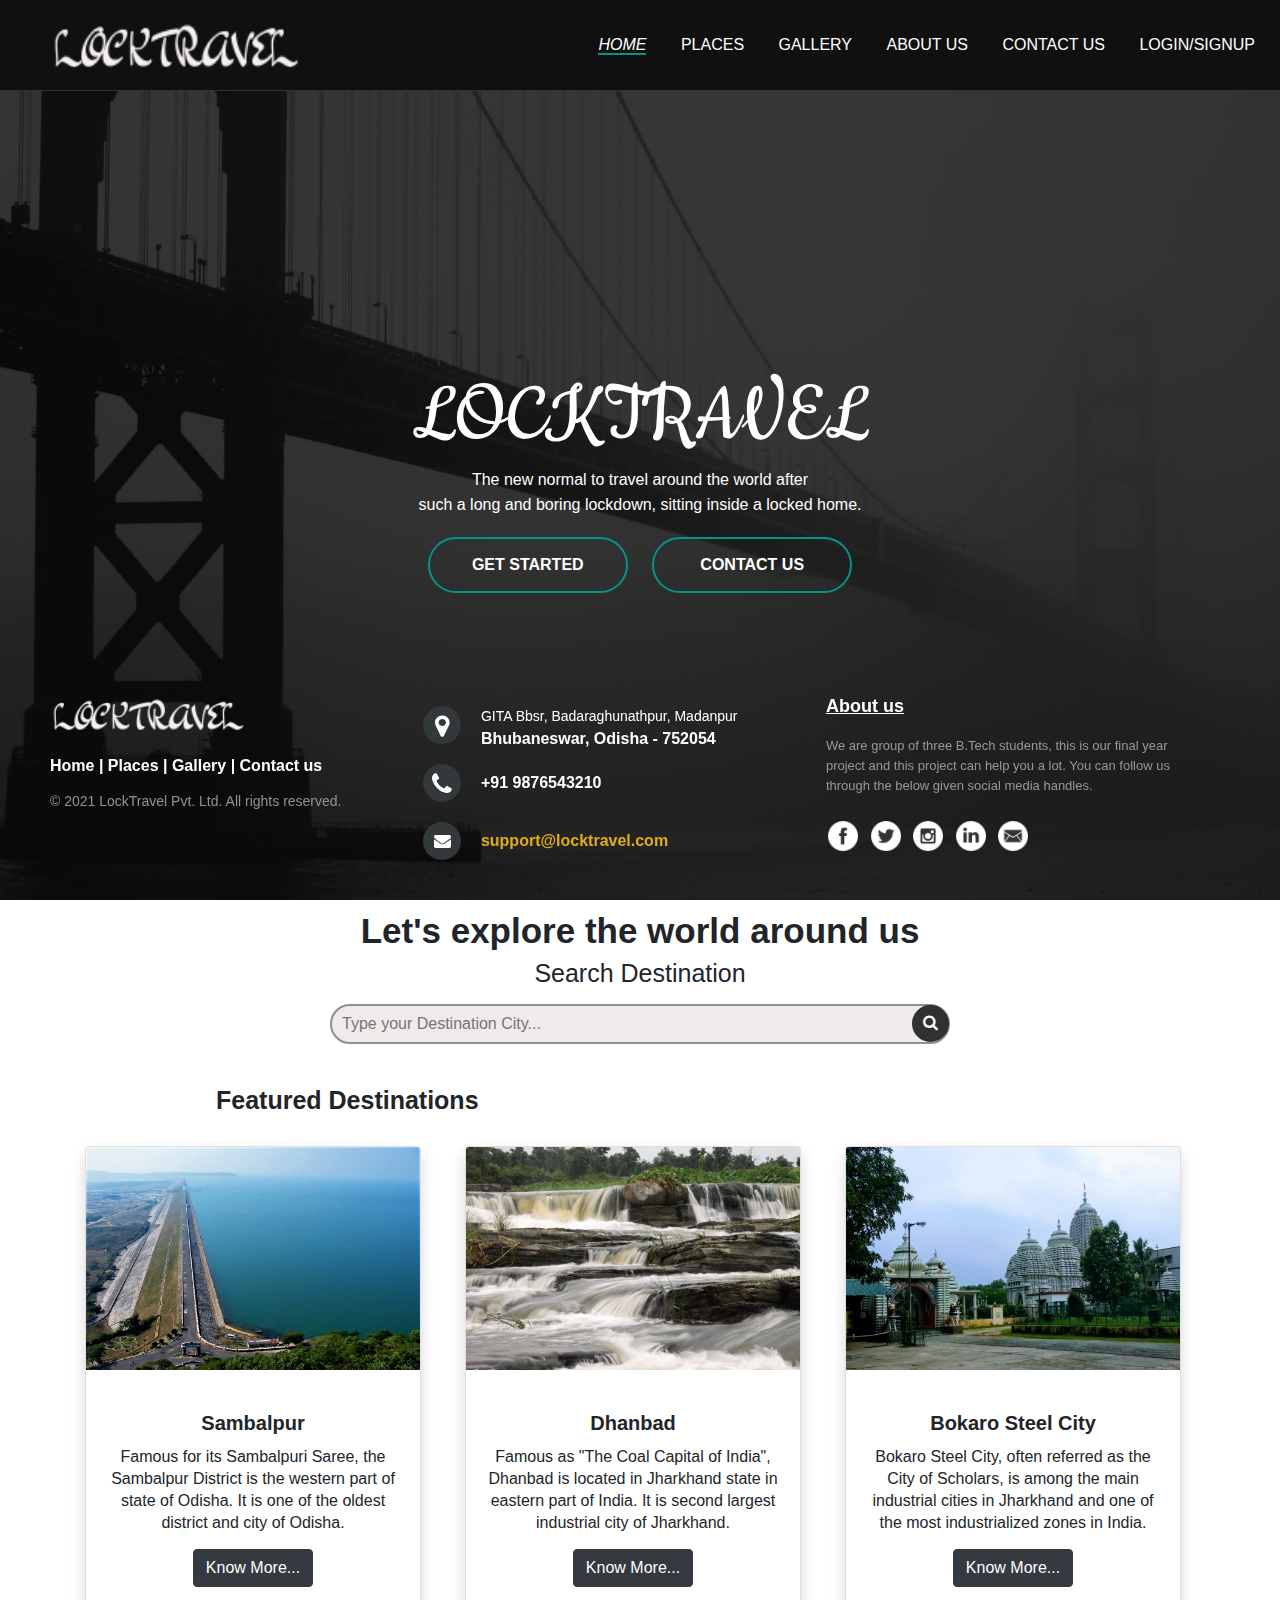
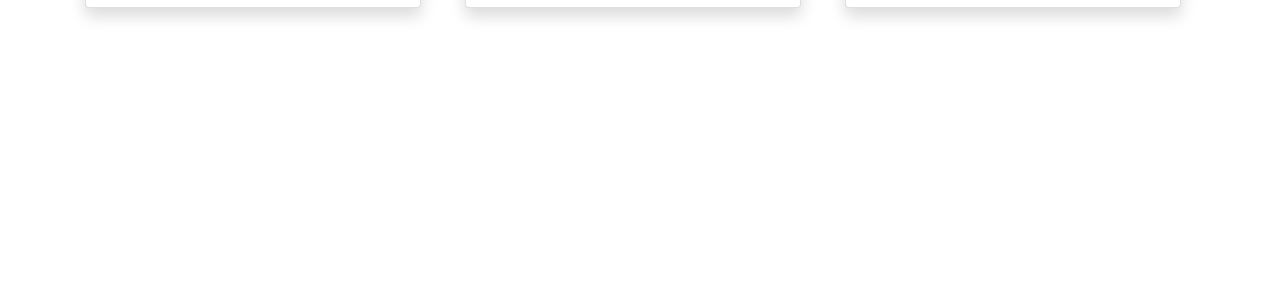
<file: locktravel/index.html>
<html>
    <head>
        <title>LockTravel-The new normal to Travel around</title>
        <link rel="stylesheet" href="assets/resources/bootstrap-4.5.0-dist/css/bootstrap.min.css">
        <link rel="stylesheet" href="assets/stylesheets/main.css">
        <meta name="viewport" content="width=device-width, initial-scale=1.0">
        <meta name="keywords" content="footer, address, phone, icons" />
        <link rel="stylesheet" href="http://maxcdn.bootstrapcdn.com/font-awesome/4.2.0/css/font-awesome.min.css">
        <link href="http://fonts.googleapis.com/css?family=Cookie" rel="stylesheet" type="text/css">
        
    </head>
    <body>
        <div class="banner">
            <div class="navbar" id="nav">
                <img src="assets/images/logo.png" alt="logo" class="logo">
                <ul>
                    <li><a href="index.html" class="active">Home</a></li>
                    <li><a href="pages/places.html">Places</a></li>
                    <li><a href="pages/gallery.html">Gallery</a></li>
                    <li><a href="pages/about us.html">About us</a></li>
                    <li><a href="pages/contact us.html">Contact us</a></li>
                    <li><a href="pages/signup.php">Login/Signup</a></li>
                </ul>
            </div>

            <div class="content">
                <h1>LOCKTRAVEL</h1>
                <p> The new normal to travel around the world after <br> such a long and boring lockdown, sitting inside a locked home.</p>
                <div>
                    <button onclick="window.location.href='../LockTravel/pages/signup.php'" class="btns" type="button"><span class="btns-btns"></span>GET STARTED</button>
                    <button onclick="window.location.href='../LockTravel/pages/contact us.html'" class="btns" type="button"><span class="btns-btns"></span>CONTACT US</button>
                </div>
            </div>
        </div>
        <div class="section" id="explore">
            <h1>Let's explore the world around us</h1>
            <span>Search Destination</span>
            <div class="search">
                <input type="text" placeholder="Type your Destination City...">
                <div class="search-btns">
                <a href="#"><i class="fa fa-search search-config" aria-hidden="true"></i></i></a>
                </div>
            </div>
            <div class="featured">
                <h1>Featured Destinations</h1>
            </div>
            <div class="container">
                <div class="row justify-content-center">
                    <div class="col-md-4">
                        <div class="card shadow" style="width: 21rem;">
                            <div class="inner">
                                <img class="card-img-top" src="assets/images/hirakud_dam.jpg" alt="Hirakud Dam">
                                <div class="middle">
                                    <div class="text">Hirakud Dam</div>
                                  </div>
                            </div>
                            
                            <div class="card-body text-center">
                              <h5 class="card-title">Sambalpur</h5>
                              <p class="card-text">Famous for its Sambalpuri Saree, the Sambalpur District is the western part of state of Odisha. It is
                                  one of the oldest district and city of Odisha.
                              </p>
                              <a href="pages/places/Sambalpur.html" class="btn btn-dark">Know More...</a>
                            </div>
                          </div>
                    </div>
                    <div class="col-md-4">
                        <div class="card shadow" style="width: 21rem;">
                            <div class="inner">
                                <img class="card-img-top" src="assets/images/bhatinda_fall.jpg" alt="Card image cap">
                                <div class="middle">
                                    <div class="text">Bhatinda Fall</div>
                                  </div>
                            </div>
                            
                            <div class="card-body text-center">
                              <h5 class="card-title">Dhanbad</h5>
                              <p class="card-text">Famous as "The Coal Capital of India", Dhanbad is located in Jharkhand state in eastern part of India. 
                                  It is second largest industrial city of Jharkhand.</p>
                              <a href="pages/places/Dhanbad.html" class="btn btn-dark">Know More...</a>
                            </div>
                          </div>
                    </div>
                    <div class="col-md-4">
                        <div class="card shadow" style="width: 21rem;">
                            <div class="inner">
                                <img class="card-img-top" src="assets/images/jagannath_temple.jpg" alt="Card image cap">
                                <div class="middle">
                                    <div class="text">Jagannath Temple</div>
                                  </div>
                            </div>
                            
                            <div class="card-body text-center">
                              <h5 class="card-title">Bokaro Steel City</h5>
                              <p class="card-text">Bokaro Steel City, often referred as the City of Scholars, is among the main industrial cities in 
                                Jharkhand and one of the most industrialized zones in India.</p>
                              <a href="pages/places/Bokaro.html" class="btn btn-dark">Know More...</a>
                            </div>
                          </div>
                    </div>
                </div>
            </div>
            
        </div>
        

        <footer class="footer-distributed">

			<div class="footer-left">
                <img src="assets/images/logo.png">
				

				<p class="footer-links">
					<a href="index.html">Home</a>
					|
					<a href="pages/places.html">Places</a>
					|
					<a href="pages/gallery.html">Gallery</a>
					|
					<a href="pages/contact us.html">Contact us</a>
				</p>

				<p class="footer-company-name">© 2021 LockTravel Pvt. Ltd. All rights reserved.</p>
			</div>

			<div class="footer-center">
				<div>
					<i class="fa fa-map-marker"></i>
					  <p><span>GITA Bbsr, 
                        Badaraghunathpur, Madanpur</span>
						Bhubaneswar, Odisha - 752054</p>
				</div>

				<div>
					<i class="fa fa-phone"></i>
					<p>+91 9876543210</p>
				</div>
				<div>
					<i class="fa fa-envelope"></i>
					<p><a href="mailto:support@locktravel.com">support@locktravel.com</a></p>
				</div>
			</div>
			<div class="footer-right">
				<p class="footer-company-about">
					<span>About us</span>
					We are group of three B.Tech students, this is our final year project and this project can help you a lot. You can follow us through the
                below given social media handles.</p>
				<div class="footer-icons">
					<a class="facebook" href="#"><img class="social-logo" src="assets/images/fb.png"></a>
					<a class="twitter" href="#"><img class="social-logo" src="assets/images/twit.png"></a>
					<a class="instagram" href="#"><img class="social-logo" src="assets/images/insta.png"></i></a>
					<a class="linkedin" href="#"><img class="social-logo" src="assets/images/lin.png"></a>
					<a href="#"><img class="social-logo" src="assets/images/mail.png"></i></a>
				</div>
			</div>
		</footer>
        <script type="text/javascript" src="assets/scripts/main.js"></script>
        <script type="text/javascript" src="assets/resources/jquery.min.js"></script>
    </body>
</html>
</file>
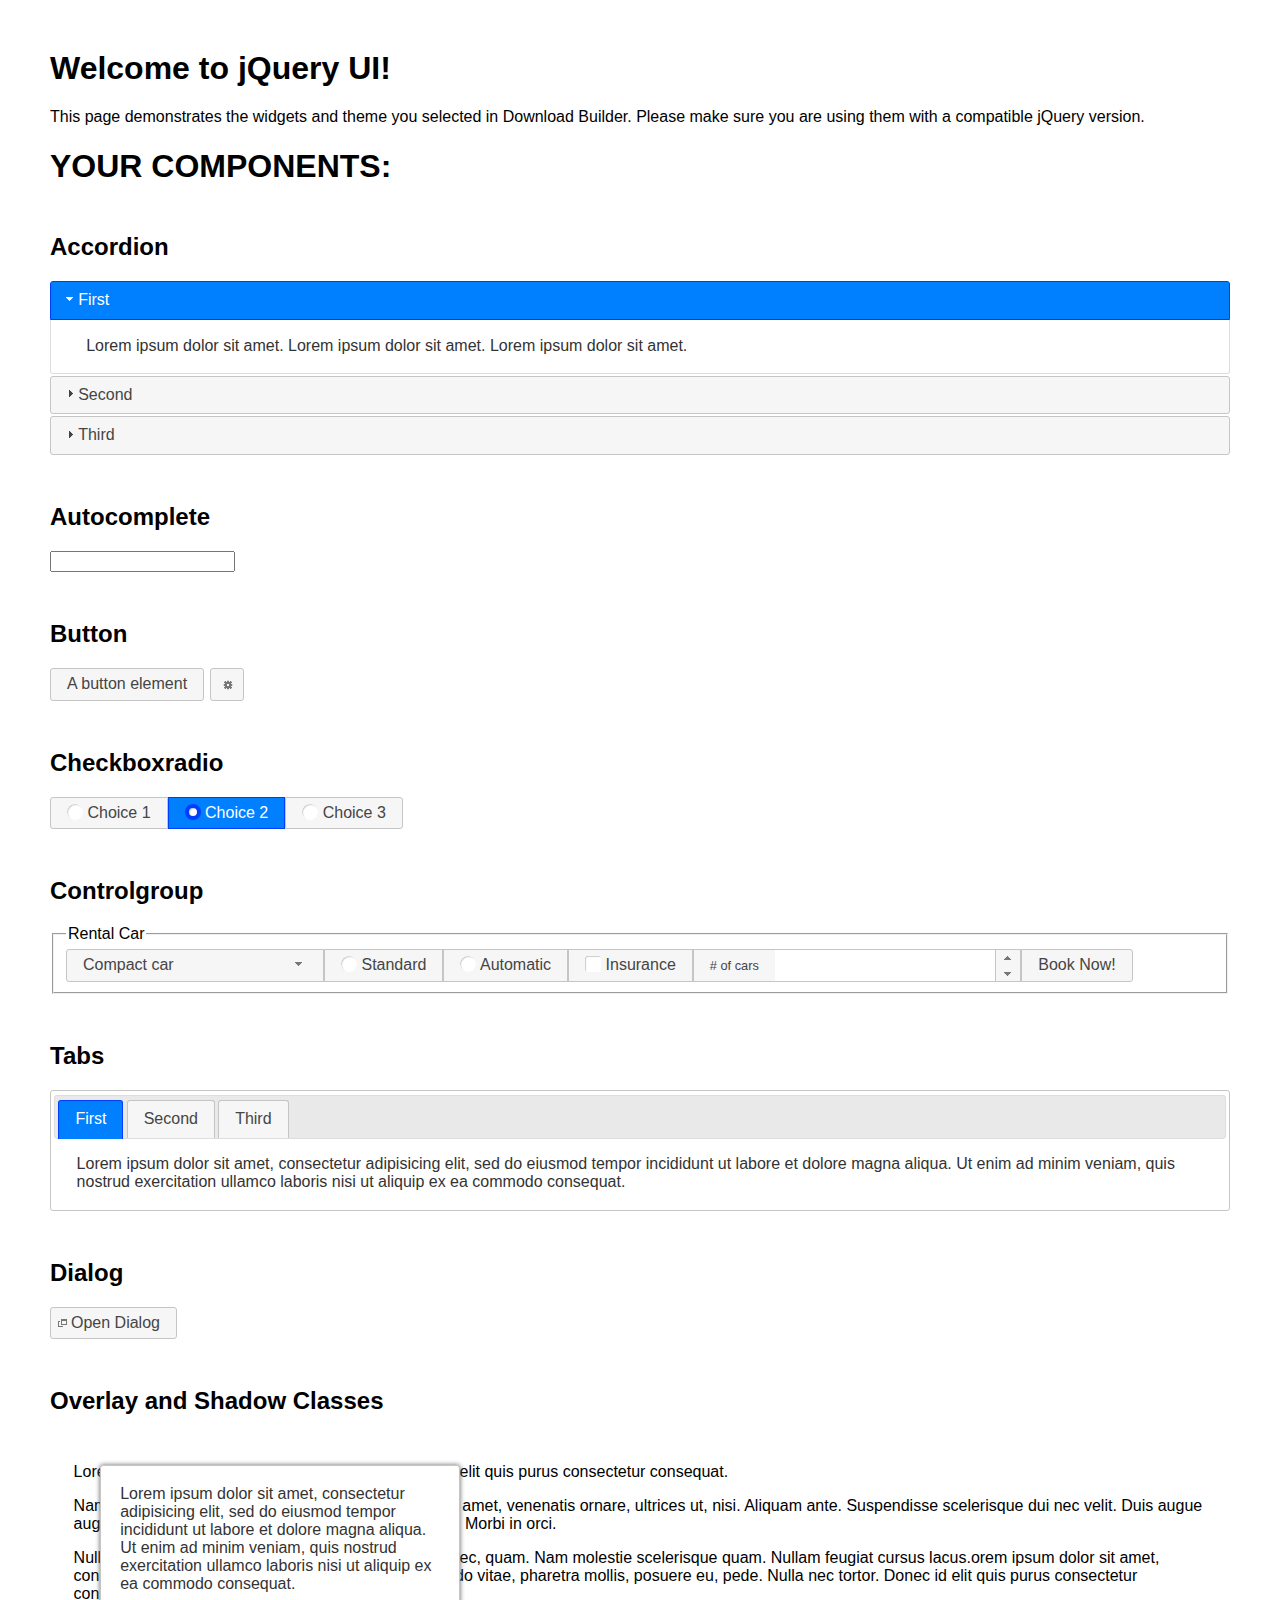
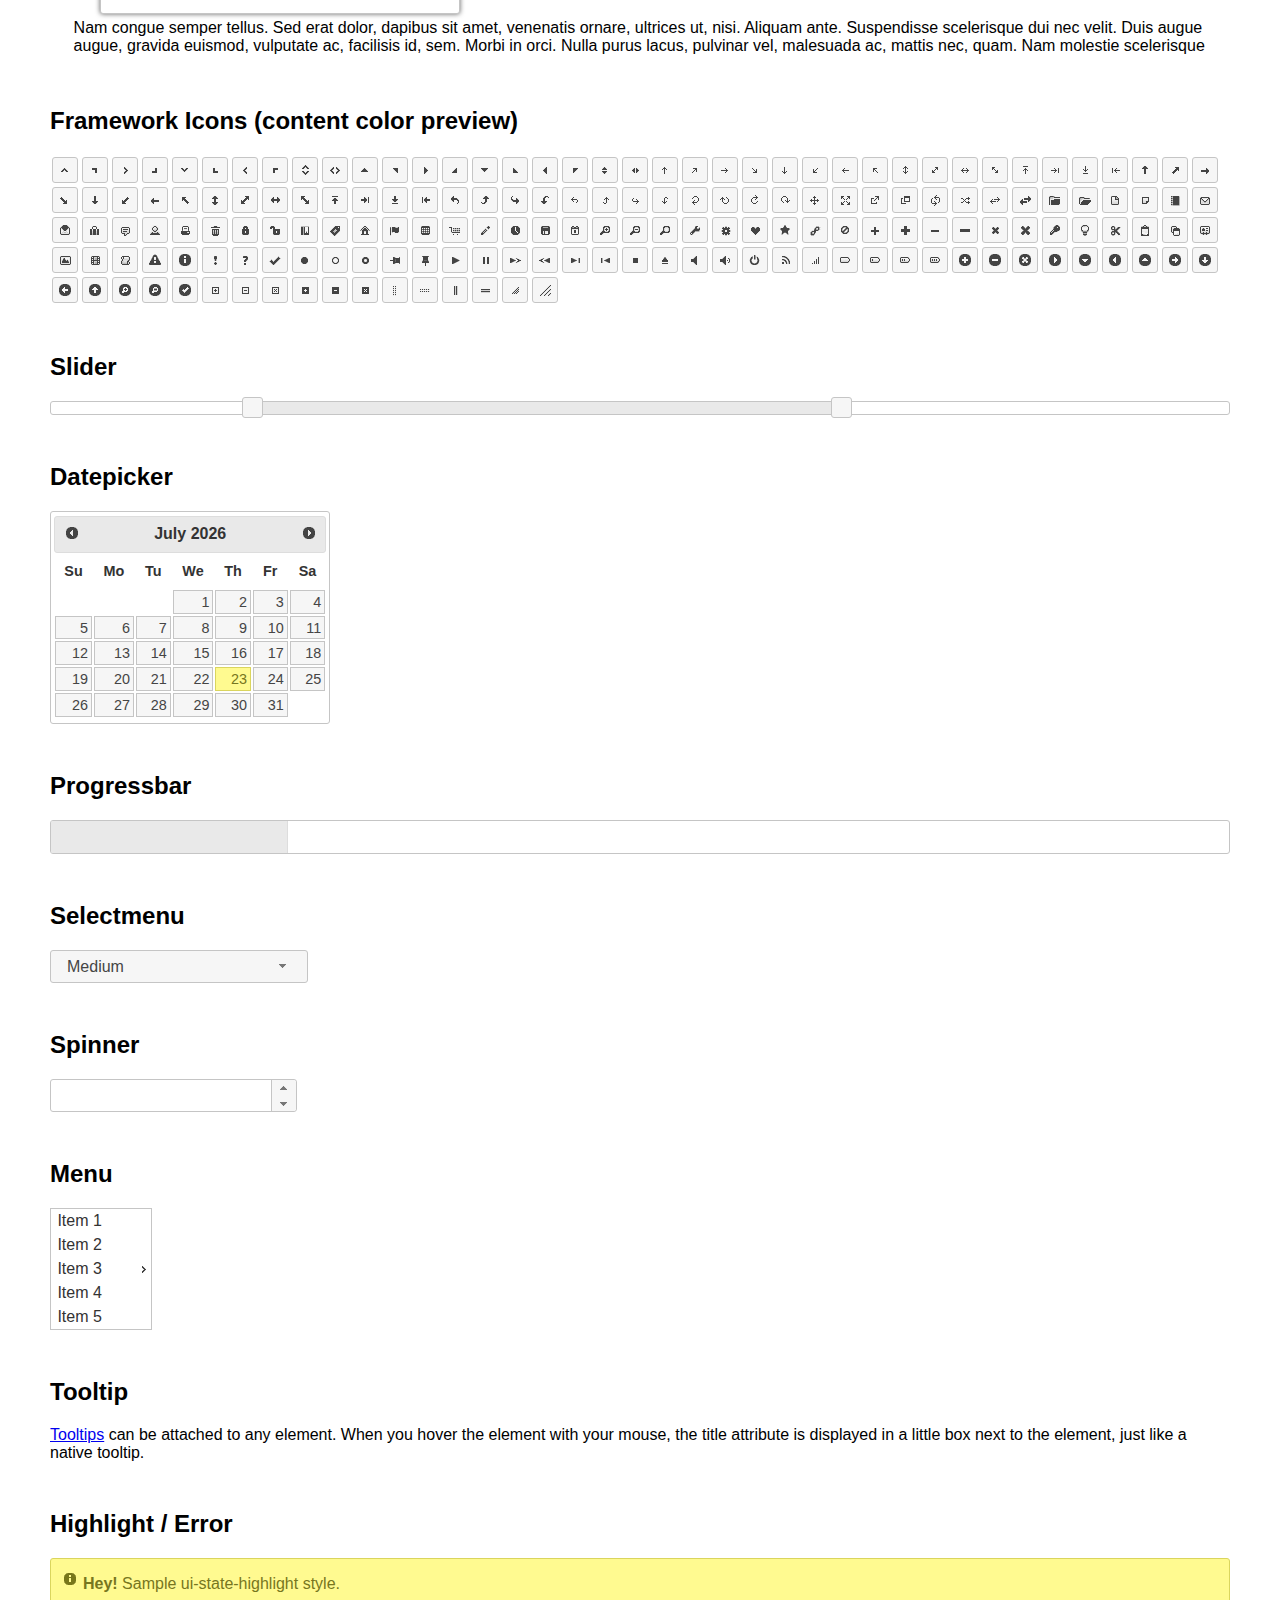
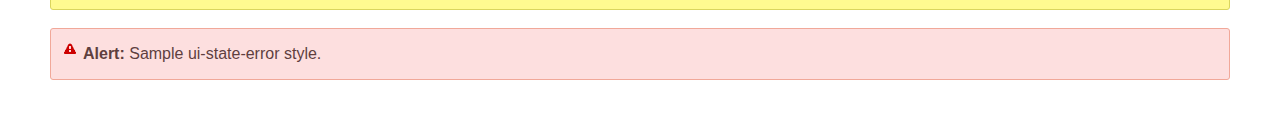
<file: locktravel/assets/resources/jquery-ui-1.12.1/index.html>
<!doctype html>
<html lang="us">
<head>
	<meta charset="utf-8">
	<title>jQuery UI Example Page</title>
	<link href="jquery-ui.css" rel="stylesheet">
	<style>
	body{
		font-family: "Trebuchet MS", sans-serif;
		margin: 50px;
	}
	.demoHeaders {
		margin-top: 2em;
	}
	#dialog-link {
		padding: .4em 1em .4em 20px;
		text-decoration: none;
		position: relative;
	}
	#dialog-link span.ui-icon {
		margin: 0 5px 0 0;
		position: absolute;
		left: .2em;
		top: 50%;
		margin-top: -8px;
	}
	#icons {
		margin: 0;
		padding: 0;
	}
	#icons li {
		margin: 2px;
		position: relative;
		padding: 4px 0;
		cursor: pointer;
		float: left;
		list-style: none;
	}
	#icons span.ui-icon {
		float: left;
		margin: 0 4px;
	}
	.fakewindowcontain .ui-widget-overlay {
		position: absolute;
	}
	select {
		width: 200px;
	}
	</style>
</head>
<body>

<h1>Welcome to jQuery UI!</h1>

<div class="ui-widget">
	<p>This page demonstrates the widgets and theme you selected in Download Builder. Please make sure you are using them with a compatible jQuery version.</p>
</div>

<h1>YOUR COMPONENTS:</h1>


<!-- Accordion -->
<h2 class="demoHeaders">Accordion</h2>
<div id="accordion">
	<h3>First</h3>
	<div>Lorem ipsum dolor sit amet. Lorem ipsum dolor sit amet. Lorem ipsum dolor sit amet.</div>
	<h3>Second</h3>
	<div>Phasellus mattis tincidunt nibh.</div>
	<h3>Third</h3>
	<div>Nam dui erat, auctor a, dignissim quis.</div>
</div>



<!-- Autocomplete -->
<h2 class="demoHeaders">Autocomplete</h2>
<div>
	<input id="autocomplete" title="type &quot;a&quot;">
</div>



<!-- Button -->
<h2 class="demoHeaders">Button</h2>
<button id="button">A button element</button>
<button id="button-icon">An icon-only button</button>



<!-- Checkboxradio -->
<h2 class="demoHeaders">Checkboxradio</h2>
<form style="margin-top: 1em;">
	<div id="radioset">
		<input type="radio" id="radio1" name="radio"><label for="radio1">Choice 1</label>
		<input type="radio" id="radio2" name="radio" checked="checked"><label for="radio2">Choice 2</label>
		<input type="radio" id="radio3" name="radio"><label for="radio3">Choice 3</label>
	</div>
</form>



<!-- Controlgroup -->
<h2 class="demoHeaders">Controlgroup</h2>
<fieldset>
	<legend>Rental Car</legend>
	<div id="controlgroup">
		<select id="car-type">
			<option>Compact car</option>
			<option>Midsize car</option>
			<option>Full size car</option>
			<option>SUV</option>
			<option>Luxury</option>
			<option>Truck</option>
			<option>Van</option>
		</select>
		<label for="transmission-standard">Standard</label>
		<input type="radio" name="transmission" id="transmission-standard">
		<label for="transmission-automatic">Automatic</label>
		<input type="radio" name="transmission" id="transmission-automatic">
		<label for="insurance">Insurance</label>
		<input type="checkbox" name="insurance" id="insurance">
		<label for="horizontal-spinner" class="ui-controlgroup-label"># of cars</label>
		<input id="horizontal-spinner" class="ui-spinner-input">
		<button>Book Now!</button>
	</div>
</fieldset>



<!-- Tabs -->
<h2 class="demoHeaders">Tabs</h2>
<div id="tabs">
	<ul>
		<li><a href="#tabs-1">First</a></li>
		<li><a href="#tabs-2">Second</a></li>
		<li><a href="#tabs-3">Third</a></li>
	</ul>
	<div id="tabs-1">Lorem ipsum dolor sit amet, consectetur adipisicing elit, sed do eiusmod tempor incididunt ut labore et dolore magna aliqua. Ut enim ad minim veniam, quis nostrud exercitation ullamco laboris nisi ut aliquip ex ea commodo consequat.</div>
	<div id="tabs-2">Phasellus mattis tincidunt nibh. Cras orci urna, blandit id, pretium vel, aliquet ornare, felis. Maecenas scelerisque sem non nisl. Fusce sed lorem in enim dictum bibendum.</div>
	<div id="tabs-3">Nam dui erat, auctor a, dignissim quis, sollicitudin eu, felis. Pellentesque nisi urna, interdum eget, sagittis et, consequat vestibulum, lacus. Mauris porttitor ullamcorper augue.</div>
</div>



<h2 class="demoHeaders">Dialog</h2>
<p>
	<button id="dialog-link" class="ui-button ui-corner-all ui-widget">
		<span class="ui-icon ui-icon-newwin"></span>Open Dialog
	</button>
</p>

<h2 class="demoHeaders">Overlay and Shadow Classes</h2>
<div style="position: relative; width: 96%; height: 200px; padding:1% 2%; overflow:hidden;" class="fakewindowcontain">
	<p>Lorem ipsum dolor sit amet,  Nulla nec tortor. Donec id elit quis purus consectetur consequat. </p><p>Nam congue semper tellus. Sed erat dolor, dapibus sit amet, venenatis ornare, ultrices ut, nisi. Aliquam ante. Suspendisse scelerisque dui nec velit. Duis augue augue, gravida euismod, vulputate ac, facilisis id, sem. Morbi in orci. </p><p>Nulla purus lacus, pulvinar vel, malesuada ac, mattis nec, quam. Nam molestie scelerisque quam. Nullam feugiat cursus lacus.orem ipsum dolor sit amet, consectetur adipiscing elit. Donec libero risus, commodo vitae, pharetra mollis, posuere eu, pede. Nulla nec tortor. Donec id elit quis purus consectetur consequat. </p><p>Nam congue semper tellus. Sed erat dolor, dapibus sit amet, venenatis ornare, ultrices ut, nisi. Aliquam ante. Suspendisse scelerisque dui nec velit. Duis augue augue, gravida euismod, vulputate ac, facilisis id, sem. Morbi in orci. Nulla purus lacus, pulvinar vel, malesuada ac, mattis nec, quam. Nam molestie scelerisque quam. </p><p>Nullam feugiat cursus lacus.orem ipsum dolor sit amet, consectetur adipiscing elit. Donec libero risus, commodo vitae, pharetra mollis, posuere eu, pede. Nulla nec tortor. Donec id elit quis purus consectetur consequat. Nam congue semper tellus. Sed erat dolor, dapibus sit amet, venenatis ornare, ultrices ut, nisi. Aliquam ante. </p><p>Suspendisse scelerisque dui nec velit. Duis augue augue, gravida euismod, vulputate ac, facilisis id, sem. Morbi in orci. Nulla purus lacus, pulvinar vel, malesuada ac, mattis nec, quam. Nam molestie scelerisque quam. Nullam feugiat cursus lacus.orem ipsum dolor sit amet, consectetur adipiscing elit. Donec libero risus, commodo vitae, pharetra mollis, posuere eu, pede. Nulla nec tortor. Donec id elit quis purus consectetur consequat. Nam congue semper tellus. Sed erat dolor, dapibus sit amet, venenatis ornare, ultrices ut, nisi. </p>

	<!-- ui-dialog -->
	<div class="ui-widget-overlay ui-front"></div>
	<div style="position: absolute; width: 320px; left: 50px; top: 30px; padding: 1.2em" class="ui-widget ui-front ui-widget-content ui-corner-all ui-widget-shadow">
		Lorem ipsum dolor sit amet, consectetur adipisicing elit, sed do eiusmod tempor incididunt ut labore et dolore magna aliqua. Ut enim ad minim veniam, quis nostrud exercitation ullamco laboris nisi ut aliquip ex ea commodo consequat.
	</div>

</div>

<!-- ui-dialog -->
<div id="dialog" title="Dialog Title">
	<p>Lorem ipsum dolor sit amet, consectetur adipisicing elit, sed do eiusmod tempor incididunt ut labore et dolore magna aliqua. Ut enim ad minim veniam, quis nostrud exercitation ullamco laboris nisi ut aliquip ex ea commodo consequat.</p>
</div>



<h2 class="demoHeaders">Framework Icons (content color preview)</h2>
<ul id="icons" class="ui-widget ui-helper-clearfix">
	<li class="ui-state-default ui-corner-all" title=".ui-icon-caret-1-n"><span class="ui-icon ui-icon-caret-1-n"></span></li>
	<li class="ui-state-default ui-corner-all" title=".ui-icon-caret-1-ne"><span class="ui-icon ui-icon-caret-1-ne"></span></li>
	<li class="ui-state-default ui-corner-all" title=".ui-icon-caret-1-e"><span class="ui-icon ui-icon-caret-1-e"></span></li>
	<li class="ui-state-default ui-corner-all" title=".ui-icon-caret-1-se"><span class="ui-icon ui-icon-caret-1-se"></span></li>
	<li class="ui-state-default ui-corner-all" title=".ui-icon-caret-1-s"><span class="ui-icon ui-icon-caret-1-s"></span></li>
	<li class="ui-state-default ui-corner-all" title=".ui-icon-caret-1-sw"><span class="ui-icon ui-icon-caret-1-sw"></span></li>
	<li class="ui-state-default ui-corner-all" title=".ui-icon-caret-1-w"><span class="ui-icon ui-icon-caret-1-w"></span></li>
	<li class="ui-state-default ui-corner-all" title=".ui-icon-caret-1-nw"><span class="ui-icon ui-icon-caret-1-nw"></span></li>
	<li class="ui-state-default ui-corner-all" title=".ui-icon-caret-2-n-s"><span class="ui-icon ui-icon-caret-2-n-s"></span></li>
	<li class="ui-state-default ui-corner-all" title=".ui-icon-caret-2-e-w"><span class="ui-icon ui-icon-caret-2-e-w"></span></li>
	<li class="ui-state-default ui-corner-all" title=".ui-icon-triangle-1-n"><span class="ui-icon ui-icon-triangle-1-n"></span></li>
	<li class="ui-state-default ui-corner-all" title=".ui-icon-triangle-1-ne"><span class="ui-icon ui-icon-triangle-1-ne"></span></li>
	<li class="ui-state-default ui-corner-all" title=".ui-icon-triangle-1-e"><span class="ui-icon ui-icon-triangle-1-e"></span></li>
	<li class="ui-state-default ui-corner-all" title=".ui-icon-triangle-1-se"><span class="ui-icon ui-icon-triangle-1-se"></span></li>
	<li class="ui-state-default ui-corner-all" title=".ui-icon-triangle-1-s"><span class="ui-icon ui-icon-triangle-1-s"></span></li>
	<li class="ui-state-default ui-corner-all" title=".ui-icon-triangle-1-sw"><span class="ui-icon ui-icon-triangle-1-sw"></span></li>
	<li class="ui-state-default ui-corner-all" title=".ui-icon-triangle-1-w"><span class="ui-icon ui-icon-triangle-1-w"></span></li>
	<li class="ui-state-default ui-corner-all" title=".ui-icon-triangle-1-nw"><span class="ui-icon ui-icon-triangle-1-nw"></span></li>
	<li class="ui-state-default ui-corner-all" title=".ui-icon-triangle-2-n-s"><span class="ui-icon ui-icon-triangle-2-n-s"></span></li>
	<li class="ui-state-default ui-corner-all" title=".ui-icon-triangle-2-e-w"><span class="ui-icon ui-icon-triangle-2-e-w"></span></li>
	<li class="ui-state-default ui-corner-all" title=".ui-icon-arrow-1-n"><span class="ui-icon ui-icon-arrow-1-n"></span></li>
	<li class="ui-state-default ui-corner-all" title=".ui-icon-arrow-1-ne"><span class="ui-icon ui-icon-arrow-1-ne"></span></li>
	<li class="ui-state-default ui-corner-all" title=".ui-icon-arrow-1-e"><span class="ui-icon ui-icon-arrow-1-e"></span></li>
	<li class="ui-state-default ui-corner-all" title=".ui-icon-arrow-1-se"><span class="ui-icon ui-icon-arrow-1-se"></span></li>
	<li class="ui-state-default ui-corner-all" title=".ui-icon-arrow-1-s"><span class="ui-icon ui-icon-arrow-1-s"></span></li>
	<li class="ui-state-default ui-corner-all" title=".ui-icon-arrow-1-sw"><span class="ui-icon ui-icon-arrow-1-sw"></span></li>
	<li class="ui-state-default ui-corner-all" title=".ui-icon-arrow-1-w"><span class="ui-icon ui-icon-arrow-1-w"></span></li>
	<li class="ui-state-default ui-corner-all" title=".ui-icon-arrow-1-nw"><span class="ui-icon ui-icon-arrow-1-nw"></span></li>
	<li class="ui-state-default ui-corner-all" title=".ui-icon-arrow-2-n-s"><span class="ui-icon ui-icon-arrow-2-n-s"></span></li>
	<li class="ui-state-default ui-corner-all" title=".ui-icon-arrow-2-ne-sw"><span class="ui-icon ui-icon-arrow-2-ne-sw"></span></li>
	<li class="ui-state-default ui-corner-all" title=".ui-icon-arrow-2-e-w"><span class="ui-icon ui-icon-arrow-2-e-w"></span></li>
	<li class="ui-state-default ui-corner-all" title=".ui-icon-arrow-2-se-nw"><span class="ui-icon ui-icon-arrow-2-se-nw"></span></li>
	<li class="ui-state-default ui-corner-all" title=".ui-icon-arrowstop-1-n"><span class="ui-icon ui-icon-arrowstop-1-n"></span></li>
	<li class="ui-state-default ui-corner-all" title=".ui-icon-arrowstop-1-e"><span class="ui-icon ui-icon-arrowstop-1-e"></span></li>
	<li class="ui-state-default ui-corner-all" title=".ui-icon-arrowstop-1-s"><span class="ui-icon ui-icon-arrowstop-1-s"></span></li>
	<li class="ui-state-default ui-corner-all" title=".ui-icon-arrowstop-1-w"><span class="ui-icon ui-icon-arrowstop-1-w"></span></li>
	<li class="ui-state-default ui-corner-all" title=".ui-icon-arrowthick-1-n"><span class="ui-icon ui-icon-arrowthick-1-n"></span></li>
	<li class="ui-state-default ui-corner-all" title=".ui-icon-arrowthick-1-ne"><span class="ui-icon ui-icon-arrowthick-1-ne"></span></li>
	<li class="ui-state-default ui-corner-all" title=".ui-icon-arrowthick-1-e"><span class="ui-icon ui-icon-arrowthick-1-e"></span></li>
	<li class="ui-state-default ui-corner-all" title=".ui-icon-arrowthick-1-se"><span class="ui-icon ui-icon-arrowthick-1-se"></span></li>
	<li class="ui-state-default ui-corner-all" title=".ui-icon-arrowthick-1-s"><span class="ui-icon ui-icon-arrowthick-1-s"></span></li>
	<li class="ui-state-default ui-corner-all" title=".ui-icon-arrowthick-1-sw"><span class="ui-icon ui-icon-arrowthick-1-sw"></span></li>
	<li class="ui-state-default ui-corner-all" title=".ui-icon-arrowthick-1-w"><span class="ui-icon ui-icon-arrowthick-1-w"></span></li>
	<li class="ui-state-default ui-corner-all" title=".ui-icon-arrowthick-1-nw"><span class="ui-icon ui-icon-arrowthick-1-nw"></span></li>
	<li class="ui-state-default ui-corner-all" title=".ui-icon-arrowthick-2-n-s"><span class="ui-icon ui-icon-arrowthick-2-n-s"></span></li>
	<li class="ui-state-default ui-corner-all" title=".ui-icon-arrowthick-2-ne-sw"><span class="ui-icon ui-icon-arrowthick-2-ne-sw"></span></li>
	<li class="ui-state-default ui-corner-all" title=".ui-icon-arrowthick-2-e-w"><span class="ui-icon ui-icon-arrowthick-2-e-w"></span></li>
	<li class="ui-state-default ui-corner-all" title=".ui-icon-arrowthick-2-se-nw"><span class="ui-icon ui-icon-arrowthick-2-se-nw"></span></li>
	<li class="ui-state-default ui-corner-all" title=".ui-icon-arrowthickstop-1-n"><span class="ui-icon ui-icon-arrowthickstop-1-n"></span></li>
	<li class="ui-state-default ui-corner-all" title=".ui-icon-arrowthickstop-1-e"><span class="ui-icon ui-icon-arrowthickstop-1-e"></span></li>
	<li class="ui-state-default ui-corner-all" title=".ui-icon-arrowthickstop-1-s"><span class="ui-icon ui-icon-arrowthickstop-1-s"></span></li>
	<li class="ui-state-default ui-corner-all" title=".ui-icon-arrowthickstop-1-w"><span class="ui-icon ui-icon-arrowthickstop-1-w"></span></li>
	<li class="ui-state-default ui-corner-all" title=".ui-icon-arrowreturnthick-1-w"><span class="ui-icon ui-icon-arrowreturnthick-1-w"></span></li>
	<li class="ui-state-default ui-corner-all" title=".ui-icon-arrowreturnthick-1-n"><span class="ui-icon ui-icon-arrowreturnthick-1-n"></span></li>
	<li class="ui-state-default ui-corner-all" title=".ui-icon-arrowreturnthick-1-e"><span class="ui-icon ui-icon-arrowreturnthick-1-e"></span></li>
	<li class="ui-state-default ui-corner-all" title=".ui-icon-arrowreturnthick-1-s"><span class="ui-icon ui-icon-arrowreturnthick-1-s"></span></li>
	<li class="ui-state-default ui-corner-all" title=".ui-icon-arrowreturn-1-w"><span class="ui-icon ui-icon-arrowreturn-1-w"></span></li>
	<li class="ui-state-default ui-corner-all" title=".ui-icon-arrowreturn-1-n"><span class="ui-icon ui-icon-arrowreturn-1-n"></span></li>
	<li class="ui-state-default ui-corner-all" title=".ui-icon-arrowreturn-1-e"><span class="ui-icon ui-icon-arrowreturn-1-e"></span></li>
	<li class="ui-state-default ui-corner-all" title=".ui-icon-arrowreturn-1-s"><span class="ui-icon ui-icon-arrowreturn-1-s"></span></li>
	<li class="ui-state-default ui-corner-all" title=".ui-icon-arrowrefresh-1-w"><span class="ui-icon ui-icon-arrowrefresh-1-w"></span></li>
	<li class="ui-state-default ui-corner-all" title=".ui-icon-arrowrefresh-1-n"><span class="ui-icon ui-icon-arrowrefresh-1-n"></span></li>
	<li class="ui-state-default ui-corner-all" title=".ui-icon-arrowrefresh-1-e"><span class="ui-icon ui-icon-arrowrefresh-1-e"></span></li>
	<li class="ui-state-default ui-corner-all" title=".ui-icon-arrowrefresh-1-s"><span class="ui-icon ui-icon-arrowrefresh-1-s"></span></li>
	<li class="ui-state-default ui-corner-all" title=".ui-icon-arrow-4"><span class="ui-icon ui-icon-arrow-4"></span></li>
	<li class="ui-state-default ui-corner-all" title=".ui-icon-arrow-4-diag"><span class="ui-icon ui-icon-arrow-4-diag"></span></li>
	<li class="ui-state-default ui-corner-all" title=".ui-icon-extlink"><span class="ui-icon ui-icon-extlink"></span></li>
	<li class="ui-state-default ui-corner-all" title=".ui-icon-newwin"><span class="ui-icon ui-icon-newwin"></span></li>
	<li class="ui-state-default ui-corner-all" title=".ui-icon-refresh"><span class="ui-icon ui-icon-refresh"></span></li>
	<li class="ui-state-default ui-corner-all" title=".ui-icon-shuffle"><span class="ui-icon ui-icon-shuffle"></span></li>
	<li class="ui-state-default ui-corner-all" title=".ui-icon-transfer-e-w"><span class="ui-icon ui-icon-transfer-e-w"></span></li>
	<li class="ui-state-default ui-corner-all" title=".ui-icon-transferthick-e-w"><span class="ui-icon ui-icon-transferthick-e-w"></span></li>
	<li class="ui-state-default ui-corner-all" title=".ui-icon-folder-collapsed"><span class="ui-icon ui-icon-folder-collapsed"></span></li>
	<li class="ui-state-default ui-corner-all" title=".ui-icon-folder-open"><span class="ui-icon ui-icon-folder-open"></span></li>
	<li class="ui-state-default ui-corner-all" title=".ui-icon-document"><span class="ui-icon ui-icon-document"></span></li>
	<li class="ui-state-default ui-corner-all" title=".ui-icon-document-b"><span class="ui-icon ui-icon-document-b"></span></li>
	<li class="ui-state-default ui-corner-all" title=".ui-icon-note"><span class="ui-icon ui-icon-note"></span></li>
	<li class="ui-state-default ui-corner-all" title=".ui-icon-mail-closed"><span class="ui-icon ui-icon-mail-closed"></span></li>
	<li class="ui-state-default ui-corner-all" title=".ui-icon-mail-open"><span class="ui-icon ui-icon-mail-open"></span></li>
	<li class="ui-state-default ui-corner-all" title=".ui-icon-suitcase"><span class="ui-icon ui-icon-suitcase"></span></li>
	<li class="ui-state-default ui-corner-all" title=".ui-icon-comment"><span class="ui-icon ui-icon-comment"></span></li>
	<li class="ui-state-default ui-corner-all" title=".ui-icon-person"><span class="ui-icon ui-icon-person"></span></li>
	<li class="ui-state-default ui-corner-all" title=".ui-icon-print"><span class="ui-icon ui-icon-print"></span></li>
	<li class="ui-state-default ui-corner-all" title=".ui-icon-trash"><span class="ui-icon ui-icon-trash"></span></li>
	<li class="ui-state-default ui-corner-all" title=".ui-icon-locked"><span class="ui-icon ui-icon-locked"></span></li>
	<li class="ui-state-default ui-corner-all" title=".ui-icon-unlocked"><span class="ui-icon ui-icon-unlocked"></span></li>
	<li class="ui-state-default ui-corner-all" title=".ui-icon-bookmark"><span class="ui-icon ui-icon-bookmark"></span></li>
	<li class="ui-state-default ui-corner-all" title=".ui-icon-tag"><span class="ui-icon ui-icon-tag"></span></li>
	<li class="ui-state-default ui-corner-all" title=".ui-icon-home"><span class="ui-icon ui-icon-home"></span></li>
	<li class="ui-state-default ui-corner-all" title=".ui-icon-flag"><span class="ui-icon ui-icon-flag"></span></li>
	<li class="ui-state-default ui-corner-all" title=".ui-icon-calculator"><span class="ui-icon ui-icon-calculator"></span></li>
	<li class="ui-state-default ui-corner-all" title=".ui-icon-cart"><span class="ui-icon ui-icon-cart"></span></li>
	<li class="ui-state-default ui-corner-all" title=".ui-icon-pencil"><span class="ui-icon ui-icon-pencil"></span></li>
	<li class="ui-state-default ui-corner-all" title=".ui-icon-clock"><span class="ui-icon ui-icon-clock"></span></li>
	<li class="ui-state-default ui-corner-all" title=".ui-icon-disk"><span class="ui-icon ui-icon-disk"></span></li>
	<li class="ui-state-default ui-corner-all" title=".ui-icon-calendar"><span class="ui-icon ui-icon-calendar"></span></li>
	<li class="ui-state-default ui-corner-all" title=".ui-icon-zoomin"><span class="ui-icon ui-icon-zoomin"></span></li>
	<li class="ui-state-default ui-corner-all" title=".ui-icon-zoomout"><span class="ui-icon ui-icon-zoomout"></span></li>
	<li class="ui-state-default ui-corner-all" title=".ui-icon-search"><span class="ui-icon ui-icon-search"></span></li>
	<li class="ui-state-default ui-corner-all" title=".ui-icon-wrench"><span class="ui-icon ui-icon-wrench"></span></li>
	<li class="ui-state-default ui-corner-all" title=".ui-icon-gear"><span class="ui-icon ui-icon-gear"></span></li>
	<li class="ui-state-default ui-corner-all" title=".ui-icon-heart"><span class="ui-icon ui-icon-heart"></span></li>
	<li class="ui-state-default ui-corner-all" title=".ui-icon-star"><span class="ui-icon ui-icon-star"></span></li>
	<li class="ui-state-default ui-corner-all" title=".ui-icon-link"><span class="ui-icon ui-icon-link"></span></li>
	<li class="ui-state-default ui-corner-all" title=".ui-icon-cancel"><span class="ui-icon ui-icon-cancel"></span></li>
	<li class="ui-state-default ui-corner-all" title=".ui-icon-plus"><span class="ui-icon ui-icon-plus"></span></li>
	<li class="ui-state-default ui-corner-all" title=".ui-icon-plusthick"><span class="ui-icon ui-icon-plusthick"></span></li>
	<li class="ui-state-default ui-corner-all" title=".ui-icon-minus"><span class="ui-icon ui-icon-minus"></span></li>
	<li class="ui-state-default ui-corner-all" title=".ui-icon-minusthick"><span class="ui-icon ui-icon-minusthick"></span></li>
	<li class="ui-state-default ui-corner-all" title=".ui-icon-close"><span class="ui-icon ui-icon-close"></span></li>
	<li class="ui-state-default ui-corner-all" title=".ui-icon-closethick"><span class="ui-icon ui-icon-closethick"></span></li>
	<li class="ui-state-default ui-corner-all" title=".ui-icon-key"><span class="ui-icon ui-icon-key"></span></li>
	<li class="ui-state-default ui-corner-all" title=".ui-icon-lightbulb"><span class="ui-icon ui-icon-lightbulb"></span></li>
	<li class="ui-state-default ui-corner-all" title=".ui-icon-scissors"><span class="ui-icon ui-icon-scissors"></span></li>
	<li class="ui-state-default ui-corner-all" title=".ui-icon-clipboard"><span class="ui-icon ui-icon-clipboard"></span></li>
	<li class="ui-state-default ui-corner-all" title=".ui-icon-copy"><span class="ui-icon ui-icon-copy"></span></li>
	<li class="ui-state-default ui-corner-all" title=".ui-icon-contact"><span class="ui-icon ui-icon-contact"></span></li>
	<li class="ui-state-default ui-corner-all" title=".ui-icon-image"><span class="ui-icon ui-icon-image"></span></li>
	<li class="ui-state-default ui-corner-all" title=".ui-icon-video"><span class="ui-icon ui-icon-video"></span></li>
	<li class="ui-state-default ui-corner-all" title=".ui-icon-script"><span class="ui-icon ui-icon-script"></span></li>
	<li class="ui-state-default ui-corner-all" title=".ui-icon-alert"><span class="ui-icon ui-icon-alert"></span></li>
	<li class="ui-state-default ui-corner-all" title=".ui-icon-info"><span class="ui-icon ui-icon-info"></span></li>
	<li class="ui-state-default ui-corner-all" title=".ui-icon-notice"><span class="ui-icon ui-icon-notice"></span></li>
	<li class="ui-state-default ui-corner-all" title=".ui-icon-help"><span class="ui-icon ui-icon-help"></span></li>
	<li class="ui-state-default ui-corner-all" title=".ui-icon-check"><span class="ui-icon ui-icon-check"></span></li>
	<li class="ui-state-default ui-corner-all" title=".ui-icon-bullet"><span class="ui-icon ui-icon-bullet"></span></li>
	<li class="ui-state-default ui-corner-all" title=".ui-icon-radio-off"><span class="ui-icon ui-icon-radio-off"></span></li>
	<li class="ui-state-default ui-corner-all" title=".ui-icon-radio-on"><span class="ui-icon ui-icon-radio-on"></span></li>
	<li class="ui-state-default ui-corner-all" title=".ui-icon-pin-w"><span class="ui-icon ui-icon-pin-w"></span></li>
	<li class="ui-state-default ui-corner-all" title=".ui-icon-pin-s"><span class="ui-icon ui-icon-pin-s"></span></li>
	<li class="ui-state-default ui-corner-all" title=".ui-icon-play"><span class="ui-icon ui-icon-play"></span></li>
	<li class="ui-state-default ui-corner-all" title=".ui-icon-pause"><span class="ui-icon ui-icon-pause"></span></li>
	<li class="ui-state-default ui-corner-all" title=".ui-icon-seek-next"><span class="ui-icon ui-icon-seek-next"></span></li>
	<li class="ui-state-default ui-corner-all" title=".ui-icon-seek-prev"><span class="ui-icon ui-icon-seek-prev"></span></li>
	<li class="ui-state-default ui-corner-all" title=".ui-icon-seek-end"><span class="ui-icon ui-icon-seek-end"></span></li>
	<li class="ui-state-default ui-corner-all" title=".ui-icon-seek-first"><span class="ui-icon ui-icon-seek-first"></span></li>
	<li class="ui-state-default ui-corner-all" title=".ui-icon-stop"><span class="ui-icon ui-icon-stop"></span></li>
	<li class="ui-state-default ui-corner-all" title=".ui-icon-eject"><span class="ui-icon ui-icon-eject"></span></li>
	<li class="ui-state-default ui-corner-all" title=".ui-icon-volume-off"><span class="ui-icon ui-icon-volume-off"></span></li>
	<li class="ui-state-default ui-corner-all" title=".ui-icon-volume-on"><span class="ui-icon ui-icon-volume-on"></span></li>
	<li class="ui-state-default ui-corner-all" title=".ui-icon-power"><span class="ui-icon ui-icon-power"></span></li>
	<li class="ui-state-default ui-corner-all" title=".ui-icon-signal-diag"><span class="ui-icon ui-icon-signal-diag"></span></li>
	<li class="ui-state-default ui-corner-all" title=".ui-icon-signal"><span class="ui-icon ui-icon-signal"></span></li>
	<li class="ui-state-default ui-corner-all" title=".ui-icon-battery-0"><span class="ui-icon ui-icon-battery-0"></span></li>
	<li class="ui-state-default ui-corner-all" title=".ui-icon-battery-1"><span class="ui-icon ui-icon-battery-1"></span></li>
	<li class="ui-state-default ui-corner-all" title=".ui-icon-battery-2"><span class="ui-icon ui-icon-battery-2"></span></li>
	<li class="ui-state-default ui-corner-all" title=".ui-icon-battery-3"><span class="ui-icon ui-icon-battery-3"></span></li>
	<li class="ui-state-default ui-corner-all" title=".ui-icon-circle-plus"><span class="ui-icon ui-icon-circle-plus"></span></li>
	<li class="ui-state-default ui-corner-all" title=".ui-icon-circle-minus"><span class="ui-icon ui-icon-circle-minus"></span></li>
	<li class="ui-state-default ui-corner-all" title=".ui-icon-circle-close"><span class="ui-icon ui-icon-circle-close"></span></li>
	<li class="ui-state-default ui-corner-all" title=".ui-icon-circle-triangle-e"><span class="ui-icon ui-icon-circle-triangle-e"></span></li>
	<li class="ui-state-default ui-corner-all" title=".ui-icon-circle-triangle-s"><span class="ui-icon ui-icon-circle-triangle-s"></span></li>
	<li class="ui-state-default ui-corner-all" title=".ui-icon-circle-triangle-w"><span class="ui-icon ui-icon-circle-triangle-w"></span></li>
	<li class="ui-state-default ui-corner-all" title=".ui-icon-circle-triangle-n"><span class="ui-icon ui-icon-circle-triangle-n"></span></li>
	<li class="ui-state-default ui-corner-all" title=".ui-icon-circle-arrow-e"><span class="ui-icon ui-icon-circle-arrow-e"></span></li>
	<li class="ui-state-default ui-corner-all" title=".ui-icon-circle-arrow-s"><span class="ui-icon ui-icon-circle-arrow-s"></span></li>
	<li class="ui-state-default ui-corner-all" title=".ui-icon-circle-arrow-w"><span class="ui-icon ui-icon-circle-arrow-w"></span></li>
	<li class="ui-state-default ui-corner-all" title=".ui-icon-circle-arrow-n"><span class="ui-icon ui-icon-circle-arrow-n"></span></li>
	<li class="ui-state-default ui-corner-all" title=".ui-icon-circle-zoomin"><span class="ui-icon ui-icon-circle-zoomin"></span></li>
	<li class="ui-state-default ui-corner-all" title=".ui-icon-circle-zoomout"><span class="ui-icon ui-icon-circle-zoomout"></span></li>
	<li class="ui-state-default ui-corner-all" title=".ui-icon-circle-check"><span class="ui-icon ui-icon-circle-check"></span></li>
	<li class="ui-state-default ui-corner-all" title=".ui-icon-circlesmall-plus"><span class="ui-icon ui-icon-circlesmall-plus"></span></li>
	<li class="ui-state-default ui-corner-all" title=".ui-icon-circlesmall-minus"><span class="ui-icon ui-icon-circlesmall-minus"></span></li>
	<li class="ui-state-default ui-corner-all" title=".ui-icon-circlesmall-close"><span class="ui-icon ui-icon-circlesmall-close"></span></li>
	<li class="ui-state-default ui-corner-all" title=".ui-icon-squaresmall-plus"><span class="ui-icon ui-icon-squaresmall-plus"></span></li>
	<li class="ui-state-default ui-corner-all" title=".ui-icon-squaresmall-minus"><span class="ui-icon ui-icon-squaresmall-minus"></span></li>
	<li class="ui-state-default ui-corner-all" title=".ui-icon-squaresmall-close"><span class="ui-icon ui-icon-squaresmall-close"></span></li>
	<li class="ui-state-default ui-corner-all" title=".ui-icon-grip-dotted-vertical"><span class="ui-icon ui-icon-grip-dotted-vertical"></span></li>
	<li class="ui-state-default ui-corner-all" title=".ui-icon-grip-dotted-horizontal"><span class="ui-icon ui-icon-grip-dotted-horizontal"></span></li>
	<li class="ui-state-default ui-corner-all" title=".ui-icon-grip-solid-vertical"><span class="ui-icon ui-icon-grip-solid-vertical"></span></li>
	<li class="ui-state-default ui-corner-all" title=".ui-icon-grip-solid-horizontal"><span class="ui-icon ui-icon-grip-solid-horizontal"></span></li>
	<li class="ui-state-default ui-corner-all" title=".ui-icon-gripsmall-diagonal-se"><span class="ui-icon ui-icon-gripsmall-diagonal-se"></span></li>
	<li class="ui-state-default ui-corner-all" title=".ui-icon-grip-diagonal-se"><span class="ui-icon ui-icon-grip-diagonal-se"></span></li>
</ul>


<!-- Slider -->
<h2 class="demoHeaders">Slider</h2>
<div id="slider"></div>



<!-- Datepicker -->
<h2 class="demoHeaders">Datepicker</h2>
<div id="datepicker"></div>



<!-- Progressbar -->
<h2 class="demoHeaders">Progressbar</h2>
<div id="progressbar"></div>



<!-- Progressbar -->
<h2 class="demoHeaders">Selectmenu</h2>
<select id="selectmenu">
	<option>Slower</option>
	<option>Slow</option>
	<option selected="selected">Medium</option>
	<option>Fast</option>
	<option>Faster</option>
</select>



<!-- Spinner -->
<h2 class="demoHeaders">Spinner</h2>
<input id="spinner">



<!-- Menu -->
<h2 class="demoHeaders">Menu</h2>
<ul style="width:100px;" id="menu">
	<li><div>Item 1</div></li>
	<li><div>Item 2</div></li>
	<li><div>Item 3</div>
		<ul>
			<li><div>Item 3-1</div></li>
			<li><div>Item 3-2</div></li>
			<li><div>Item 3-3</div></li>
			<li><div>Item 3-4</div></li>
			<li><div>Item 3-5</div></li>
		</ul>
	</li>
	<li><div>Item 4</div></li>
	<li><div>Item 5</div></li>
</ul>



<!-- Tooltip -->
<h2 class="demoHeaders">Tooltip</h2>
<p id="tooltip">
	<a href="#" title="That&apos;s what this widget is">Tooltips</a> can be attached to any element. When you hover
the element with your mouse, the title attribute is displayed in a little box next to the element, just like a native tooltip.
</p>


<!-- Highlight / Error -->
<h2 class="demoHeaders">Highlight / Error</h2>
<div class="ui-widget">
	<div class="ui-state-highlight ui-corner-all" style="margin-top: 20px; padding: 0 .7em;">
		<p><span class="ui-icon ui-icon-info" style="float: left; margin-right: .3em;"></span>
		<strong>Hey!</strong> Sample ui-state-highlight style.</p>
	</div>
</div>
<br>
<div class="ui-widget">
	<div class="ui-state-error ui-corner-all" style="padding: 0 .7em;">
		<p><span class="ui-icon ui-icon-alert" style="float: left; margin-right: .3em;"></span>
		<strong>Alert:</strong> Sample ui-state-error style.</p>
	</div>
</div>

<script src="external/jquery/jquery.js"></script>
<script src="jquery-ui.js"></script>
<script>

$( "#accordion" ).accordion();



var availableTags = [
	"ActionScript",
	"AppleScript",
	"Asp",
	"BASIC",
	"C",
	"C++",
	"Clojure",
	"COBOL",
	"ColdFusion",
	"Erlang",
	"Fortran",
	"Groovy",
	"Haskell",
	"Java",
	"JavaScript",
	"Lisp",
	"Perl",
	"PHP",
	"Python",
	"Ruby",
	"Scala",
	"Scheme"
];
$( "#autocomplete" ).autocomplete({
	source: availableTags
});



$( "#button" ).button();
$( "#button-icon" ).button({
	icon: "ui-icon-gear",
	showLabel: false
});



$( "#radioset" ).buttonset();



$( "#controlgroup" ).controlgroup();



$( "#tabs" ).tabs();



$( "#dialog" ).dialog({
	autoOpen: false,
	width: 400,
	buttons: [
		{
			text: "Ok",
			click: function() {
				$( this ).dialog( "close" );
			}
		},
		{
			text: "Cancel",
			click: function() {
				$( this ).dialog( "close" );
			}
		}
	]
});

// Link to open the dialog
$( "#dialog-link" ).click(function( event ) {
	$( "#dialog" ).dialog( "open" );
	event.preventDefault();
});



$( "#datepicker" ).datepicker({
	inline: true
});



$( "#slider" ).slider({
	range: true,
	values: [ 17, 67 ]
});



$( "#progressbar" ).progressbar({
	value: 20
});



$( "#spinner" ).spinner();



$( "#menu" ).menu();



$( "#tooltip" ).tooltip();



$( "#selectmenu" ).selectmenu();


// Hover states on the static widgets
$( "#dialog-link, #icons li" ).hover(
	function() {
		$( this ).addClass( "ui-state-hover" );
	},
	function() {
		$( this ).removeClass( "ui-state-hover" );
	}
);
</script>
</body>
</html>
</file>
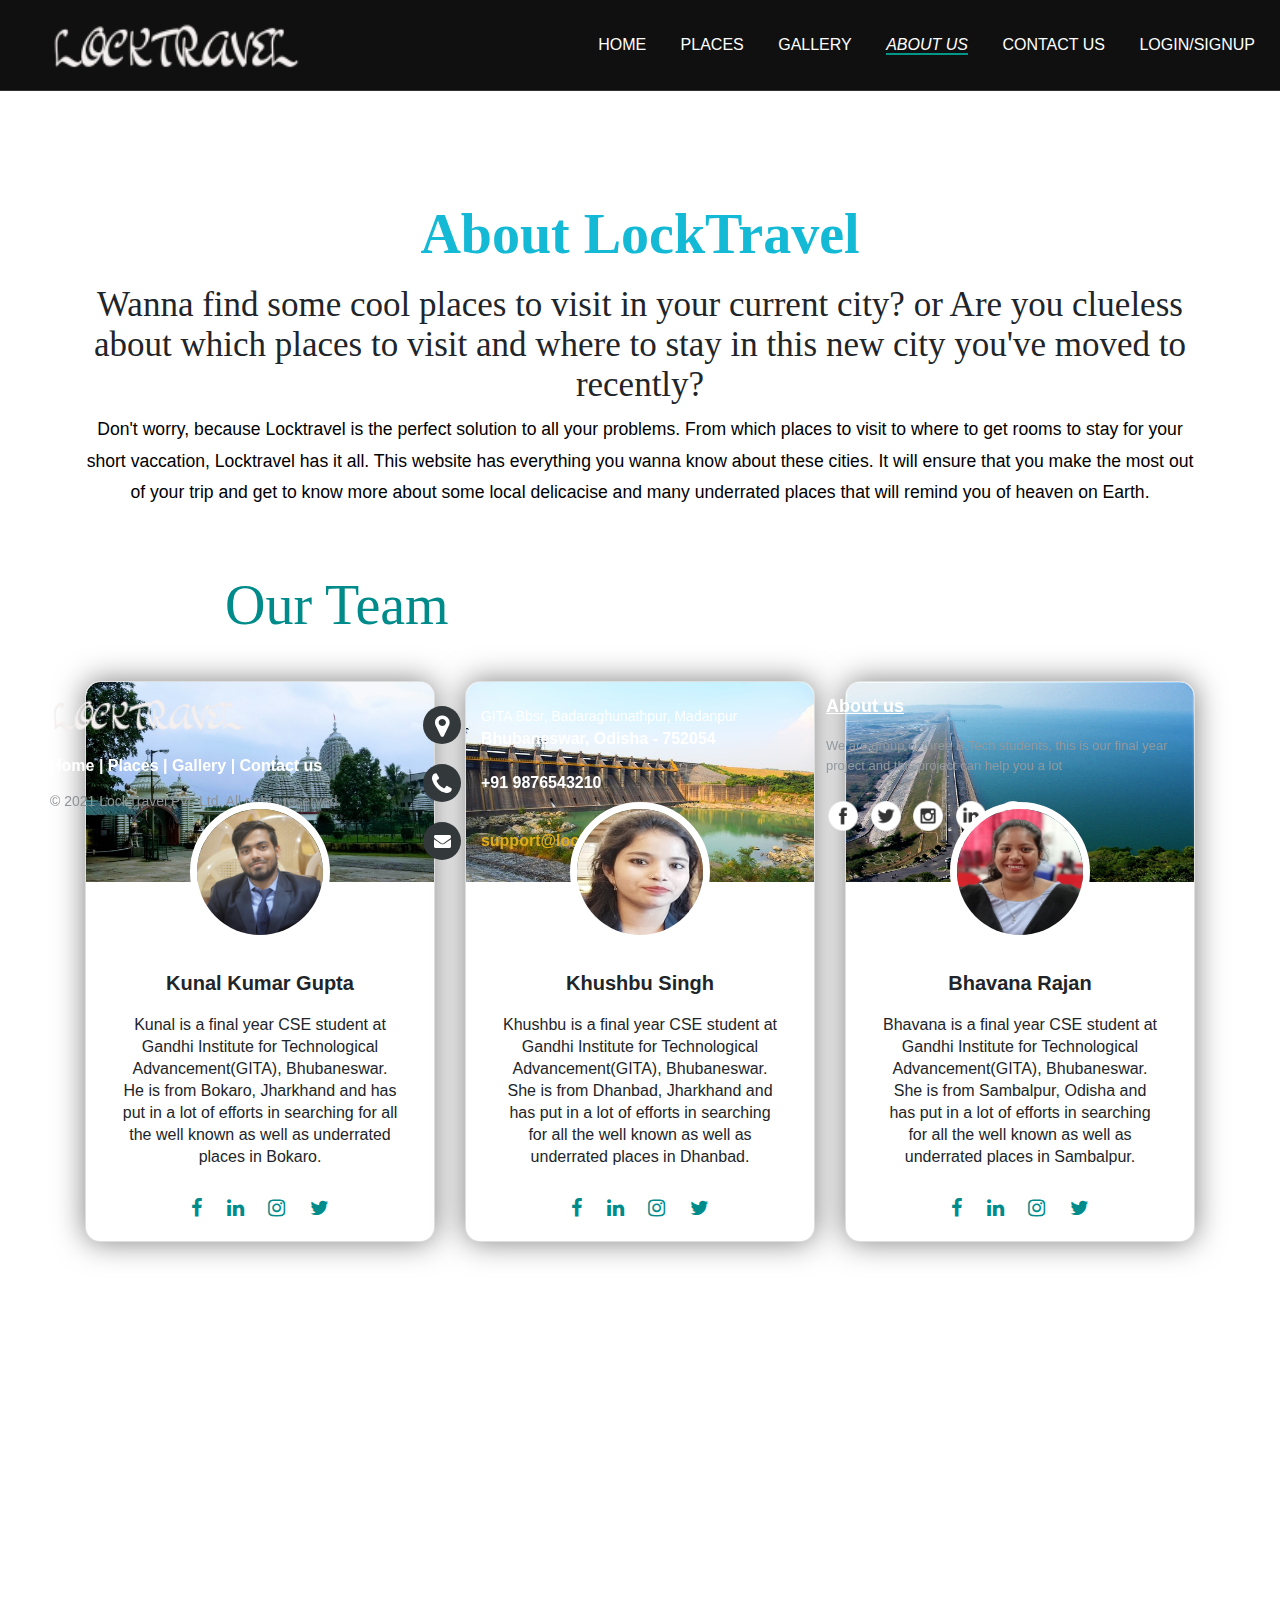
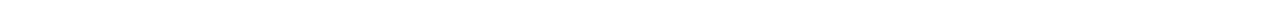
<file: locktravel/pages/about us.html>
<html>
    <head>
        <title>About us</title>
        <link rel="stylesheet" href="../assets/resources/bootstrap-4.5.0-dist/css/bootstrap.min.css">
        <link rel="stylesheet" href="../assets/stylesheets/main.css">
		<link rel="stylesheet" href="../assets/stylesheets/about.css">
        <meta name="viewport" content="width=device-width, initial-scale=1.0">
        <meta name="keywords" content="footer, address, phone, icons" />
        <link rel="stylesheet" href="http://maxcdn.bootstrapcdn.com/font-awesome/4.2.0/css/font-awesome.min.css">
        <link href="http://fonts.googleapis.com/css?family=Cookie" rel="stylesheet" type="text/css">
		<link rel="stylesheet" href="httpss://pro.frontawesome.com/releases/v5.10.0/css/all.css">
		<link href='https://fonts.googleapis.com/css?family=Amaranth' rel='stylesheet'>
        
    </head>
    <body>
        <div class="banner">
            <div class="navbar" id="nav">
                <img src="../assets/images/logo.png" alt="logo" class="logo">
                <ul>
                    <li><a href="../index.html">Home</a></li>
                    <li><a href="../pages/places.html">Places</a></li>
                    <li><a href="../pages/gallery.html">Gallery</a></li>
                    <li><a href="../pages/about us.html" class="active">About us</a></li>
                    <li><a href="../pages/contact us.html">Contact us</a></li>
					<li><a href="../pages/signup.php">Login/Signup</a></li>
                </ul>
            </div>
			
<div class="about-section">
		<div class="container">
			<div class="site-title text-center">
				<h3>About LockTravel</h3>
				<h2>Wanna find some cool places to visit in your current city? or Are you clueless about which places to visit and where 
					to stay in this new city you've moved to recently?</h2>
				<p>Don't worry, because Locktravel is the perfect solution to all your problems. From which places to visit to where to get rooms 
					to stay for your short vaccation, Locktravel has it all. This website has everything you wanna know about these cities. It will 
					ensure that you make the most out of your trip and get to know more about some local delicacise and many underrated places 
					that will remind you of heaven on Earth.</p>
			</div>
		</div>
		<div class="profile-area">
			<h1>Our Team</h1>
			<div class="container">
				<div class="row">
					<div class="col-md-4">
						<div class="card">
						<div class="img1"><img src="../assets/images/jagannath_temple.jpg" alt="Kunalpic"></div>
						<div class="img2"><img src="../assets/images/kunalpic.jpeg" alt="Kunalpic"></div>
						<div class="main-text">
							<h2>Kunal Kumar Gupta</h2>
							<p>Kunal is a final year CSE student at Gandhi Institute for Technological 
								Advancement(GITA), Bhubaneswar. He is from Bokaro, Jharkhand and has put in a lot of efforts in searching for all the well
								 known as well as underrated places in Bokaro.</p>
						</div>
						<div class="socials">
							<a href="#"><i class="fa fa-facebook"></i></a>
							<a href="#"><i class="fa fa-linkedin"></i></a>
							<a href="#"><i class="fa fa-instagram"></i></a>
							<a href="#"><i class="fa fa-twitter"></i></a>
						</div>
						</div>
					</div>
					<div class="col-md-4">
						<div class="card">
						<div class="img1"><img src="../assets/images/maithon_dam.jpg" alt="Kunalpic"></div>
						<div class="img2"><img src="../assets/images/khushpic.jpeg" alt="Kunalpic"></div>
						<div class="main-text">
							<h2>Khushbu Singh</h2>
							<p>Khushbu is a final year CSE student at Gandhi Institute for Technological 
								Advancement(GITA), Bhubaneswar. She is from Dhanbad, Jharkhand and has put in a lot of efforts in searching for all the 
								well known as well as underrated places in Dhanbad.</p>
						</div>
						<div class="socials">
							<a href="#"><i class="fa fa-facebook"></i></a>
							<a href="#"><i class="fa fa-linkedin"></i></a>
							<a href="#"><i class="fa fa-instagram"></i></a>
							<a href="#"><i class="fa fa-twitter"></i></a>
						</div>
						</div>
					</div>
					<div class="col-md-4">
						<div class="card">
						<div class="img1"><img src="../assets/images/hirakud_dam.jpg" alt="Kunalpic"></div>
						<div class="img2"><img src="../assets/images/bhapic.jpeg" alt="Kunalpic"></div>
						<div class="main-text">
							<h2>Bhavana Rajan</h2>
							<p>Bhavana is a final year CSE student at Gandhi Institute for Technological 
								Advancement(GITA), Bhubaneswar. She is from Sambalpur, Odisha and has put in a lot of efforts in searching for all the well
								 known as well as underrated places in Sambalpur.</p>
						</div>
						<div class="socials">
							<a href="#"><i class="fa fa-facebook"></i></a>
							<a href="#"><i class="fa fa-linkedin"></i></a>
							<a href="#"><i class="fa fa-instagram"></i></a>
							<a href="#"><i class="fa fa-twitter"></i></a>
						</div>
						</div>
					</div>
				</div>
			</div>
		</div>
	</div>
			
       <footer class="footer-distributed">

			<div class="footer-left">
                <img src="../assets/images/logo.png">
				

				<p class="footer-links">
					<a href="../index.html">Home</a>
					|
					<a href="places.html">Places</a>
					|
					<a href="gallery.html">Gallery</a>
					|
					<a href="contact us.html">Contact us</a>
				</p>

				<p class="footer-company-name">© 2021 LockTravel Pvt. Ltd. All rights reserved.</p>
			</div>

			<div class="footer-center">
				<div>
					<i class="fa fa-map-marker"></i>
					  <p><span>GITA Bbsr, 
                        Badaraghunathpur, Madanpur</span>
						Bhubaneswar, Odisha - 752054</p>
				</div>

				<div>
					<i class="fa fa-phone"></i>
					<p>+91 9876543210</p>
				</div>
				<div>
					<i class="fa fa-envelope"></i>
					<p><a href="mailto:support@locktravel.com">support@locktravel.com</a></p>
				</div>
			</div>
			<div class="footer-right">
				<p class="footer-company-about">
					<span>About us</span>
					We are group of three B.Tech students, this is our final year project and this project can help you a lot</p>
				<div class="footer-icons">
					<a href="#"><img class="social-logo" src="../assets/images/fb.png"></a>
					<a href="#"><img class="social-logo" src="../assets/images/twit.png"></a>
					<a href="#"><img class="social-logo" src="../assets/images/insta.png"></i></a>
					<a href="#"><img class="social-logo" src="../assets/images/lin.png"></a>
					<a href="#"><img class="social-logo" src="../assets/images/mail.png"></i></a>
				</div>
			</div>
		</footer>
        <script type="text/javascript" src="../assets/scripts/main.js"></script>
		<script type="text/javascript" src="../assets/resources/jquery.min.js"></script>
    </body>
</html>
</file>
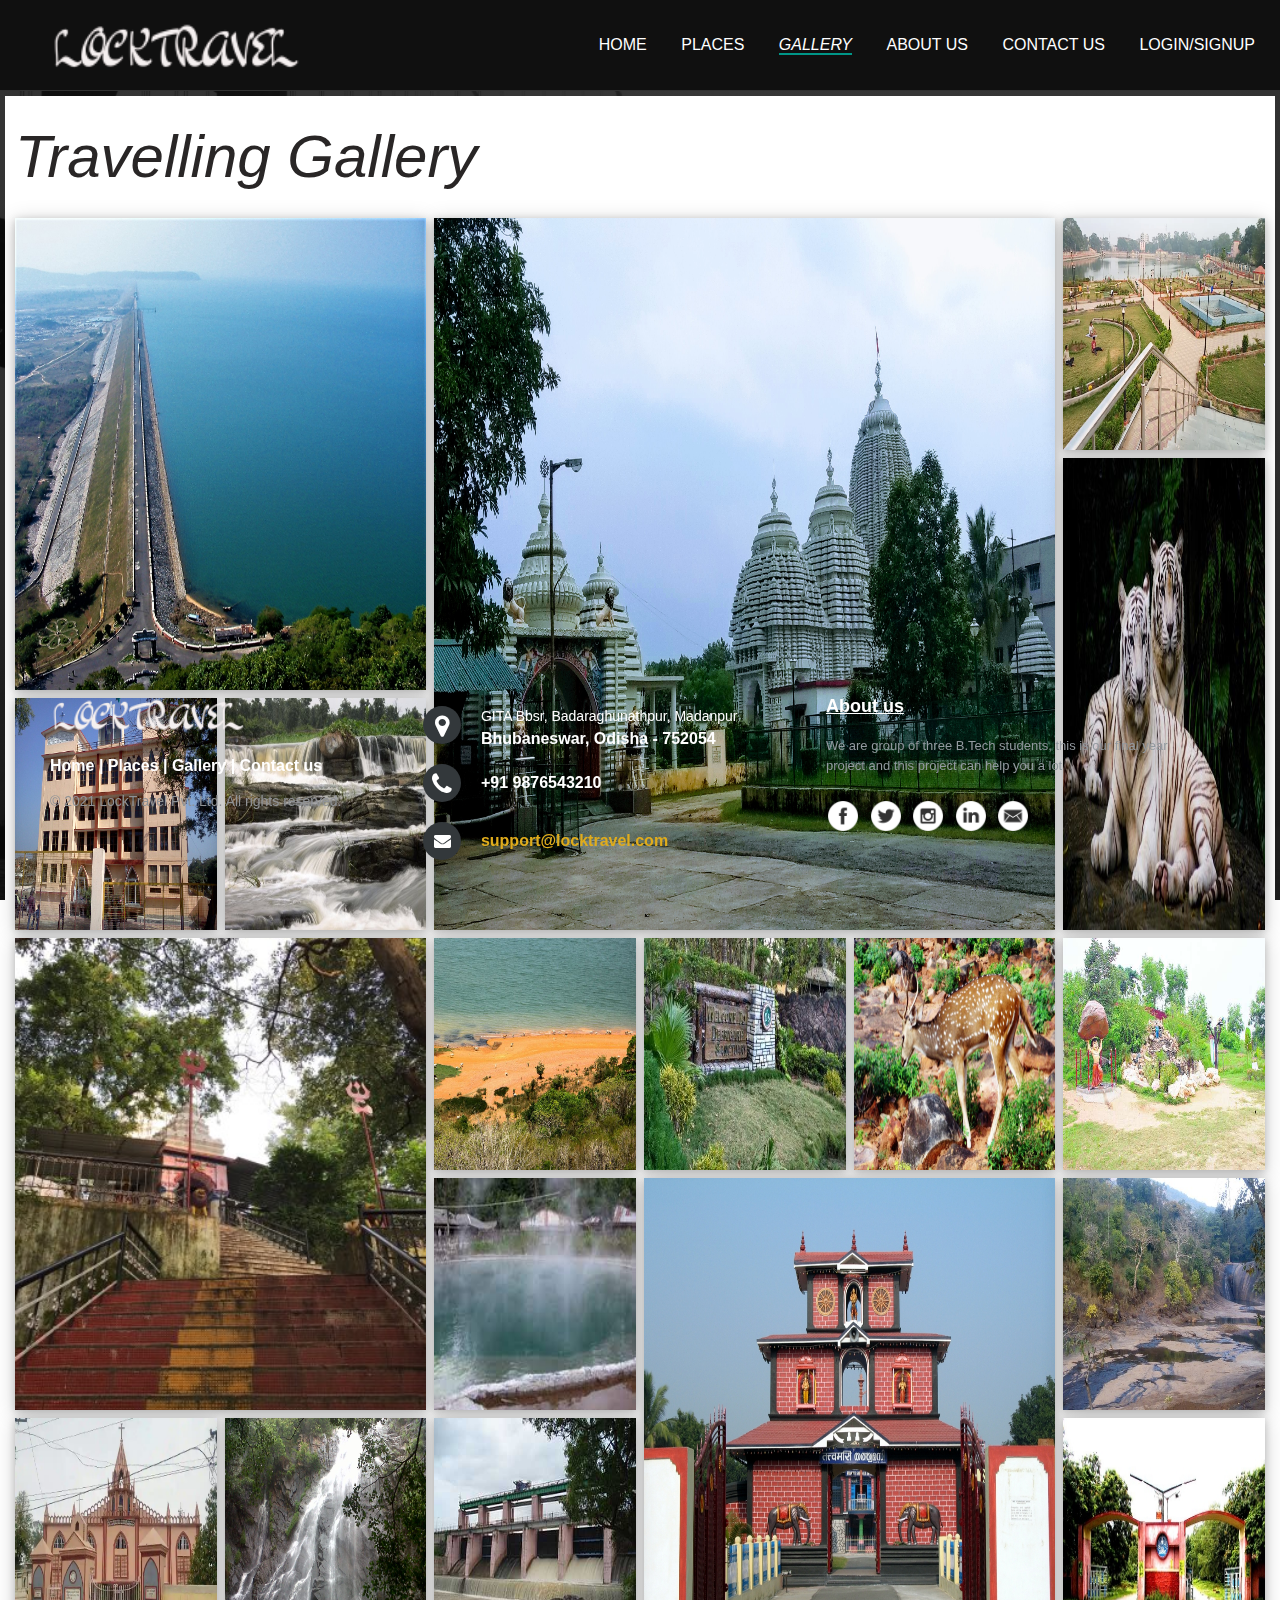
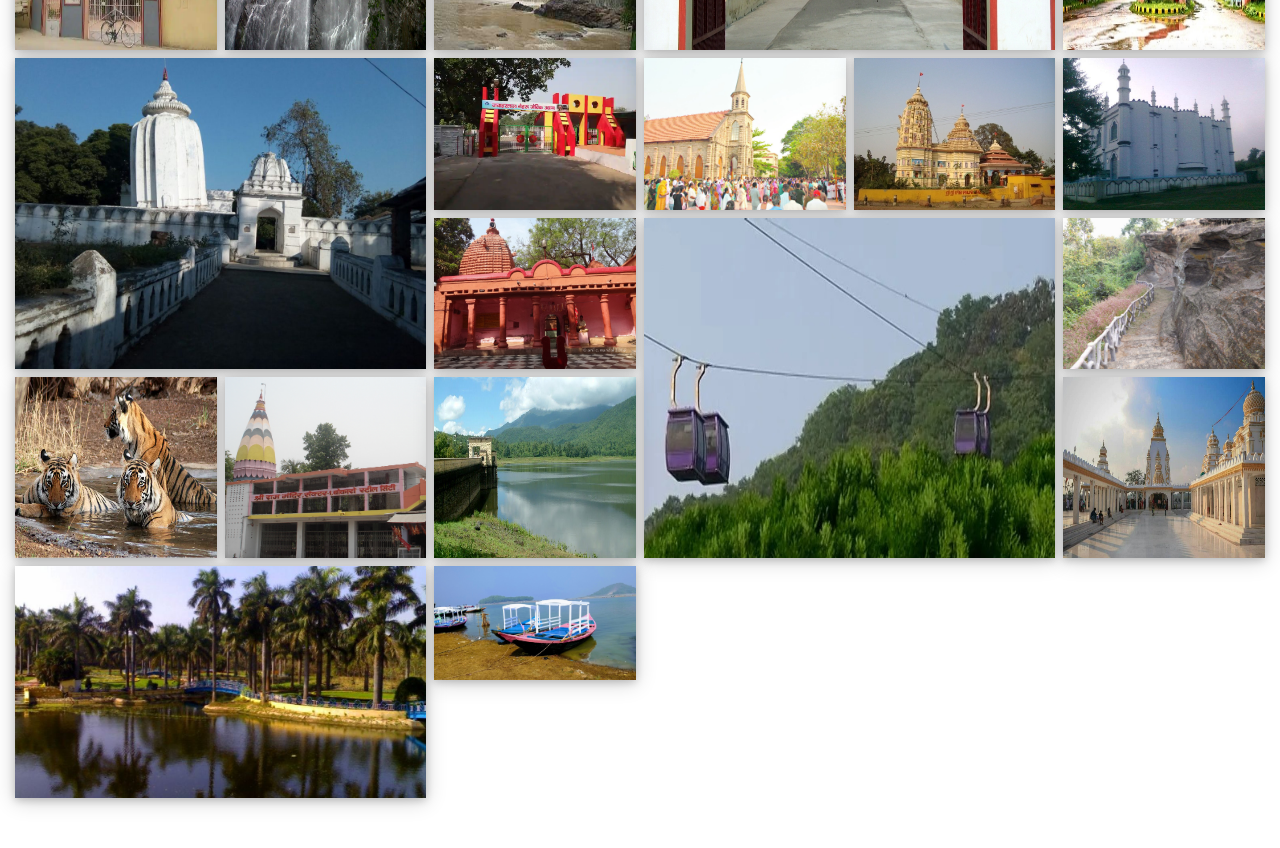
<file: locktravel/pages/gallery.html>
<html>
    <head>
        <title>Gallery</title>
        <link rel="stylesheet" href="../assets/resources/bootstrap-4.5.0-dist/css/bootstrap.min.css">
        <link rel="stylesheet" href="../assets/stylesheets/main.css">
		<link rel="stylesheet" href="../assets/stylesheets/gallery.css">
        <meta name="viewport" content="width=device-width, initial-scale=1.0">
        <meta name="keywords" content="footer, address, phone, icons" />
        <link rel="stylesheet" href="http://maxcdn.bootstrapcdn.com/font-awesome/4.2.0/css/font-awesome.min.css">
        <link href="http://fonts.googleapis.com/css?family=Cookie" rel="stylesheet" type="text/css">
        
    </head>
    <body>
        <div class="banner">
            <div class="navbar" id="nav">
                <img src="../assets/images/logo.png" alt="logo" class="logo">
                <ul>
                    <li><a href="../index.html">Home</a></li>
                    <li><a href="../pages/places.html">Places</a></li>
                    <li><a href="../pages/gallery.html" class="active">Gallery</a></li>
                    <li><a href="../pages/about us.html">About us</a></li>
                    <li><a href="../pages/contact us.html">Contact us</a></li>
					<li><a href="../pages/signup.php">Login/Signup</a></li>
                </ul>
            </div>
<div class="outer-gallery">
	<h1>Travelling Gallery</h1>
	
<div id="gallery">
	<div><img src="../assets/images/Sambalpur/hirakud_dam.jpg"/><a href="#lightbox-1">Hirakud Dam</a></div>
	<div><img src="../assets/images/Bokaro/jagannath_temple.jpg"/><a href="#lightbox-2">Jagannath Temple</a></div>
	<div><img src="../assets/images/Dhanbad/bekar bandh park.jpg"/><a href="#lightbox-3">Bekar Bandh Park</a></div>
	<div><img src="../assets/images/Sambalpur/Badrama Wildlife.jpg"/><a href="#lightbox-4">Badrama Wildlife</a></div>
	<div><img src="../assets/images/Bokaro/Bokaro Church.jpg"/><a href="#lightbox-5">Bokaro Church</a></div>
	<div><img src="../assets/images/Dhanbad/bhatinda_fall.jpg"/><a href="#lightbox-6">Bhatinda Fall</a></div>
	<div><img src="../assets/images/Sambalpur/budharaja temple.jpg"/><a href="#lightbox-7">Budharaja Temple</a></div>
	<div><img src="../assets/images/Sambalpur/cattle island.jpg"/><a href="#lightbox-8">Cattle Island</a></div>
	<div><img src="../assets/images/Sambalpur/Debrigarh-Wildlife-Sanctuary.jpg"/><a href="#lightbox-9">Debrigarh Wildlife</a></div>
	<div><img src="../assets/images/Sambalpur/deer park.jpg"/><a href="#lightbox-10">Deer Park</a></div>
	<div><img src="../assets/images/Dhanbad/birsa munda park.jpg"/><a href="#lightbox-11">Birsa Munda Park</a></div>
	<div><img src="../assets/images/Dhanbad/charak khurd hot springs.jpg"/><a href="#lightbox-12">Hot Springs</a></div>
	<div><img src="../assets/images/Bokaro/Ayapa_Temple.jpg"/><a href="#lightbox-13">Ayyappa Temple</a></div>
	<div><img src="../assets/images/Sambalpur/deul-dhara-waterfall.jpg"/><a href="#lightbox-14">Deul Dhara</a></div>
	<div><img src="../assets/images/Sambalpur/odia-baptist-church.jpg"/><a href="#lightbox-15">Odia Baptist Church</a></div>
	<div><img src="../assets/images/Sambalpur/Gudguda Waterfall.jpg"/><a href="#lightbox-16">Gudguda Waterfall</a></div>
	<div><img src="../assets/images/Bokaro/Garga Dam.jfif"/><a href="#lightbox-17">Garga Dam</a></div>
	<div><img src="../assets/images/Sambalpur/hatibari.jpg"/><a href="#lightbox-18">HatiBari</a></div>
	<div><img src="../assets/images/Sambalpur/Huma Temple.jpeg"/><a href="#lightbox-19">Huma Temple</a></div>
	<div><img src="../assets/images/Bokaro/jawaharlal-nehru-biological-park.jpg"/><a href="#lightbox-20">Zoo</a></div>
	<div><img src="../assets/images/Dhanbad/St. Anthony Church.jpg"/><a href="#lightbox-21">Dhanbad Church</a></div>
	<div><img src="../assets/images/Sambalpur/kandhara temple.jpg"/><a href="#lightbox-22">Kadhara Temple</a></div>
	<div><img src="../assets/images/Bokaro/Mosque.jpg"/><a href="#lightbox-23">Bokaro Mosque</a></div>
	<div><img src="../assets/images/Dhanbad/Kalyaneswari Temple.jpg"/><a href="#lightbox-24">Kalyaneswari Temple</a></div>
	<div><img src="../assets/images/Sambalpur/ropeway-near-Hirakud-dam.jpg"/><a href="#lightbox-25">Ropeway</a></div>
	<div><img src="../assets/images/Sambalpur/vikramkhol.JPG"/><a href="#lightbox-26">Vikramkhol</a></div>
	<div><img src="../assets/images/Sambalpur/ushakothi wildlife.jpg"/><a href="#lightbox-27">Ushakothi Wildlife</a></div>
	<div><img src="../assets/images/Bokaro/Ram_Mandir,_Bokaro.jpg"/><a href="#lightbox-28">Ram Mandir</a></div>
	<div><img src="../assets/images/Dhanbad/topchachi.jpg"/><a href="#lightbox-29">Topchachi</a></div>
	<div><img src="../assets/images/Dhanbad/Ram Raj Mandir.jpg"/><a href="#lightbox-30">Ramraj Mandir</a></div>
	<div><img src="../assets/images/Bokaro/City Park.jpg"/><a href="#lightbox-31">City Park</a></div>
	<div><img src="../assets/images/Dhanbad/IMG_20190102_104543-EFFECTS.jpg"/><a href="#lightbox-32">Maithon</a></div>
	
  </div>
  <div class="lightbox" id="lightbox-1">
	<div class="content"><img src="../assets/images/Sambalpur/hirakud_dam.jpg"/>
	  <div class="title"><b>Hirakud Dam</b>, Sambalpur</div><a class="close" href="#gallery"></a>
	</div>
  </div>
  <div class="lightbox" id="lightbox-2">
	<div class="content"><img src="../assets/images/Bokaro/jagannath_temple.jpg"/>
	  <div class="title"><b>Jagannath Temple</b>, Bokaro Steel City</div><a class="close" href="#gallery"></a>
	</div>
  </div>
  <div class="lightbox" id="lightbox-3">
	<div class="content"><img src="../assets/images/Dhanbad/bekar bandh park.jpg"/>
	  <div class="title"><b>Bekar Bandh Park</b>, Dhanbad</div><a class="close" href="#gallery"></a>
	</div>
  </div>
  <div class="lightbox" id="lightbox-4">
	<div class="content"><img src="../assets/images/Sambalpur/Badrama Wildlife.jpg"/>
	  <div class="title"><b>Badrama Wildlife Sanctuary</b>, Sambalpur</div><a class="close" href="#gallery"></a>
	</div>
  </div>
  <div class="lightbox" id="lightbox-5">
	<div class="content"><img src="../assets/images/Bokaro/Bokaro Church.jpg"/>
	  <div class="title"><b>Bokaro Church</b>, Bokaro Steel City</div><a class="close" href="#gallery"></a>
	</div>
  </div>
  <div class="lightbox" id="lightbox-6">
	<div class="content"><img src="../assets/images/Dhanbad/bhatinda_fall.jpg"/>
	  <div class="title"><b>Bhatinda fall</b>, Dhanbad</div><a class="close" href="#gallery"></a>
	</div>
  </div>
  <div class="lightbox" id="lightbox-7">
	<div class="content"><img src="../assets/images/Sambalpur/budharaja temple.jpg"/>
	  <div class="title"><b>Budharaja Temple</b>, Sambalpur</div><a class="close" href="#gallery"></a>
	</div>
  </div>
  <div class="lightbox" id="lightbox-8">
	<div class="content"><img src="../assets/images/Sambalpur/cattle island.jpg"/>
	  <div class="title"><b>Cattle Island</b>, Sambalpur</div><a class="close" href="#gallery"></a>
	</div>
  </div>
  <div class="lightbox" id="lightbox-9">
	<div class="content"><img src="../assets/images/Sambalpur/Debrigarh-Wildlife-Sanctuary.jpg"/>
	  <div class="title"><b>Debrigarh Wildlife Sanctuary</b>, Sambalpur</div><a class="close" href="#gallery"></a>
	</div>
  </div>
  <div class="lightbox" id="lightbox-10">
	<div class="content"><img src="../assets/images/Sambalpur/deer park.jpg"/>
	  <div class="title"><b>Deer Park</b>, Sambalpur</div><a class="close" href="#gallery"></a>
	</div>
  </div>
  <div class="lightbox" id="lightbox-11">
	<div class="content"><img src="../assets/images/Dhanbad/birsa munda park.jpg"/>
	  <div class="title"><b>Birsa Munda Park</b>, Dhanbad</div><a class="close" href="#gallery"></a>
	</div>
  </div>
  <div class="lightbox" id="lightbox-12">
	<div class="content"><img src="../assets/images/Dhanbad/charak khurd hot springs.jpg"/>
	  <div class="title"><b>Charak Khurd Hot springs</b>, Dhanbad</div><a class="close" href="#gallery"></a>
	</div>
  </div>
  <div class="lightbox" id="lightbox-13">
	<div class="content"><img src="../assets/images/Bokaro/Ayapa_Temple.jpg"/>
	  <div class="title"><b>Ayyappa Temple</b>, Bokaro Steel City</div><a class="close" href="#gallery"></a>
	</div>
  </div>
  <div class="lightbox" id="lightbox-14">
	<div class="content"><img src="../assets/images/Sambalpur/deul-dhara-waterfall.jpg"/>
	  <div class="title"><b>Duel Dhara Waterfall</b>, Sambalpur</div><a class="close" href="#gallery"></a>
	</div>
  </div>
  <div class="lightbox" id="lightbox-15">
	<div class="content"><img src="../assets/images/Sambalpur/odia-baptist-church.jpg"/>
	  <div class="title"><b>Odia Baptist Church</b>, Sambalpur</div><a class="close" href="#gallery"></a>
	</div>
  </div>
  <div class="lightbox" id="lightbox-16">
	<div class="content"><img src="../assets/images/Sambalpur/Gudguda Waterfall.jpg"/>
	  <div class="title"><b>Gudguda Waterfall</b>, Sambalpur</div><a class="close" href="#gallery"></a>
	</div>
  </div>
  <div class="lightbox" id="lightbox-17">
	<div class="content"><img src="../assets/images/Bokaro/Garga Dam.jfif"/>
	  <div class="title"><b>Garga Dam</b>, Bokaro Steel City</div><a class="close" href="#gallery"></a>
	</div>
  </div>
  <div class="lightbox" id="lightbox-18">
	<div class="content"><img src="../assets/images/Sambalpur/hatibari.jpg"/>
	  <div class="title"><b>Hatibari</b>, Sambalpur</div><a class="close" href="#gallery"></a>
	</div>
  </div>
  <div class="lightbox" id="lightbox-19">
	<div class="content"><img src="../assets/images/Sambalpur/Huma Temple.jpeg"/>
	  <div class="title"><b>Huma Temple</b>, Sambalpur</div><a class="close" href="#gallery"></a>
	</div>
  </div>
  <div class="lightbox" id="lightbox-20">
	<div class="content"><img src="../assets/images/Bokaro/jawaharlal-nehru-biological-park.jpg"/>
	  <div class="title"><b>Jawaharlal Nehru Biological Park</b>, Bokaro Steel City</div><a class="close" href="#gallery"></a>
	</div>
  </div>
  <div class="lightbox" id="lightbox-21">
	<div class="content"><img src="../assets/images/Dhanbad/St. Anthony Church.jpg"/>
	  <div class="title"><b>St. Anthony Church</b>, Dhanbad</div><a class="close" href="#gallery"></a>
	</div>
  </div>
  <div class="lightbox" id="lightbox-22">
	<div class="content"><img src="../assets/images/Sambalpur/kandhara temple.jpg"/>
	  <div class="title"><b>Kandhara Temple</b>, Sambalpur</div><a class="close" href="#gallery"></a>
	</div>
  </div>
  <div class="lightbox" id="lightbox-23">
	<div class="content"><img src="../assets/images/Bokaro/Mosque.jpg"/>
	  <div class="title"><b>Bokaro Mosque</b>, Bokaro Steel City</div><a class="close" href="#gallery"></a>
	</div>
  </div>
  <div class="lightbox" id="lightbox-24">
	<div class="content"><img src="../assets/images/Dhanbad/Kalyaneswari Temple.jpg"/>
	  <div class="title"><b>Kalyaneswari Temple</b>, Dhanbad</div><a class="close" href="#gallery"></a>
	</div>
  </div>
  <div class="lightbox" id="lightbox-25">
	<div class="content"><img src="../assets/images/Sambalpur/ropeway-near-Hirakud-dam.jpg"/>
	  <div class="title"><b>Ropeway near Hirakud Dam</b>, Sambalpur</div><a class="close" href="#gallery"></a>
	</div>
  </div>
  <div class="lightbox" id="lightbox-26">
	<div class="content"><img src="../assets/images/Sambalpur/vikramkhol.JPG"/>
	  <div class="title"><b>Vikramkhol</b>, Sambalpur</div><a class="close" href="#gallery"></a>
	</div>
  </div>
  <div class="lightbox" id="lightbox-27">
	<div class="content"><img src="../assets/images/Sambalpur/ushakothi wildlife.jpg"/>
	  <div class="title"><b>Ushakothi Wildlife Sanctuary</b>, Sambalpur</div><a class="close" href="#gallery"></a>
	</div>
  </div>
  <div class="lightbox" id="lightbox-28">
	<div class="content"><img src="../assets/images/Bokaro/Ram_Mandir,_Bokaro.jpg"/>
	  <div class="title"><b>Ram Mandir</b>, Bokaro Steel City</div><a class="close" href="#gallery"></a>
	</div>
  </div>
  <div class="lightbox" id="lightbox-29">
	<div class="content"><img src="../assets/images/Dhanbad/topchachi.jpg"/>
	  <div class="title"><b>Topchachi</b>, Dhanbad</div><a class="close" href="#gallery"></a>
	</div>
  </div>
  <div class="lightbox" id="lightbox-30">
	<div class="content"><img src="../assets/images/Dhanbad/Ram Raj Mandir.jpg"/>
	  <div class="title"><b>Ramraj Mandir</b>, Dhanbad</div><a class="close" href="#gallery"></a>
	</div>
  </div>
  <div class="lightbox" id="lightbox-31">
	<div class="content"><img src="../assets/images/Bokaro/City Park.jpg"/>
	  <div class="title"><b>City Park</b>, Bokaro Steel City</div><a class="close" href="#gallery"></a>
	</div>
  </div>
  <div class="lightbox" id="lightbox-32">
	<div class="content"><img src="../assets/images/Dhanbad/IMG_20190102_104543-EFFECTS.jpg"/>
	  <div class="title"><b>Maithon</b>, Dhanbad</div><a class="close" href="#gallery"></a>
	</div>
  </div>

</div>

        

        <footer class="footer-distributed">

			<div class="footer-left">
                <img src="../assets/images/logo.png">
				

				<p class="footer-links">
					<a href="../index.html">Home</a>
					|
					<a href="places.html">Places</a>
					|
					<a href="gallery.html">Gallery</a>
					|
					<a href="contact us.html">Contact us</a>
				</p>

				<p class="footer-company-name">© 2021 LockTravel Pvt. Ltd. All rights reserved.</p>
			</div>

			<div class="footer-center">
				<div>
					<i class="fa fa-map-marker"></i>
					  <p><span>GITA Bbsr, 
                        Badaraghunathpur, Madanpur</span>
						Bhubaneswar, Odisha - 752054</p>
				</div>

				<div>
					<i class="fa fa-phone"></i>
					<p>+91 9876543210</p>
				</div>
				<div>
					<i class="fa fa-envelope"></i>
					<p><a href="mailto:support@locktravel.com">support@locktravel.com</a></p>
				</div>
			</div>
			<div class="footer-right">
				<p class="footer-company-about">
					<span>About us</span>
					We are group of three B.Tech students, this is our final year project and this project can help you a lot</p>
				<div class="footer-icons">
					<a href="#"><img class="social-logo" src="../assets/images/fb.png"></a>
					<a href="#"><img class="social-logo" src="../assets/images/twit.png"></a>
					<a href="#"><img class="social-logo" src="../assets/images/insta.png"></i></a>
					<a href="#"><img class="social-logo" src="../assets/images/lin.png"></a>
					<a href="#"><img class="social-logo" src="../assets/images/mail.png"></i></a>
				</div>
			</div>
		</footer>
        <script type="text/javascript" src="../assets/scripts/main.js"></script>
		<script type="text/javascript" src="../assets/resources/jquery.min.js"></script>
    </body>
</html>
</file>
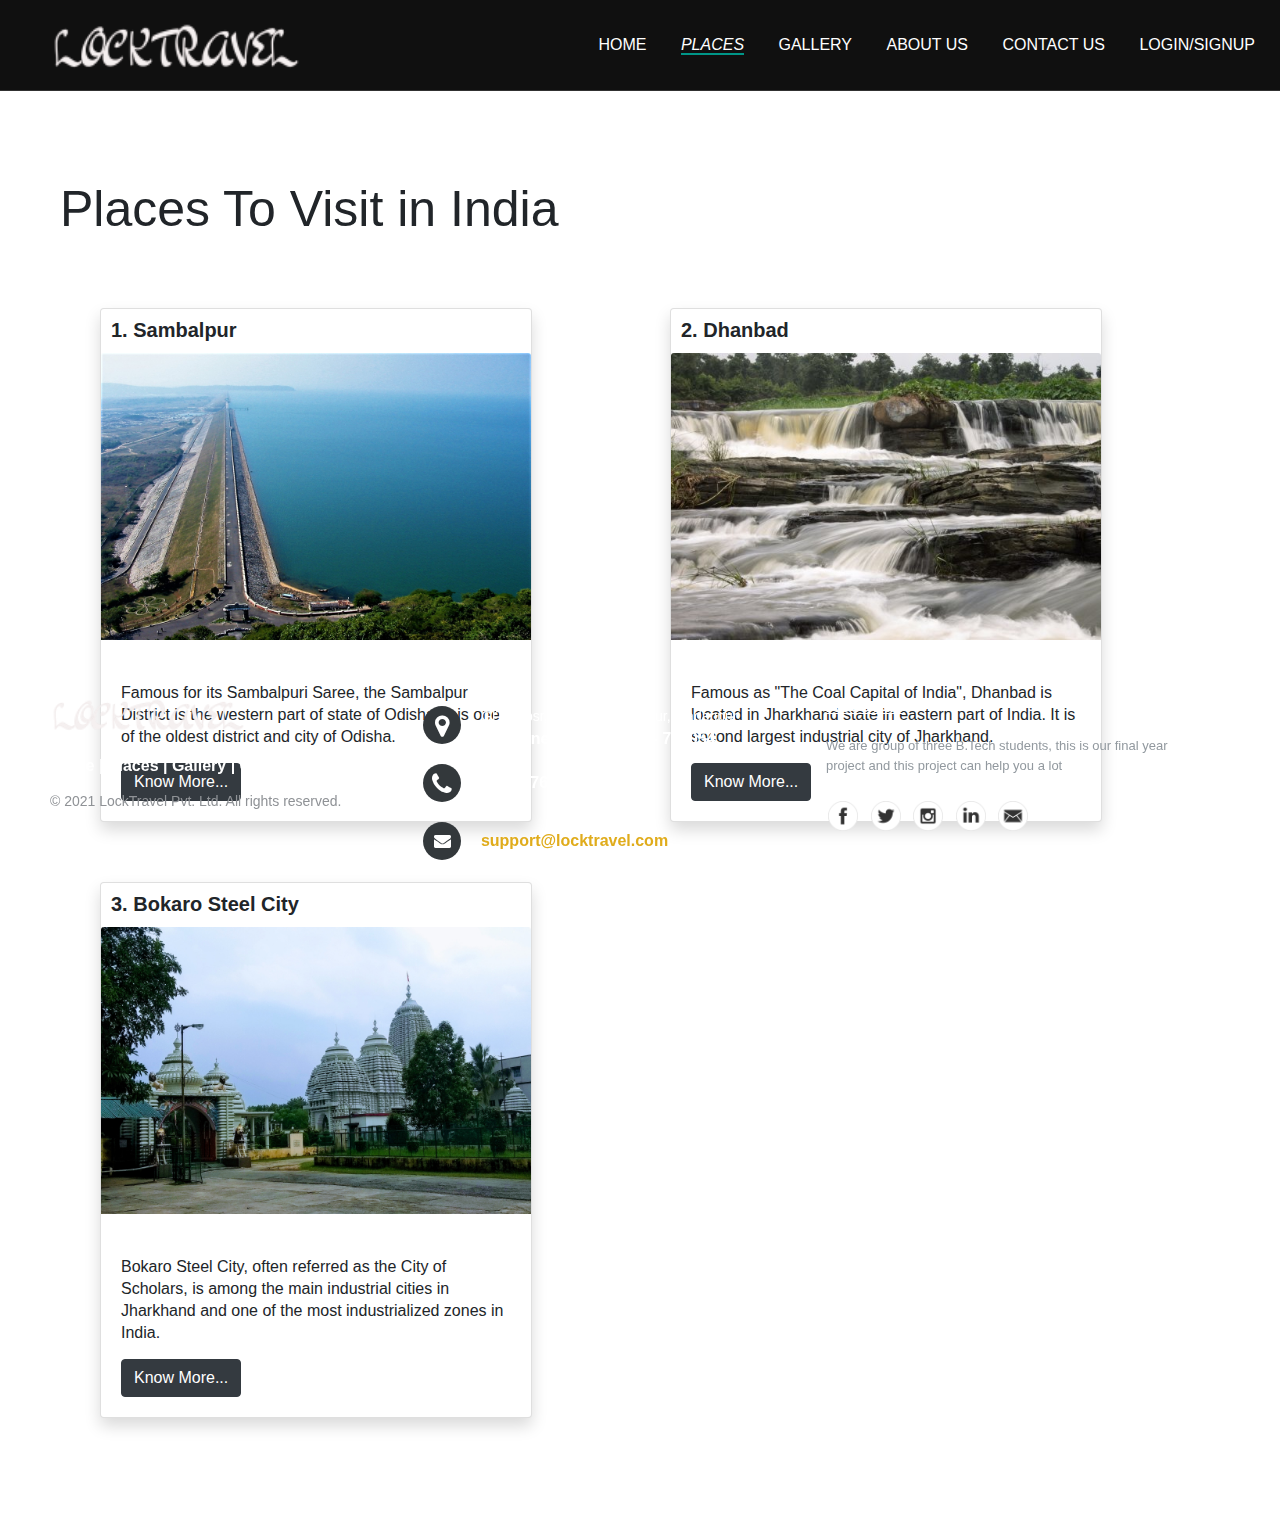
<file: locktravel/pages/places.html>
<html>
    <head>
        <title>Places</title>
        <link rel="stylesheet" href="../assets/resources/bootstrap-4.5.0-dist/css/bootstrap.min.css">
        <link rel="stylesheet" href="../assets/stylesheets/main.css">
		<link rel="stylesheet" href="../assets/stylesheets/places.css">
        <meta name="viewport" content="width=device-width, initial-scale=1.0">
        <meta name="keywords" content="footer, address, phone, icons" />
        <link rel="stylesheet" href="http://maxcdn.bootstrapcdn.com/font-awesome/4.2.0/css/font-awesome.min.css">
        <link href="http://fonts.googleapis.com/css?family=Cookie" rel="stylesheet" type="text/css">
        
    </head>
    <body>
        <div class="banner">
            <div class="navbar" id="nav">
                <img src="../assets/images/logo.png" alt="logo" class="logo">
                <ul>
                    <li><a href="../index.html">Home</a></li>
                    <li><a href="../pages/places.html" class="active">Places</a></li>
                    <li><a href="../pages/gallery.html">Gallery</a></li>
                    <li><a href="../pages/about us.html">About us</a></li>
                    <li><a href="../pages/contact us.html">Contact us</a></li>
					<li><a href="../pages/signup.php">Login/Signup</a></li>
                </ul>
            </div>

			<div class="places-section">
				<div class="container">
					<div class="site-title">
						<h1>Places To Visit in India</h1>
					
					</div>
					<div class="row">
						<div class="col-md-6 places-cards">
							<div class="card shadow" style="width: 27rem;">
								<h5 class="card-title">1. Sambalpur</h5>
								<div class="inner">
									<img class="card-img-top" src="../assets/images/hirakud_dam.jpg" alt="Hirakud Dam">
									<div class="middle">
										<div class="text">Hirakud Dam</div>
									  </div>
								</div>
								<div class="card-body">
								  
								  <p class="card-text">Famous for its Sambalpuri Saree, the Sambalpur District is the western part of state of Odisha. It is
									one of the oldest district and city of Odisha.</p>
									<a href="places/Sambalpur.html" class="btn btn-dark">Know More...</a>
								</div>
							  </div>
							</div>
							<div class="col-md-6 places-cards">
								<div class="card shadow" style="width: 27rem;">
									<h5 class="card-title">2. Dhanbad</h5>
									<div class="inner">
										<img class="card-img-top" src="../assets/images/bhatinda_fall.jpg" alt="Card image cap">
										<div class="middle">
											<div class="text">Bhatinda Fall</div>
										  </div>
									</div>
									<div class="card-body">
										
										<p class="card-text">Famous as "The Coal Capital of India", Dhanbad is located in Jharkhand state in eastern part of India. 
											It is second largest industrial city of Jharkhand.</p>
										<a href="places/Dhanbad.html" class="btn btn-dark">Know More...</a>
									</div>
								  </div>
								</div>
								<div class="col-md-6 places-cards">
									<div class="card shadow" style="width: 27rem;">
										<h5 class="card-title">3. Bokaro Steel City</h5>
										<div class="inner">
											<img class="card-img-top" src="../assets/images/jagannath_temple.jpg" alt="Card image cap">
											<div class="middle">
												<div class="text">Jagannath Temple</div>
											  </div>
										</div>
										<div class="card-body">
											<p class="card-text">Bokaro Steel City, often referred as the City of Scholars, is among the main industrial cities in 
											  Jharkhand and one of the most industrialized zones in India.</p>
											<a href="places/Bokaro.html" class="btn btn-dark">Know More...</a>
										</div>
									  </div>
									</div>
						</div>
					</div>
				</div>
        

        <footer class="footer-distributed">

			<div class="footer-left">
                <img src="../assets/images/logo.png">
				

				<p class="footer-links">
					<a href="../index.html">Home</a>
					|
					<a href="places.html">Places</a>
					|
					<a href="gallery.html">Gallery</a>
					|
					<a href="contact us.html">Contact us</a>
				</p>

				<p class="footer-company-name">© 2021 LockTravel Pvt. Ltd. All rights reserved.</p>
			</div>

			<div class="footer-center">
				<div>
					<i class="fa fa-map-marker"></i>
					  <p><span>GITA Bbsr, 
                        Badaraghunathpur, Madanpur</span>
						Bhubaneswar, Odisha - 752054</p>
				</div>

				<div>
					<i class="fa fa-phone"></i>
					<p>+91 9876543210</p>
				</div>
				<div>
					<i class="fa fa-envelope"></i>
					<p><a href="mailto:support@locktravel.com">support@locktravel.com</a></p>
				</div>
			</div>
			<div class="footer-right">
				<p class="footer-company-about">
					<span>About us</span>
					We are group of three B.Tech students, this is our final year project and this project can help you a lot</p>
				<div class="footer-icons">
					<a href="#"><img class="social-logo" src="../assets/images/fb.png"></a>
					<a href="#"><img class="social-logo" src="../assets/images/twit.png"></a>
					<a href="#"><img class="social-logo" src="../assets/images/insta.png"></i></a>
					<a href="#"><img class="social-logo" src="../assets/images/lin.png"></a>
					<a href="#"><img class="social-logo" src="../assets/images/mail.png"></i></a>
				</div>
			</div>
		</footer>
        <script type="text/javascript" src="../assets/scripts/main.js"></script>
		<script type="text/javascript" src="../assets/resources/jquery.min.js"></script>
    </body>
</html>
</file>
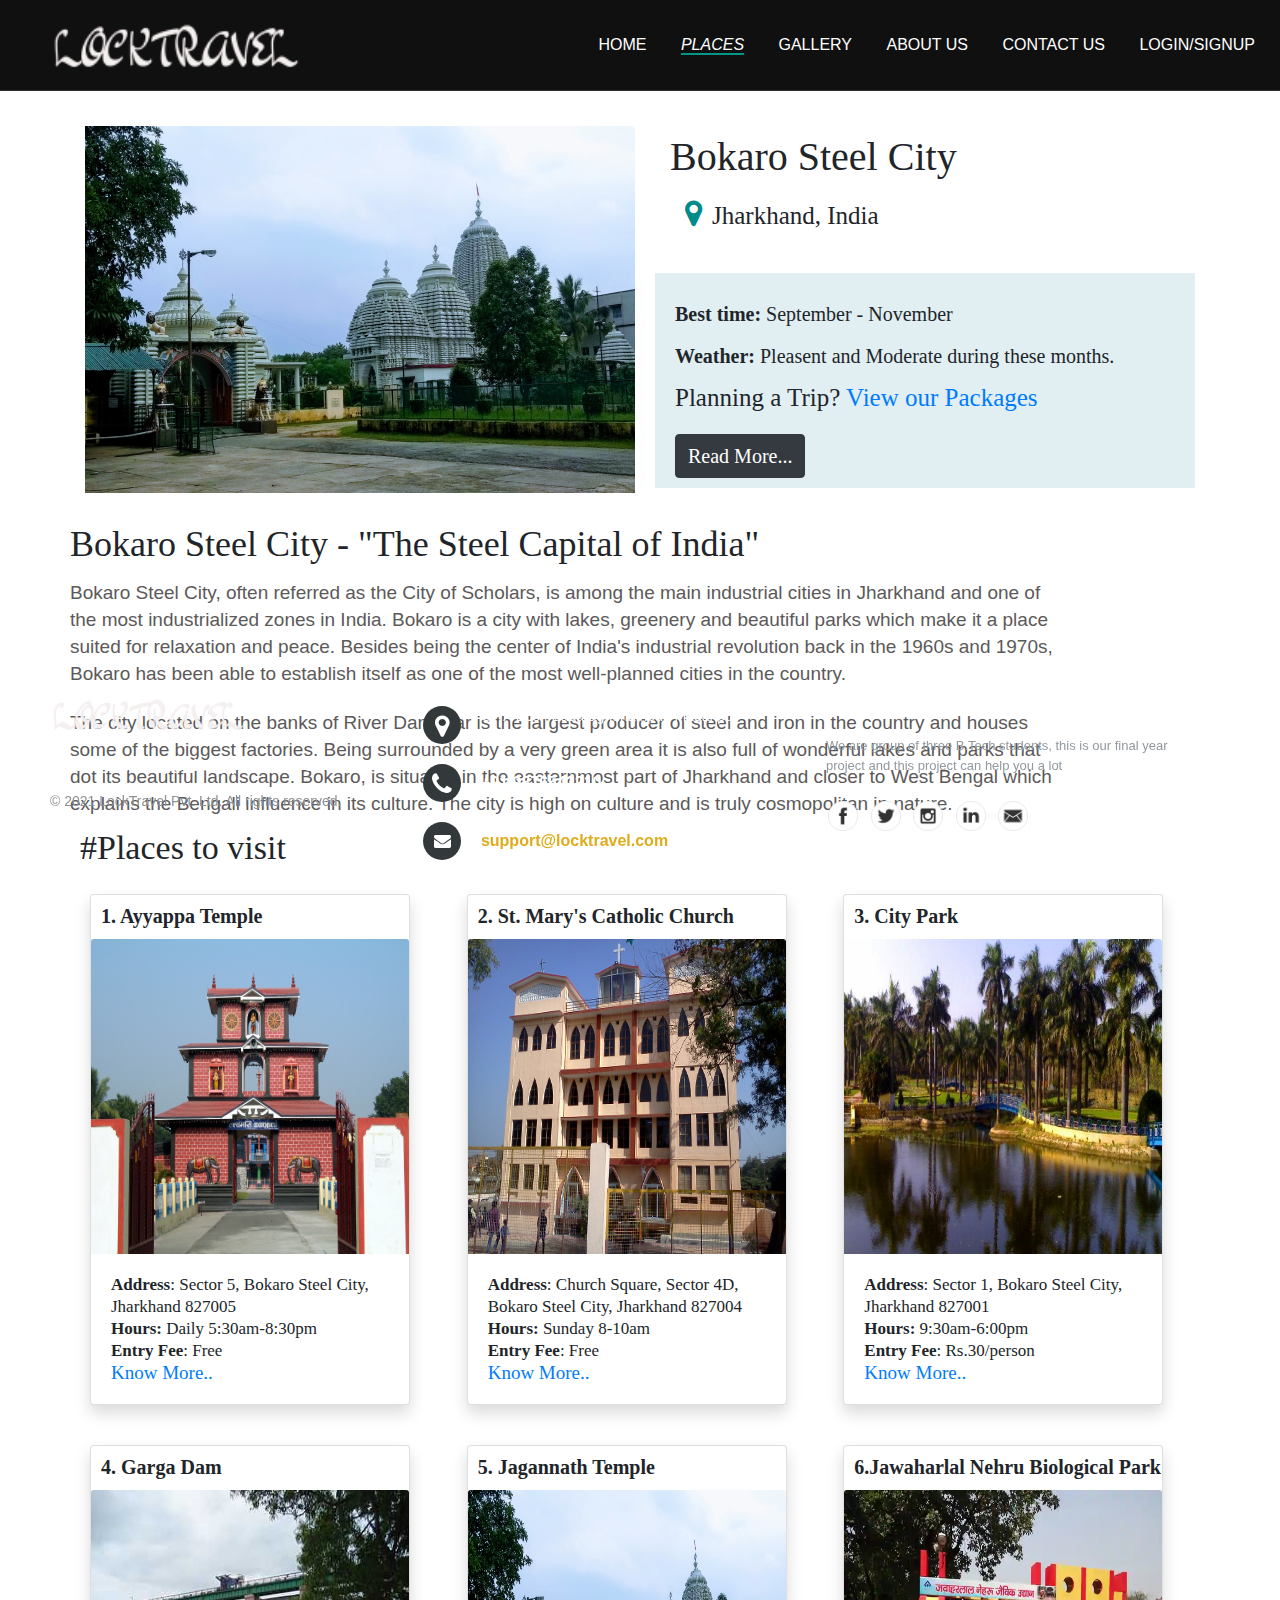
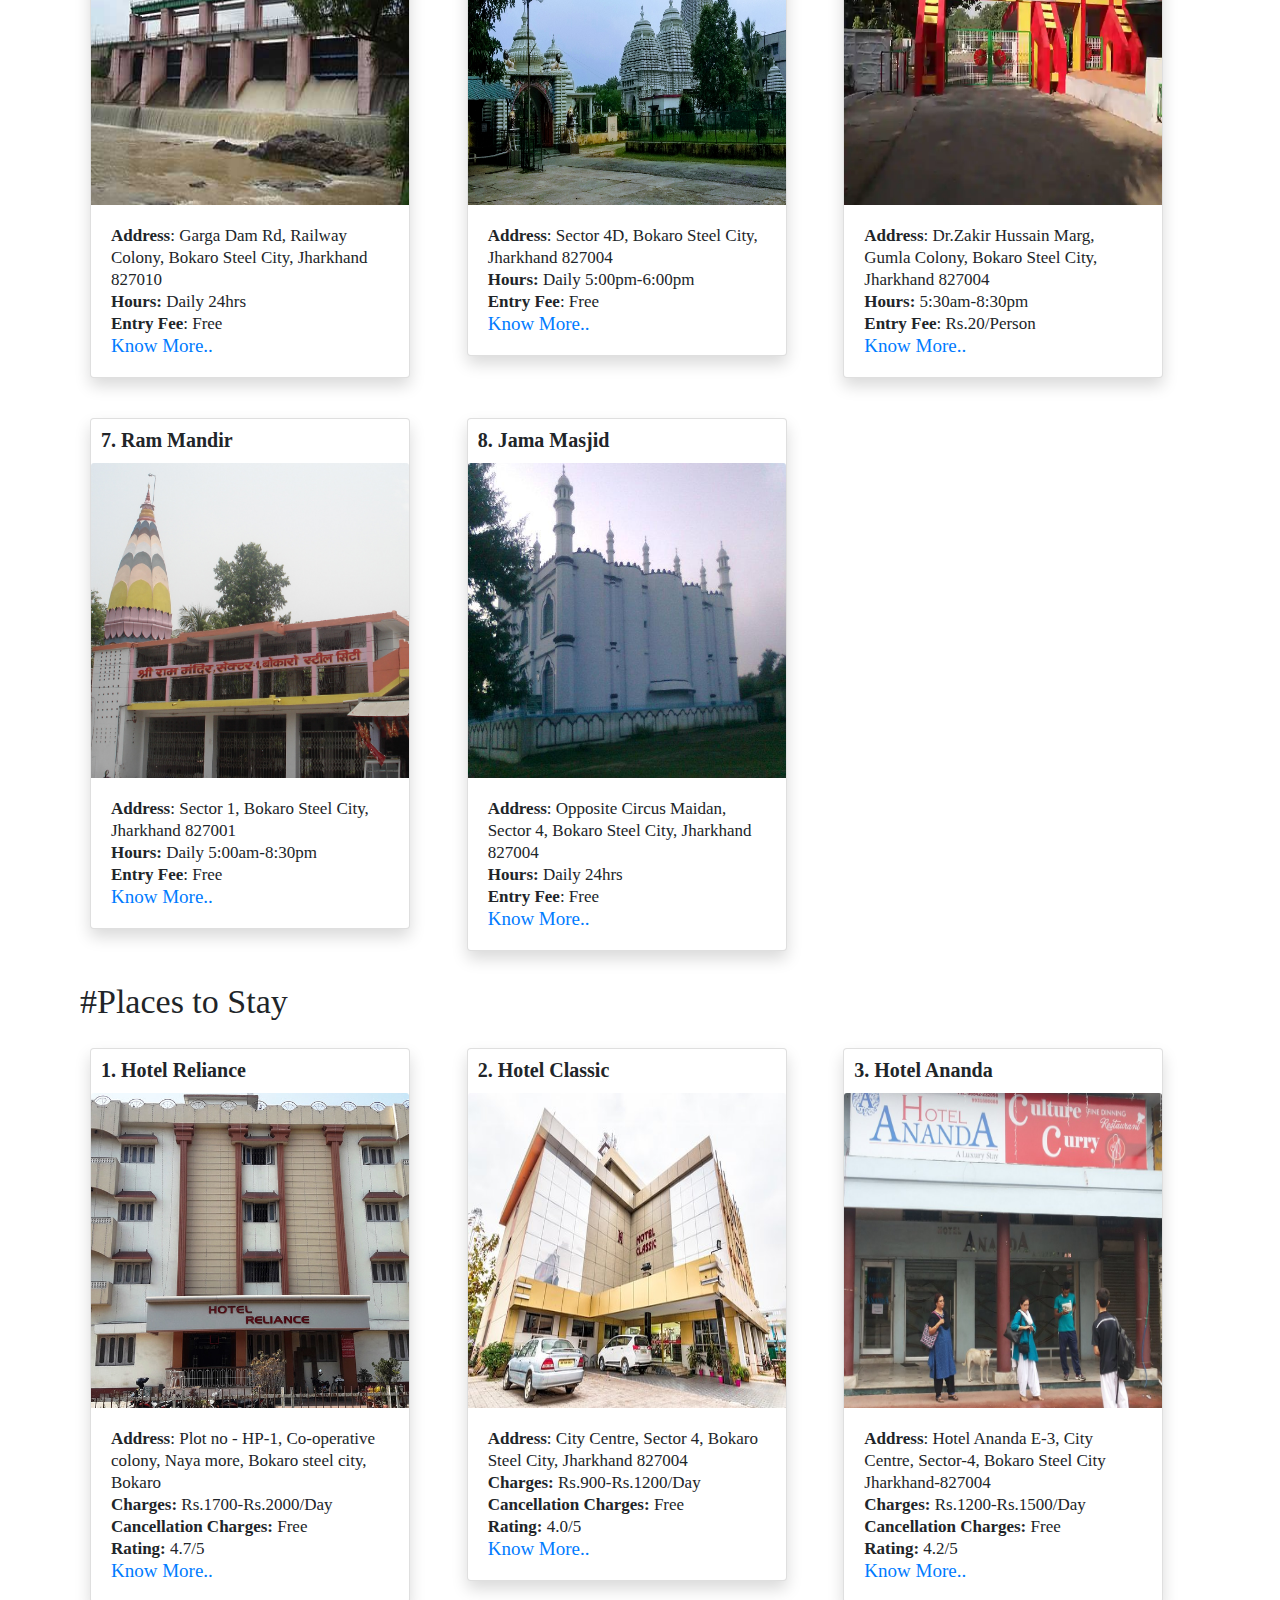
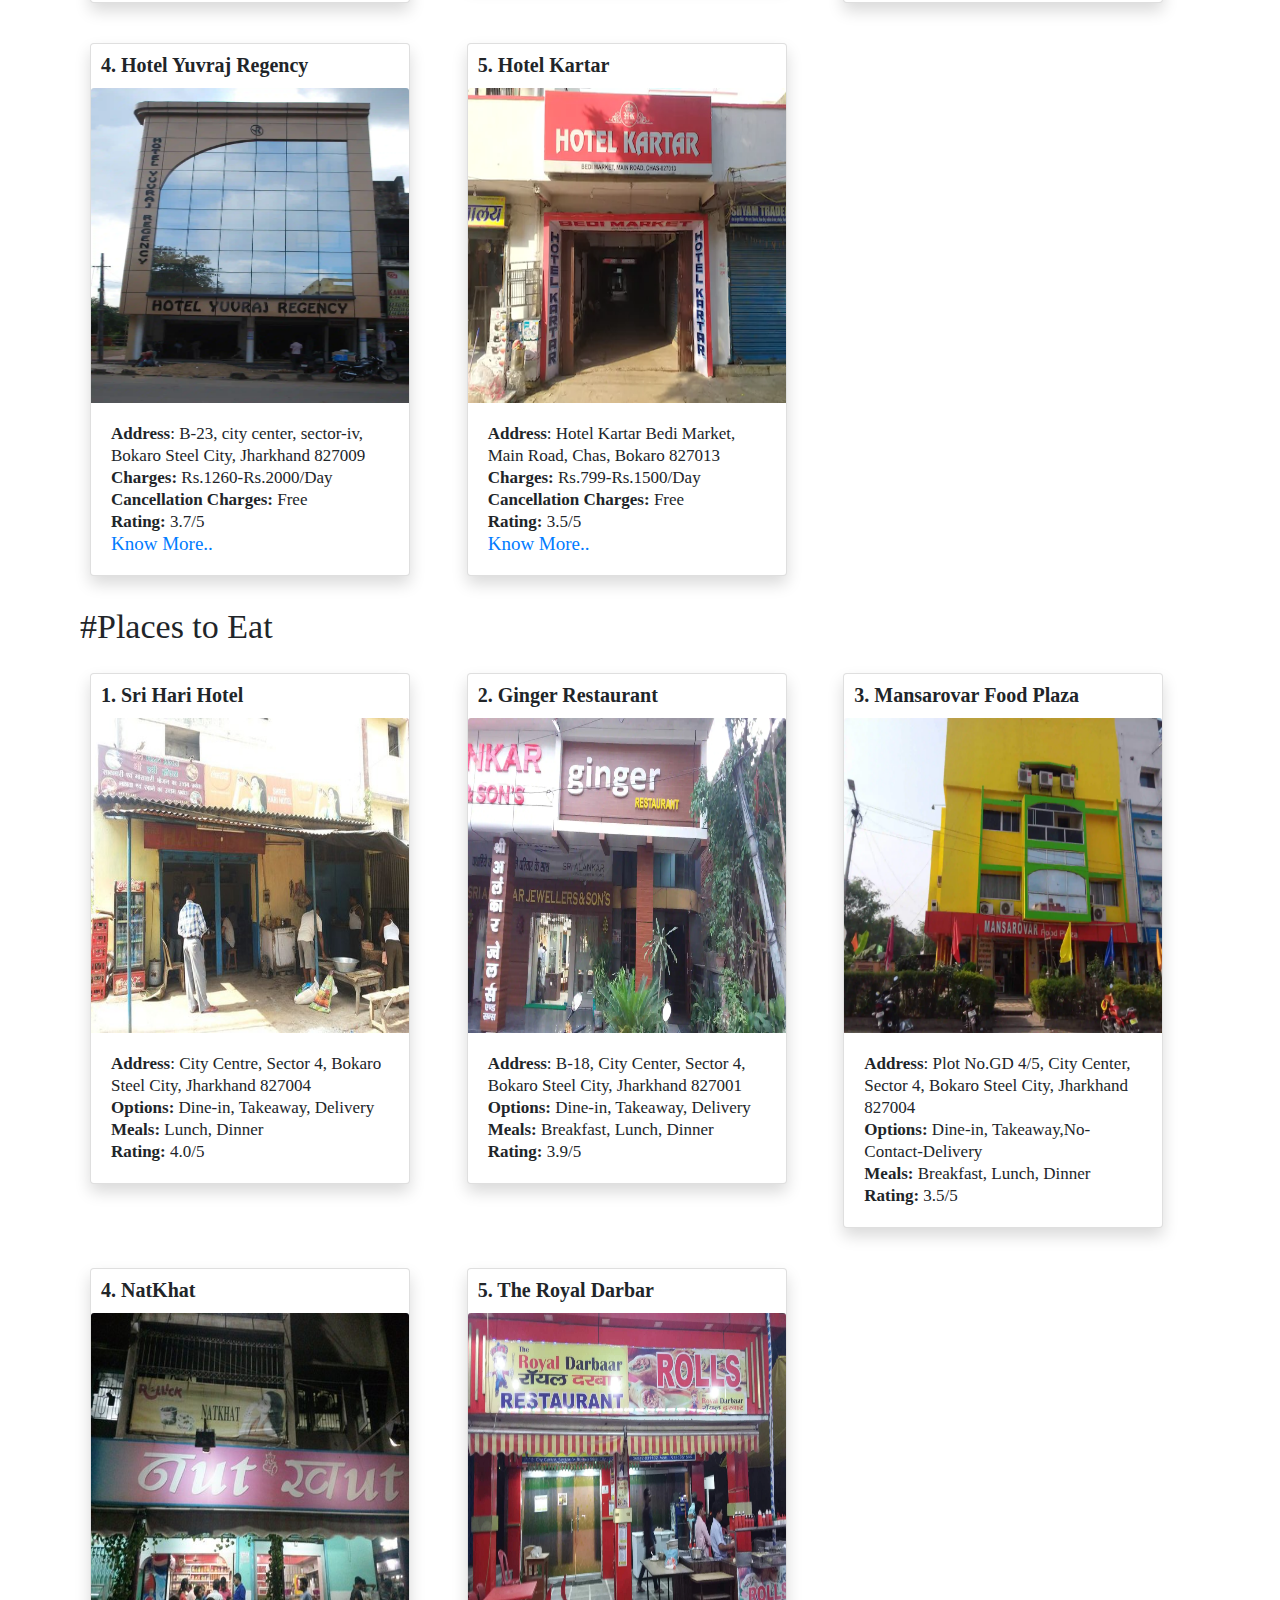
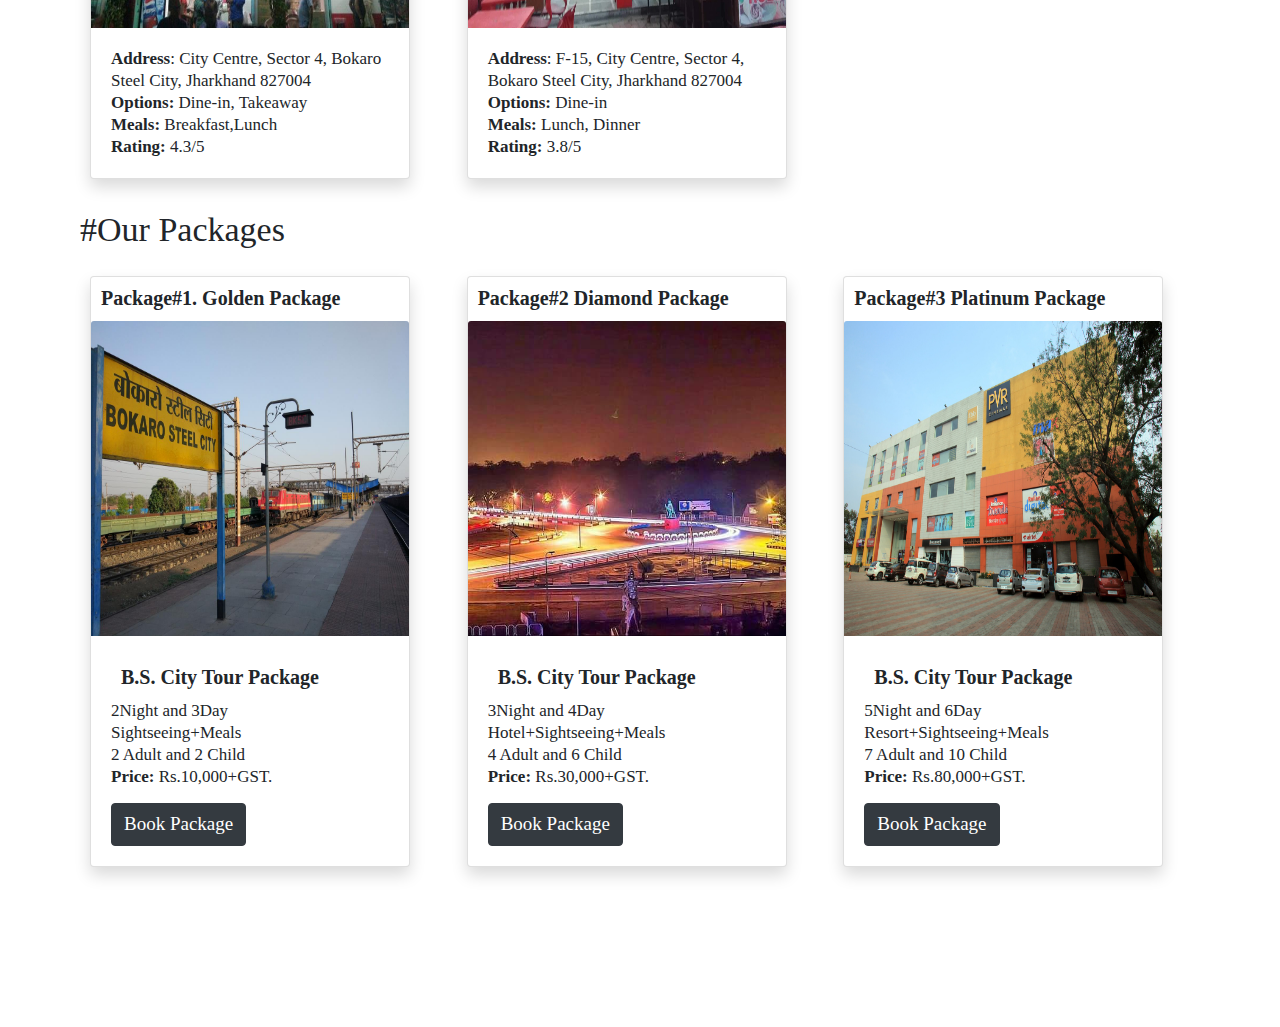
<file: locktravel/pages/places/Bokaro.html>
<html>
    <head>
        <title>Bokaro</title>
        <link rel="stylesheet" href="../../assets/resources/bootstrap-4.5.0-dist/css/bootstrap.min.css">
        <link rel="stylesheet" href="../../assets/stylesheets/main.css">
		<link rel="stylesheet" href="../../assets/stylesheets/places.css">
        <meta name="viewport" content="width=device-width, initial-scale=1.0">
        <meta name="keywords" content="footer, address, phone, icons" />
        <link rel="stylesheet" href="http://maxcdn.bootstrapcdn.com/font-awesome/4.2.0/css/font-awesome.min.css">
        <link href="http://fonts.googleapis.com/css?family=Cookie" rel="stylesheet" type="text/css">
        
    </head>
    <body>
        <div class="banner">
            <div class="navbar" id="nav">
                <img src="../../assets/images/logo.png" alt="logo" class="logo">
                <ul>
                    <li><a href="../../index.html">Home</a></li>
                    <li><a href="../places.html" class="active">Places</a></li>
                    <li><a href="../gallery.html">Gallery</a></li>
                    <li><a href="../about us.html">About us</a></li>
                    <li><a href="../contact us.html">Contact us</a></li>
					<li><a href="../signup.php">Login/Signup</a></li>
                </ul>
            </div>
			<div class="subplaces-section">
				<div class="container">
					<div class="row">
					<div class="col-md-6">
						<img src="../../assets/images/jagannath_temple.jpg" alt="">
					</div>
					<div class="col-md-6">
						<h1 class="title">Bokaro Steel City</h1>
						<p class="fa fa-map-marker"></p><span>Jharkhand, India</span>
						<div class="box">
						<p class="brief"><b>Best time:</b> September - November</p>
						<p class="brief"><b>Weather:</b> Pleasent and Moderate during these months.</p>
						<h2>Planning a Trip? <a href="#packages">View our Packages</a></h2>
						<span class="read-more"><a href="https://www.incredibleindia.org/content/incredibleindia/en/destinations/bokaro.html" class="btn btn-dark">Read More...</a></span>
						</div>
					</div>
					<div class="details-section">
						<div class="subsection">
						<h1 class="sub-title">Bokaro Steel City - "The Steel Capital of India"</h1>
						<p>Bokaro Steel City, often referred as the City of Scholars, is among the main industrial cities in 
							Jharkhand and one of the most industrialized zones in India. Bokaro is a city with lakes, greenery and beautiful 
							parks which make it a place suited for relaxation and peace. Besides being the center of India's industrial revolution 
							back in the 1960s and 1970s, Bokaro has been able to establish itself as one of the most well-planned cities in the 
							country.</p><br><p>The city located on the banks of River Damodar is the largest producer of steel and iron in the country and 
							houses some of the biggest factories. Being surrounded by a very green area it is also full of wonderful lakes and parks that 
							dot its beautiful landscape. Bokaro, is situated in the easternmost part of Jharkhand and closer to West Bengal which explains
							 the Bengali influence in its culture. The city is high on culture and is truly cosmopolitan in nature.</p>
							 </div>
						<h3>#Places to visit</h3>
						<div class="row places-to-visit">
							<div class="col-md-4">
								<div class="card shadow" style="width: 20rem;">
									<h5 class="card-title">1. Ayyappa Temple</h5>
									<img class="card-img-top" src="../../assets/images/Bokaro/Ayapa_Temple.jpg" alt="Card image cap">
									<div class="card-body">
									  <p class="card-text"><b>Address</b>: Sector 5, Bokaro Steel City, Jharkhand 827005</p>
									  <p class="card-text"><b>Hours:</b> Daily 5:30am-8:30pm</p>
									  <p class="card-text"><b>Entry Fee</b>: Free</p>
									  <a href="https://www.rvatemples.com/listings/bokaro-ayyappa-temple/">Know More..</a>
									</div>
								  </div>
							</div>
							<div class="col-md-4">
								<div class="card shadow" style="width: 20rem;">
									<h5 class="card-title">2. St. Mary's Catholic Church</h5>
									<img class="card-img-top" src="../../assets/images/Bokaro/Bokaro Church.jpg" alt="Card image cap">
									<div class="card-body">
										<p class="card-text"><b>Address</b>: Church Square, Sector 4D, Bokaro Steel City, Jharkhand 827004</p>
									  <p class="card-text"><b>Hours:</b> Sunday 8-10am</p>
									  <p class="card-text"><b>Entry Fee</b>: Free</p>
									  <a href="#">Know More..</a>
									</div>
								  </div>
							</div>
							<div class="col-md-4">
								<div class="card shadow" style="width: 20rem;">
									<h5 class="card-title">3. City Park</h5>
									<img class="card-img-top" src="../../assets/images/Bokaro/City Park.jpg" alt="Card image cap">
									<div class="card-body">
										<p class="card-text"><b>Address</b>: Sector 1, Bokaro Steel City, Jharkhand 827001</p>
										<p class="card-text"><b>Hours:</b> 9:30am-6:00pm</p>
										<p class="card-text"><b>Entry Fee</b>: Rs.30/person</p>
										<a href="https://bokaro.nic.in/tourist-place/city-park/">Know More..</a>
									</div>
								  </div>
							</div>
							
						</div>
						<div class="row places-to-visit">
							<div class="col-md-4">
								<div class="card shadow" style="width: 20rem;">
									<h5 class="card-title">4. Garga Dam</h5>
									<img class="card-img-top" src="../../assets/images/Bokaro/Garga Dam.jfif" alt="Card image cap">
									<div class="card-body">
									  <p class="card-text"><b>Address</b>: Garga Dam Rd, Railway Colony, Bokaro Steel City, Jharkhand 827010</p>
									  <p class="card-text"><b>Hours:</b> Daily 24hrs</p>
									  <p class="card-text"><b>Entry Fee</b>: Free</p>
									  <a href="https://www.holidify.com/places/bokaro-steel-city/garga-dam-sightseeing-4260.html">Know More..</a>
									</div>
								  </div>
							</div>
							<div class="col-md-4">
								<div class="card shadow" style="width: 20rem;">
									<h5 class="card-title">5. Jagannath Temple</h5>
									<img class="card-img-top" src="../../assets/images/Bokaro/jagannath_temple.jpg" alt="Card image cap">
									<div class="card-body">
										<p class="card-text"><b>Address</b>:  Sector 4D, Bokaro Steel City, Jharkhand 827004</p>
									  <p class="card-text"><b>Hours:</b> Daily 5:00pm-6:00pm</p>
									  <p class="card-text"><b>Entry Fee</b>: Free</p>
									  <a href="https://www.tripadvisor.in/Attraction_Review-g2287427-d9786743-Reviews-Jagannath_Temple-Bokaro_Steel_City_Bokaro_District_Jharkhand.html">Know More..</a>
									</div>
								  </div>
							</div>
							<div class="col-md-4">
								<div class="card shadow" style="width: 20rem;">
									<h5 class="card-title">6.Jawaharlal Nehru Biological Park</h5>
									<img class="card-img-top" src="../../assets/images/Bokaro/jawaharlal-nehru-biological-park.jpg" alt="Card image cap">
									<div class="card-body">
										<p class="card-text"><b>Address</b>: Dr.Zakir Hussain Marg, Gumla Colony, Bokaro Steel City, Jharkhand 827004</p>
										<p class="card-text"><b>Hours:</b> 5:30am-8:30pm</p>
										<p class="card-text"><b>Entry Fee</b>: Rs.20/Person</p>
										<a href="https://bokaro.nic.in/tourist-place/jawaharlal-nehru-biological-park/">Know More..</a>
									</div>
								  </div>
							</div>
							
						</div>
						<div class="row places-to-visit">
							<div class="col-md-4">
								<div class="card shadow" style="width: 20rem;">
									<h5 class="card-title">7. Ram Mandir</h5>
									<img class="card-img-top" src="../../assets/images/Bokaro/Ram_Mandir,_Bokaro.jpg" alt="Card image cap">
									<div class="card-body">
									  <p class="card-text"><b>Address</b>: Sector 1, Bokaro Steel City, Jharkhand 827001</p>
									  <p class="card-text"><b>Hours:</b> Daily 5:00am-8:30pm</p>
									  <p class="card-text"><b>Entry Fee</b>: Free</p>
									  <a href="https://www.nativeplanet.com/bokaro/attractions/ram-mandir/#overview">Know More..</a>
									</div>
								  </div>
							</div>
							<div class="col-md-4">
								<div class="card shadow" style="width: 20rem;">
									<h5 class="card-title">8. Jama Masjid</h5>
									<img class="card-img-top" src="../../assets/images/Bokaro/Mosque.jpg" alt="Card image cap">
									<div class="card-body">
										<p class="card-text"><b>Address</b>: Opposite Circus Maidan, Sector 4, Bokaro Steel City, Jharkhand 827004</p>
									  <p class="card-text"><b>Hours:</b> Daily 24hrs </p>
									  <p class="card-text"><b>Entry Fee</b>: Free</p>
									  <a href="#">Know More..</a>
									</div>
								  </div>
							</div>			
						</div>
						<h3>#Places to Stay</h3>
						<div class="row places-to-visit">
							<div class="col-md-4">
								<div class="card shadow" style="width: 20rem;">
									<h5 class="card-title">1. Hotel Reliance</h5>
									<img class="card-img-top" src="../../assets/images/Bokaro/Hotel Reliance.jpg" alt="Card image cap">
									<div class="card-body">
									  <p class="card-text"><b>Address</b>: 
										Plot no - HP-1, Co-operative colony, Naya more, Bokaro steel city, Bokaro</p>
									  <p class="card-text"><b>Charges:</b> Rs.1700-Rs.2000/Day</p>
									  <p class="card-text"><b>Cancellation Charges:</b> Free</p>
									  <p class="card-text"><b>Rating:</b> 4.7/5</p>
									  <a href="https://www.makemytrip.com/hotels/hotel-details/?hotelId=202002111543529427&mtkeys=defaultMtkey&_uCurrency=INR&checkin=04222021&checkout=04232021&city=CTBAO&cmp=SEO&country=IN&lat=23.65321&lng=86.13352&locusId=CTBAO&locusType=city&modifyDates=true&rank=1&roomStayQualifier=1e0e&searchText=Bokaro&seoReq=1616922429121">Know More..</a>
									</div>
								  </div>
							</div>
							<div class="col-md-4">
								<div class="card shadow" style="width: 20rem;">
									<h5 class="card-title">2. Hotel Classic</h5>
									<img class="card-img-top" src="../../assets/images/Bokaro/oyo-35466-hotel-classic.jpg" alt="Card image cap">
									<div class="card-body">
										<p class="card-text"><b>Address</b>: 
											City Centre, Sector 4, Bokaro Steel City, Jharkhand 827004</p>
										  <p class="card-text"><b>Charges:</b> Rs.900-Rs.1200/Day</p>
										  <p class="card-text"><b>Cancellation Charges:</b> Free</p>
										  <p class="card-text"><b>Rating:</b> 4.0/5</p>
										  <a href="https://www.tripadvisor.in/Hotel_Review-g12375763-d17743202-Reviews-OYO_35466_Hotel_Classic-Bokaro_District_Jharkhand.html">Know More..</a>
									</div>
								  </div>
							</div>
							<div class="col-md-4">
								<div class="card shadow" style="width: 20rem;">
									<h5 class="card-title">3. Hotel Ananda</h5>
									<img class="card-img-top" src="../../assets/images/Bokaro/hotel Ananda.jpg" alt="Card image cap">
									<div class="card-body">
										<p class="card-text"><b>Address</b>: Hotel Ananda E-3, City Centre, Sector-4, Bokaro Steel City Jharkhand-827004</p>
										  <p class="card-text"><b>Charges:</b> Rs.1200-Rs.1500/Day</p>
										  <p class="card-text"><b>Cancellation Charges:</b> Free</p>
										  <p class="card-text"><b>Rating:</b> 4.2/5</p>
										  <a href="https://www.makemytrip.com/hotels/hotel-details/?hotelId=201412031333237353&mtkeys=defaultMtkey&_uCurrency=INR&checkin=04222021&checkout=04232021&city=CTBAO&cmp=SEO&country=IN&lat=23.66887&lng=86.1426&locusId=CTBAO&locusType=city&modifyDates=true&rank=2&roomStayQualifier=1e0e&searchText=Bokaro&seoReq=1616922429121">Know More..</a>
									</div>
								  </div>
							</div>
							
						</div>
						<div class="row places-to-visit">
							<div class="col-md-4">
								<div class="card shadow" style="width: 20rem;">
									<h5 class="card-title">4. Hotel Yuvraj Regency</h5>
									<img class="card-img-top" src="../../assets/images/Bokaro/hotel-yuvraj-regency.jpg" alt="Card image cap">
									<div class="card-body">
										<p class="card-text"><b>Address</b>: B-23, city center, sector-iv, Bokaro Steel City, Jharkhand 827009</p>
										  <p class="card-text"><b>Charges:</b> Rs.1260-Rs.2000/Day</p>
										  <p class="card-text"><b>Cancellation Charges:</b> Free</p>
										  <p class="card-text"><b>Rating:</b> 3.7/5</p>
										  <a href="https://www.tripadvisor.in/Hotel_Review-g2287427-d10278528-Reviews-Hotel_Yuvraj_Regency-Bokaro_Steel_City_Bokaro_District_Jharkhand.html">Know More..</a>
									</div>
								  </div>
							</div>
							<div class="col-md-4">
								<div class="card shadow" style="width: 20rem;">
									<h5 class="card-title">5. Hotel Kartar</h5>
									<img class="card-img-top" src="../../assets/images/Bokaro/hotel Kartar.jpg" alt="Card image cap">
									<div class="card-body">
										<p class="card-text"><b>Address</b>: Hotel Kartar Bedi Market, Main Road, Chas, Bokaro 827013</p>
										  <p class="card-text"><b>Charges:</b> Rs.799-Rs.1500/Day</p>
										  <p class="card-text"><b>Cancellation Charges:</b> Free</p>
										  <p class="card-text"><b>Rating:</b> 3.5/5</p>
										  <a href="https://www.makemytrip.com/hotels/hotel-details/?hotelId=202010191005355504&mtkeys=defaultMtkey&_uCurrency=INR&checkin=04222021&checkout=04232021&city=CTBAO&cmp=SEO&country=IN&lat=23.63711&lng=86.16331&locusId=CTBAO&locusType=city&modifyDates=true&rank=8&roomStayQualifier=1e0e&searchText=Bokaro&seoReq=1616922429121">Know More..</a>
									</div>
								  </div>
							</div>
							
						</div>
						<h3>#Places to Eat</h3>
						<div class="row places-to-visit">
							<div class="col-md-4">
								<div class="card shadow" style="width: 20rem;">
									<h5 class="card-title">1. Sri Hari Hotel</h5>
									<img class="card-img-top" src="../../assets/images/Bokaro/Sri Hari Hotel.jpg" alt="Card image cap">
									<div class="card-body">
									  <p class="card-text"><b>Address</b>: 
										City Centre, Sector 4, Bokaro Steel City, Jharkhand 827004</p>
									  <p class="card-text"><b>Options:</b> Dine-in, Takeaway, Delivery</p>
									  <p class="card-text"><b>Meals:</b> Lunch, Dinner</p>
									  <p class="card-text"><b>Rating:</b> 4.0/5</p>
									</div>
								  </div>
							</div>
							<div class="col-md-4">
								<div class="card shadow" style="width: 20rem;">
									<h5 class="card-title">2. Ginger Restaurant</h5>
									<img class="card-img-top" src="../../assets/images/Bokaro/ginger-restaurant.jpg" alt="Card image cap">
									<div class="card-body">
										<p class="card-text"><b>Address</b>: 
											B-18, City Center, Sector 4, Bokaro Steel City, Jharkhand 827001</p>
										  <p class="card-text"><b>Options:</b> Dine-in, Takeaway, Delivery</p>
										  <p class="card-text"><b>Meals:</b> Breakfast, Lunch, Dinner</p>
										  <p class="card-text"><b>Rating:</b> 3.9/5</p>
									</div>
								  </div>
							</div>
							<div class="col-md-4">
								<div class="card shadow" style="width: 20rem;">
									<h5 class="card-title">3. Mansarovar Food Plaza</h5>
									<img class="card-img-top" src="../../assets/images/Bokaro/mansarovar-food-plaza.jpg" alt="Card image cap">
									<div class="card-body">
										<p class="card-text"><b>Address</b>: 
											Plot No.GD 4/5, City Center, Sector 4, Bokaro Steel City, Jharkhand 827004</p>
										  <p class="card-text"><b>Options:</b> Dine-in, Takeaway,No-Contact-Delivery</p>
										  <p class="card-text"><b>Meals:</b> Breakfast, Lunch, Dinner</p>
										  <p class="card-text"><b>Rating:</b> 3.5/5</p>
									</div>
								  </div>
							</div>
							
						</div>
						<div class="row places-to-visit">
							<div class="col-md-4">
								<div class="card shadow" style="width: 20rem;">
									<h5 class="card-title">4. NatKhat</h5>
									<img class="card-img-top" src="../../assets/images/Bokaro/NatKhat.jpg" alt="Card image cap">
									<div class="card-body">
										<p class="card-text"><b>Address</b>: 
											City Centre, Sector 4, Bokaro Steel City, Jharkhand 827004</p>
										  <p class="card-text"><b>Options:</b> Dine-in, Takeaway</p>
										  <p class="card-text"><b>Meals:</b> Breakfast,Lunch</p>
										  <p class="card-text"><b>Rating:</b> 4.3/5</p>
									</div>
								  </div>
							</div>
							<div class="col-md-4">
								<div class="card shadow" style="width: 20rem;">
									<h5 class="card-title">5. The Royal Darbar</h5>
									<img class="card-img-top" src="../../assets/images/Bokaro/the-royal-darbaar.jpg" alt="Card image cap">
									<div class="card-body">
										<p class="card-text"><b>Address</b>: 
											F-15, City Centre, Sector 4, Bokaro Steel City, Jharkhand 827004</p>
										  <p class="card-text"><b>Options:</b> Dine-in</p>
										  <p class="card-text"><b>Meals:</b> Lunch, Dinner</p>
										  <p class="card-text"><b>Rating:</b> 3.8/5</p>
									</div>
								  </div>
							</div>
							
						</div>
						<h3 id="packages">#Our Packages</h3>
						<div class="row places-to-visit">
							<div class="col-md-4">
								<div class="card shadow" style="width: 20rem;">
									<h5 class="card-title">Package#1. Golden Package</h5>
									<img class="card-img-top" src="../../assets/images/Bokaro/bokaro steel city.jpg" alt="Card image cap">
									<div class="card-body">
									  <h5 class="card-title">B.S. City Tour Package</h5>
									  <p class="card-text">2Night and 3Day</p>
									  <p class="card-text">Sightseeing+Meals</p>
									  <p class="card-text">2 Adult and 2 Child</p>
									  <p class="card-text"><b>Price:</b> Rs.10,000+GST.</p>
									  <a href="#" class="btn btn-dark" onclick="packageFun()">Book Package</a>
									</div>
								  </div>
							</div>
							<div class="col-md-4">
								<div class="card shadow" style="width: 20rem;">
									<h5 class="card-title">Package#2 Diamond Package</h5>
									<img class="card-img-top" src="../../assets/images/Bokaro/Bokaro_Steel_City_at_Night_.jpg" alt="Card image cap">
									<div class="card-body">
										<h5 class="card-title">B.S. City Tour Package</h5>
									  <p class="card-text">3Night and 4Day</p>
									  <p class="card-text">Hotel+Sightseeing+Meals</p>
									  <p class="card-text">4 Adult and 6 Child</p>
									  <p class="card-text"><b>Price:</b> Rs.30,000+GST.</p>
									  <a href="#" class="btn btn-dark" onclick="packageFun()">Book Package</a>
									</div>
								  </div>
							</div>
							<div class="col-md-4">
								<div class="card shadow" style="width: 20rem;">
									<h5 class="card-title">Package#3 Platinum Package</h5>
									<img class="card-img-top" src="../../assets/images/Bokaro/bokaro mall.jpg" alt="Card image cap">
									<div class="card-body">
										<h5 class="card-title">B.S. City Tour Package</h5>
									  <p class="card-text">5Night and 6Day</p>
									  <p class="card-text">Resort+Sightseeing+Meals</p>
									  <p class="card-text">7 Adult and 10 Child</p>
									  <p class="card-text"><b>Price:</b> Rs.80,000+GST.</p>
									  <a href="#" class="btn btn-dark" onclick="packageFun()">Book Package</a>
									</div>
								  </div>
							</div>
							
						</div>


					</div>
				</div>
				</div>
			</div>

        

        <footer class="footer-distributed">

			<div class="footer-left">
                <img src="../../assets/images/logo.png">
				

				<p class="footer-links">
					<a href="../index.html">Home</a>
					|
					<a href="../places.html">Places</a>
					|
					<a href="../gallery.html">Gallery</a>
					|
					<a href="../signup.html">Contact Us</a>
				</p>

				<p class="footer-company-name">© 2021 LockTravel Pvt. Ltd. All rights reserved.</p>
			</div>

			<div class="footer-center">
				<div>
					<i class="fa fa-map-marker"></i>
					  <p><span>GITA Bbsr, 
                        Badaraghunathpur, Madanpur</span>
						Bhubaneswar, Odisha - 752054</p>
				</div>

				<div>
					<i class="fa fa-phone"></i>
					<p>+91 9876543210</p>
				</div>
				<div>
					<i class="fa fa-envelope"></i>
					<p><a href="mailto:support@locktravel.com">support@locktravel.com</a></p>
				</div>
			</div>
			<div class="footer-right">
				<p class="footer-company-about">
					<span>About us</span>
					We are group of three B.Tech students, this is our final year project and this project can help you a lot</p>
				<div class="footer-icons">
					<a href="#"><img class="social-logo" src="../../assets/images/fb.png"></a>
					<a href="#"><img class="social-logo" src="../../assets/images/twit.png"></a>
					<a href="#"><img class="social-logo" src="../../assets/images/insta.png"></i></a>
					<a href="#"><img class="social-logo" src="../../assets/images/lin.png"></a>
					<a href="#"><img class="social-logo" src="../../assets/images/mail.png"></i></a>
				</div>
			</div>
		</footer>
        <script type="text/javascript" src="../../assets/scripts/main.js"></script>
		<script type="text/javascript" src="../../assets/resources/jquery.min.js"></script>
		<script type="text/javascript" src="../../assets/resources/bootstrap-4.5.0-dist/js/bootstrap.min.js"></script>
    </body>
</html>
</file>
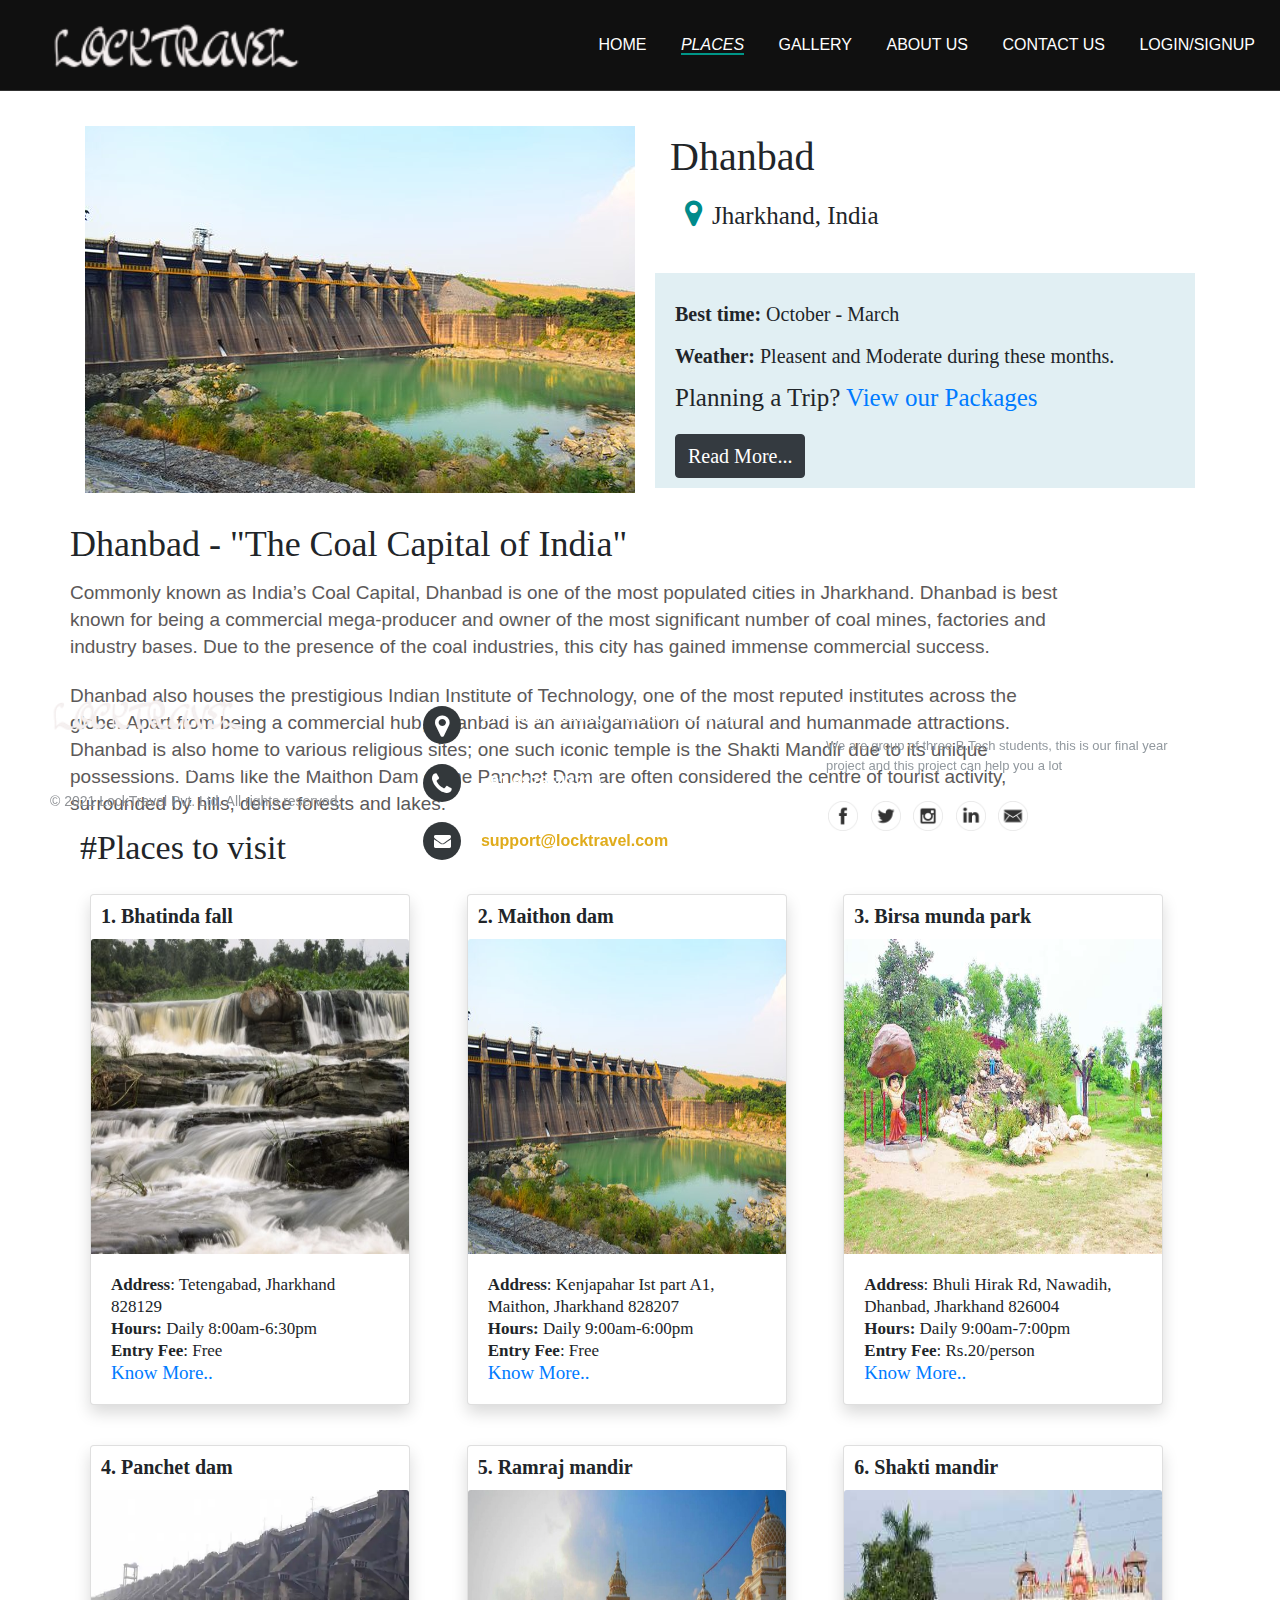
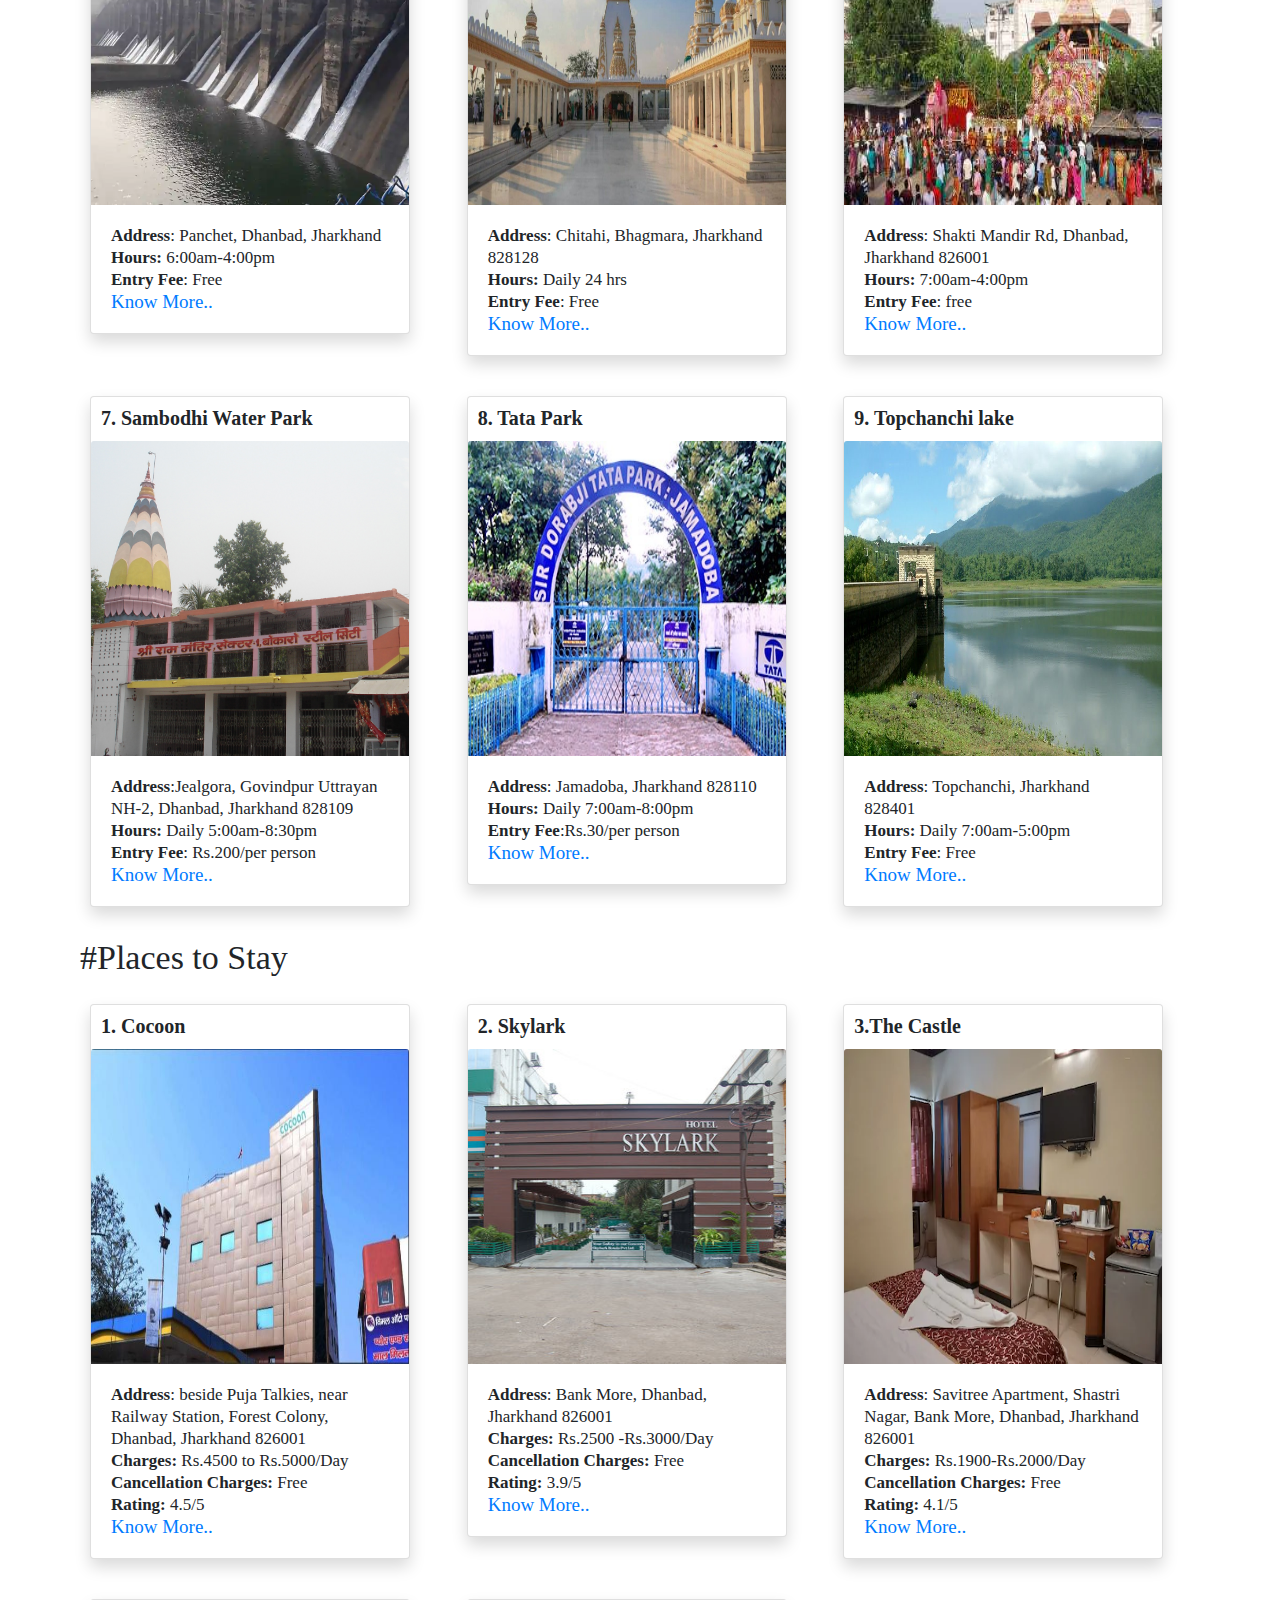
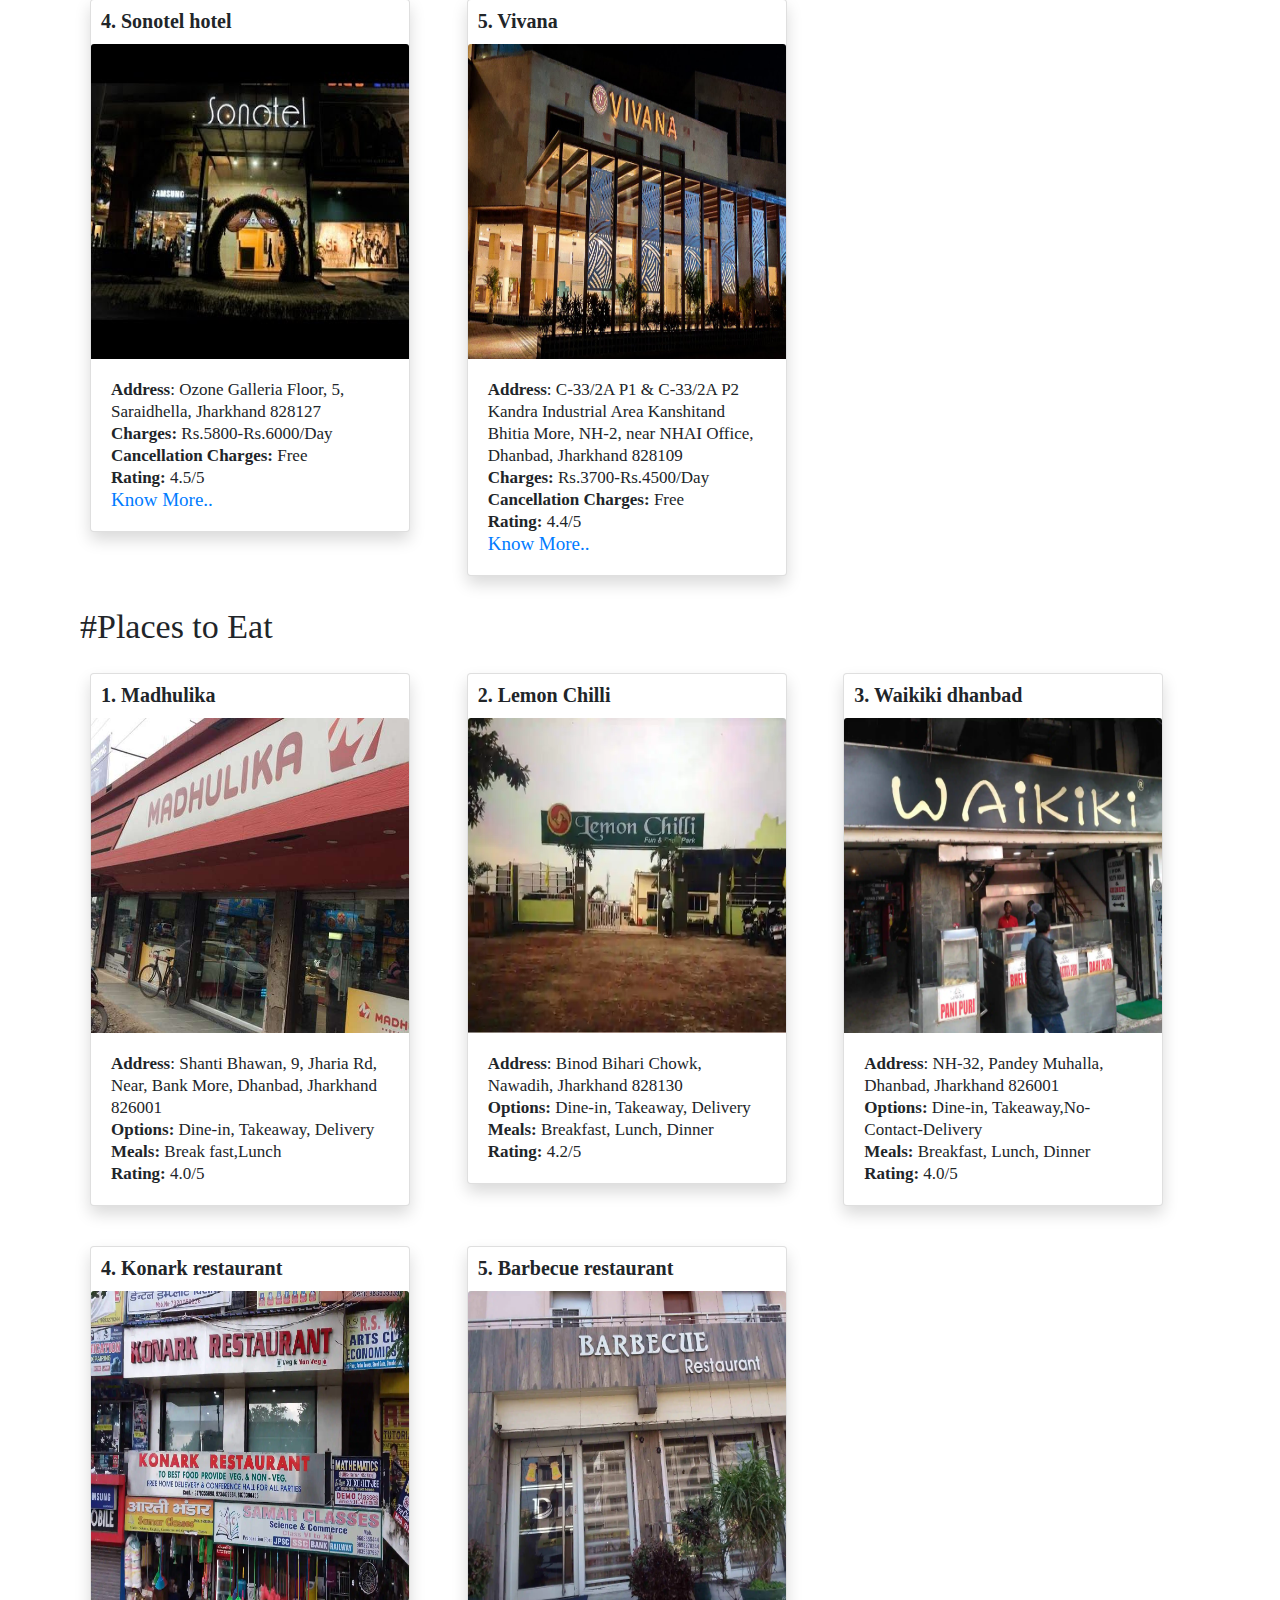
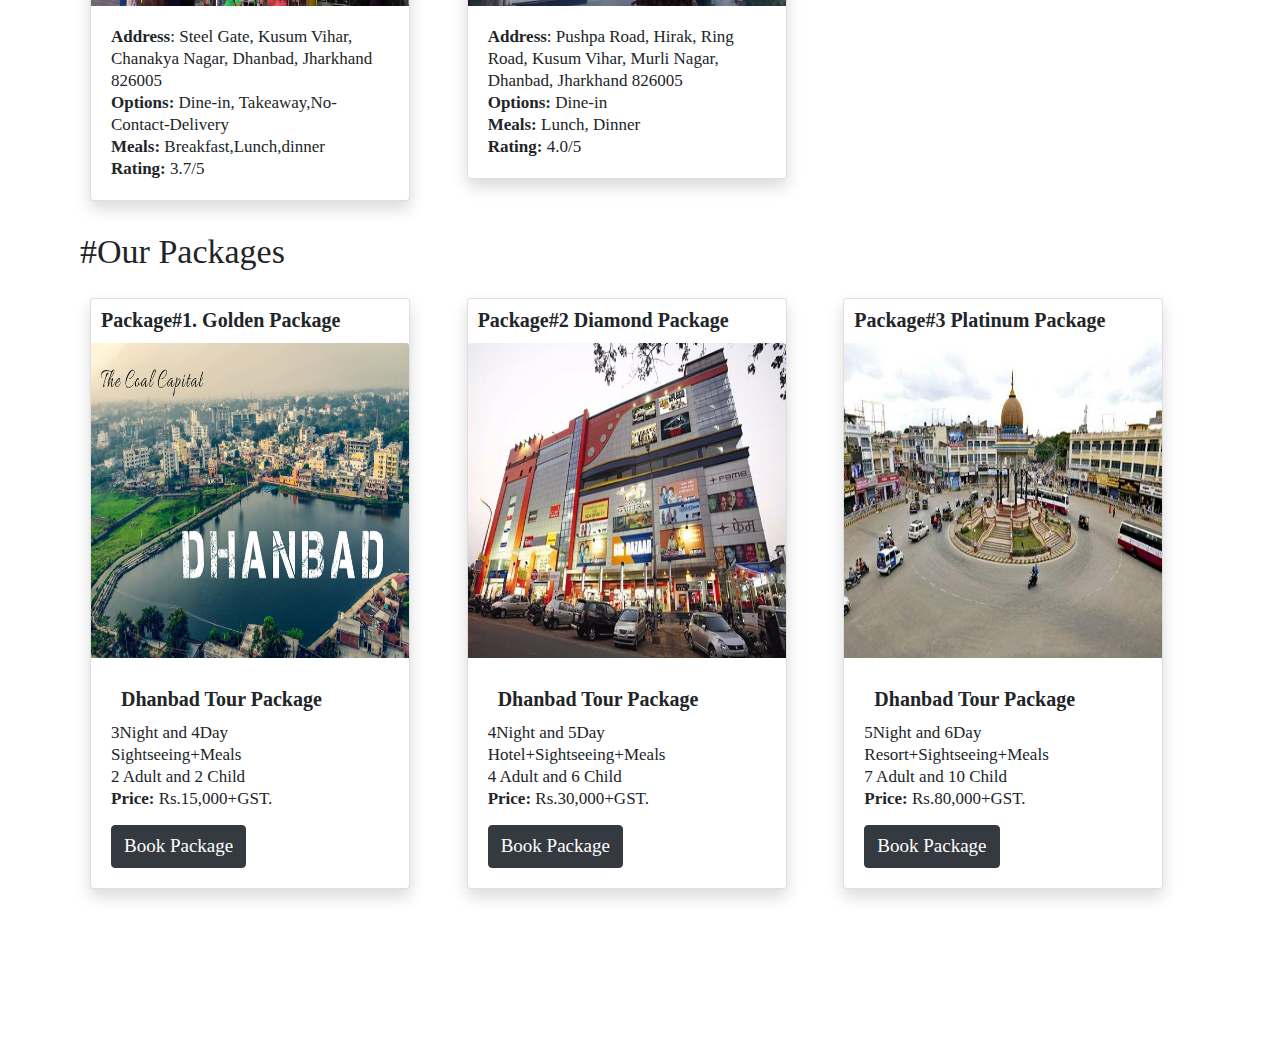
<file: locktravel/pages/places/Dhanbad.html>
<html>
    <head>
        <title>Dhanbad</title>
        <link rel="stylesheet" href="../../assets/resources/bootstrap-4.5.0-dist/css/bootstrap.min.css">
        <link rel="stylesheet" href="../../assets/stylesheets/main.css">
		<link rel="stylesheet" href="../../assets/stylesheets/places.css">
        <script type="text/javascript" src="../../assets/resources/jquery.min.js"></script>
        <meta name="viewport" content="width=device-width, initial-scale=1.0">
        <meta name="keywords" content="footer, address, phone, icons" />
        <link rel="stylesheet" href="http://maxcdn.bootstrapcdn.com/font-awesome/4.2.0/css/font-awesome.min.css">
        <link href="http://fonts.googleapis.com/css?family=Cookie" rel="stylesheet" type="text/css">
        
    </head>
    <body>
        <div class="banner">
            <div class="navbar" id="nav">
                <img src="../../assets/images/logo.png" alt="logo" class="logo">
                <ul>
                    <li><a href="../../index.html">Home</a></li>
                    <li><a href="../places.html" class="active">Places</a></li>
                    <li><a href="../gallery.html">Gallery</a></li>
                    <li><a href="../about us.html">About us</a></li>
                    <li><a href="../contact us.html">Contact us</a></li>
					<li><a href="../signup.php">Login/Signup</a></li>
                </ul>
            </div>
			<div class="subplaces-section">
				<div class="container">
					<div class="row">
					<div class="col-md-6">
						<img src="../../assets/images/maithon_dam.jpg" alt="">
					</div>
					<div class="col-md-6">
						<h1 class="title">Dhanbad</h1>
						<p class="fa fa-map-marker"></p><span>Jharkhand, India</span>
						<div class="box">
						<p class="brief"><b>Best time:</b> October - March</p>
						<p class="brief"><b>Weather:</b> Pleasent and Moderate during these months.</p>
						<h2>Planning a Trip? <a href="#packages">View our Packages</a></h2>
						<span class="read-more"><a href="https://dhanbad.nic.in/about-district/" class="btn btn-dark">Read More...</a></span>
						</div>
					</div>
					<div class="details-section">
						<div class="subsection">
						<h1 class="sub-title">Dhanbad - "The Coal Capital of India"</h1>
						<p>Commonly known as India’s Coal Capital, Dhanbad is one of the most populated cities in Jharkhand. Dhanbad is best
							 known for being a commercial mega-producer and owner of the most significant number of coal mines, factories and 
							 industry bases. Due to the presence of the coal industries, this city has gained immense commercial 
							 success.</p><br><p>Dhanbad also houses the prestigious Indian Institute of Technology, one of the most reputed
								  institutes across the globe. Apart from being a commercial hub, Dhanbad is an amalgamation of natural and
								   humanmade attractions. Dhanbad is also home to various religious sites; one such iconic temple is the Shakti 
								   Mandir due to its unique possessions. Dams like the Maithon Dam or the Panchet Dam are often considered the 
								   centre of tourist activity, surrounded by hills, dense forests and lakes. </p>
							 </div>
						<h3>#Places to visit</h3>
						<div class="row places-to-visit">
							<div class="col-md-4">
								<div class="card shadow" style="width: 20rem;">
									<h5 class="card-title">1. Bhatinda fall</h5>
									<img class="card-img-top" src="../../assets/images/Dhanbad/bhatinda_fall.jpg" alt="Card image cap">
									<div class="card-body">
									  <p class="card-text"><b>Address</b>: Tetengabad, Jharkhand 828129</p>
									  <p class="card-text"><b>Hours:</b> Daily 8:00am-6:30pm</p>
									  <p class="card-text"><b>Entry Fee</b>: Free</p>
									  <a href="https://dhanbad.nic.in/tourist-place/bhatinda-fall/#:~:text=Bhatinda%20Fall%20is%20located%20just,greenery%20and%20the%20rugged%20hillocks.&text=The%20cascading%20waterfalls%20instill%20a%20sense%20of%20serenity%20and%20a%20melancholic%20charm.">Know More..</a>
									</div>
								  </div>
							</div>
							<div class="col-md-4">
								<div class="card shadow" style="width: 20rem;">
									<h5 class="card-title">2. Maithon dam</h5>
									<img class="card-img-top" src="../../assets/images/Dhanbad/maithon_dam.jpg" alt="Card image cap">
									<div class="card-body">
										<p class="card-text"><b>Address</b>: Kenjapahar Ist part A1, Maithon, Jharkhand 828207</p>
									  <p class="card-text"><b>Hours:</b> Daily 9:00am-6:00pm</p>
									  <p class="card-text"><b>Entry Fee</b>: Free</p>
									  <a href="https://dhanbad.nic.in/tourist-place/maithon-dam/">Know More..</a>
									</div>
								  </div>
							</div>
							<div class="col-md-4">
								<div class="card shadow" style="width: 20rem;">
									<h5 class="card-title">3. Birsa munda park</h5>
									<img class="card-img-top" src="../../assets/images/Dhanbad/birsa munda park.jpg" alt="Card image cap">
									<div class="card-body">
										<p class="card-text"><b>Address</b>: Bhuli Hirak Rd, Nawadih, Dhanbad, Jharkhand 826004</p>
										<p class="card-text"><b>Hours:</b> Daily 9:00am-7:00pm</p>
										<p class="card-text"><b>Entry Fee</b>: Rs.20/person</p>
										<a href="https://dhanbad.nic.in/tourist-place/birsa-munda-park/">Know More..</a>
									</div>
								  </div>
							</div>
							
						</div>
						<div class="row places-to-visit">
							<div class="col-md-4">
								<div class="card shadow" style="width: 20rem;">
									<h5 class="card-title">4. Panchet dam</h5>
									<img class="card-img-top" src="../../assets/images/Dhanbad/Panchet dam.jpg" alt="Card image cap">
									<div class="card-body">
									  <p class="card-text"><b>Address</b>: Panchet, Dhanbad, Jharkhand</p>
									  <p class="card-text"><b>Hours:</b> 6:00am-4:00pm</p>
									  <p class="card-text"><b>Entry Fee</b>: Free</p>
									  <a href="https://dhanbad.nic.in/tourist-place/panchet-dam/">Know More..</a>
									</div>
								  </div>
							</div>
							<div class="col-md-4">
								<div class="card shadow" style="width: 20rem;">
									<h5 class="card-title">5. Ramraj mandir</h5>
									<img class="card-img-top" src="../../assets/images/Dhanbad/Ram Raj Mandir.jpg" alt="Card image cap">
									<div class="card-body">
										<p class="card-text"><b>Address</b>: Chitahi, Bhagmara, Jharkhand 828128</p>
									  <p class="card-text"><b>Hours:</b> Daily 24 hrs</p>
									  <p class="card-text"><b>Entry Fee</b>: Free</p>
									  <a href="https://www.justdial.com/Dhanbad/Ramraj-Mandir/9999PX326-X326-181013215920-W4N6_BZDET">Know More..</a>
									</div>
								  </div>
							</div>
							<div class="col-md-4">
								<div class="card shadow" style="width: 20rem;">
									<h5 class="card-title">6. Shakti mandir</h5>
									<img class="card-img-top" src="../../assets/images/Dhanbad/Shakti Mandir.jpg" alt="Card image cap">
									<div class="card-body">
										<p class="card-text"><b>Address</b>: Shakti Mandir Rd, Dhanbad, Jharkhand 826001</p>
										<p class="card-text"><b>Hours:</b> 7:00am-4:00pm</p>
										<p class="card-text"><b>Entry Fee</b>: free</p>
										<a href="https://www.incredibleindia.org/content/incredibleindia/en/destinations/dhanbad/shakti-mandir.html">Know More..</a>
									</div>
								  </div>
							</div>
							
						</div>
						<div class="row places-to-visit">
							<div class="col-md-4">
								<div class="card shadow" style="width: 20rem;">
									<h5 class="card-title">7. Sambodhi Water Park</h5>
									<img class="card-img-top" src="../../assets/images/Bokaro/Ram_Mandir,_Bokaro.jpg" alt="Card image cap">
									<div class="card-body">
									  <p class="card-text"><b>Address</b>:Jealgora, Govindpur Uttrayan NH-2, Dhanbad, Jharkhand 828109 </p>
									  <p class="card-text"><b>Hours:</b> Daily 5:00am-8:30pm</p>
									  <p class="card-text"><b>Entry Fee</b>: Rs.200/per person</p>
									  <a href="#">Know More..</a>
									</div>
								  </div>
							</div>
							<div class="col-md-4">
								<div class="card shadow" style="width: 20rem;">
									<h5 class="card-title">8. Tata Park </h5>
									<img class="card-img-top" src="../../assets/images/Dhanbad/Tata park.jpg" alt="Card image cap">
									<div class="card-body">
										<p class="card-text"><b>Address</b>: Jamadoba, Jharkhand 828110</p>
									  <p class="card-text"><b>Hours:</b> Daily 7:00am-8:00pm  </p>
									  <p class="card-text"><b>Entry Fee</b>:Rs.30/per person</p>
									  <a href="https://www.tatasteel.com/media/newsroom/press-releases/india/2018/jharia-division-of-tata-steel-dedicates-green-triangular-park-to-the-people-of-dhanbad/">Know More..</a>
									</div>
								  </div>
							</div>
							<div class="col-md-4">
								<div class="card shadow" style="width: 20rem;">
									<h5 class="card-title">9. Topchanchi lake </h5>
									<img class="card-img-top" src="../../assets/images/Dhanbad/topchachi.jpg" alt="Card image cap">
									<div class="card-body">
										<p class="card-text"><b>Address</b>: Topchanchi, Jharkhand 828401</p>
									  <p class="card-text"><b>Hours:</b> Daily 7:00am-5:00pm</p>
									  <p class="card-text"><b>Entry Fee</b>: Free</p>
									  <a href="https://dhanbad.nic.in/tourist-place/topchanchi-lake/">Know More..</a>
									</div>
								  </div>
							</div>			
						</div>
						<h3>#Places to Stay</h3>
						<div class="row places-to-visit">
							<div class="col-md-4">
								<div class="card shadow" style="width: 20rem;">
									<h5 class="card-title">1. Cocoon</h5>
									<img class="card-img-top" src="../../assets/images/Dhanbad/cocoon hotel.jpg" alt="Card image cap">
									<div class="card-body">
									  <p class="card-text"><b>Address</b>: 
										beside Puja Talkies, near Railway Station, Forest Colony, Dhanbad, Jharkhand 826001</p>
									  <p class="card-text"><b>Charges:</b> Rs.4500 to Rs.5000/Day</p>
									  <p class="card-text"><b>Cancellation Charges:</b> Free</p>
									  <p class="card-text"><b>Rating:</b> 4.5/5</p>
									  <a href="https://www.cocoonhotel.in/">Know More..</a>
									</div>
								  </div>
							</div>
							<div class="col-md-4">
								<div class="card shadow" style="width: 20rem;">
									<h5 class="card-title">2. Skylark</h5>
									<img class="card-img-top" src="../../assets/images/Dhanbad/hotel-skylark.jpg" alt="Card image cap">
									<div class="card-body">
										<p class="card-text"><b>Address</b>: 
											Bank More, Dhanbad, Jharkhand 826001</p>
										  <p class="card-text"><b>Charges:</b> Rs.2500 -Rs.3000/Day</p>
										  <p class="card-text"><b>Cancellation Charges:</b> Free</p>
										  <p class="card-text"><b>Rating:</b> 3.9/5</p>
										  <a href="https://www.makemytrip.com/hotels/hotel_skylark-details-dhanbad.html">Know More..</a>
									</div>
								  </div>
							</div>
							<div class="col-md-4">
								<div class="card shadow" style="width: 20rem;">
									<h5 class="card-title">3.The Castle </h5>
									<img class="card-img-top" src="../../assets/images/Dhanbad/the castle.jpg" alt="Card image cap">
									<div class="card-body">
										<p class="card-text"><b>Address</b>: Savitree Apartment, Shastri Nagar, Bank More, Dhanbad, Jharkhand 826001</p>
										  <p class="card-text"><b>Charges:</b> Rs.1900-Rs.2000/Day</p>
										  <p class="card-text"><b>Cancellation Charges:</b> Free</p>
										  <p class="card-text"><b>Rating:</b> 4.1/5</p>
										  <a href="https://www.makemytrip.com/hotels/hotel_the_castle-details-dhanbad.html">Know More..</a>
									</div>
								  </div>
							</div>
							
						</div>
						<div class="row places-to-visit">
							<div class="col-md-4">
								<div class="card shadow" style="width: 20rem;">
									<h5 class="card-title">4. Sonotel hotel</h5>
									<img class="card-img-top" src="../../assets/images/Dhanbad/sonotel.jpg" alt="Card image cap">
									<div class="card-body">
										<p class="card-text"><b>Address</b>: Ozone Galleria Floor, 5, Saraidhella, Jharkhand 828127</p>
										  <p class="card-text"><b>Charges:</b> Rs.5800-Rs.6000/Day</p>
										  <p class="card-text"><b>Cancellation Charges:</b> Free</p>
										  <p class="card-text"><b>Rating:</b> 4.5/5</p>
										  <a href="https://sonotelhotels.com/">Know More..</a>
									</div>
								  </div>
							</div>
							<div class="col-md-4">
								<div class="card shadow" style="width: 20rem;">
									<h5 class="card-title">5. Vivana</h5>
									<img class="card-img-top" src="../../assets/images/Dhanbad/vivana.jpg" alt="Card image cap">
									<div class="card-body">
										<p class="card-text"><b>Address</b>: C-33/2A P1 & C-33/2A P2 Kandra Industrial Area Kanshitand Bhitia More, NH-2, near NHAI Office, Dhanbad, Jharkhand 828109</p>
										  <p class="card-text"><b>Charges:</b> Rs.3700-Rs.4500/Day</p>
										  <p class="card-text"><b>Cancellation Charges:</b> Free</p>
										  <p class="card-text"><b>Rating:</b> 4.4/5</p>
										  <a href="https://www.makemytrip.com/hotels/hotel-details/?hotelId=202010191005355504&mtkeys=defaultMtkey&_uCurrency=INR&checkin=04222021&checkout=04232021&city=CTBAO&cmp=SEO&country=IN&lat=23.63711&lng=86.16331&locusId=CTBAO&locusType=city&modifyDates=true&rank=8&roomStayQualifier=1e0e&searchText=Bokaro&seoReq=1616922429121">Know More..</a>
									</div>
								  </div>
							</div>
							
						</div>
						<h3>#Places to Eat</h3>
						<div class="row places-to-visit">
							<div class="col-md-4">
								<div class="card shadow" style="width: 20rem;">
									<h5 class="card-title">1. Madhulika</h5>
									<img class="card-img-top" src="../../assets/images/Dhanbad/madhulika-feast-dhanbad.jpg" alt="Card image cap">
									<div class="card-body">
									  <p class="card-text"><b>Address</b>: 
										Shanti Bhawan, 9, Jharia Rd, Near, Bank More, Dhanbad, Jharkhand 826001</p>
									  <p class="card-text"><b>Options:</b> Dine-in, Takeaway, Delivery</p>
									  <p class="card-text"><b>Meals:</b> Break fast,Lunch</p>
									  <p class="card-text"><b>Rating:</b> 4.0/5</p>
									</div>
								  </div>
							</div>
							<div class="col-md-4">
								<div class="card shadow" style="width: 20rem;">
									<h5 class="card-title">2. Lemon Chilli</h5>
									<img class="card-img-top" src="../../assets/images/Dhanbad/lemon.jpg" alt="Card image cap">
									<div class="card-body">
										<p class="card-text"><b>Address</b>: 
											Binod Bihari Chowk, Nawadih, Jharkhand 828130</p>
										  <p class="card-text"><b>Options:</b> Dine-in, Takeaway, Delivery</p>
										  <p class="card-text"><b>Meals:</b> Breakfast, Lunch, Dinner</p>
										  <p class="card-text"><b>Rating:</b> 4.2/5</p>
									</div>
								  </div>
							</div>
							<div class="col-md-4">
								<div class="card shadow" style="width: 20rem;">
									<h5 class="card-title">3. Waikiki dhanbad </h5>
									<img class="card-img-top" src="../../assets/images/Dhanbad/waikiki-restaurant.jpg" alt="Card image cap">
									<div class="card-body">
										<p class="card-text"><b>Address</b>: 
											NH-32, Pandey Muhalla, Dhanbad, Jharkhand 826001</p>
										  <p class="card-text"><b>Options:</b> Dine-in, Takeaway,No-Contact-Delivery</p>
										  <p class="card-text"><b>Meals:</b> Breakfast, Lunch, Dinner</p>
										  <p class="card-text"><b>Rating:</b> 4.0/5</p>
									</div>
								  </div>
						</div>
							
						</div>
						<div class="row places-to-visit">
							<div class="col-md-4">
								<div class="card shadow" style="width: 20rem;">
									<h5 class="card-title">4. Konark restaurant </h5>
									<img class="card-img-top" src="../../assets/images/Dhanbad/konark-restaurant.jpg" alt="Card image cap">
									<div class="card-body">
										<p class="card-text"><b>Address</b>: 
											Steel Gate, Kusum Vihar, Chanakya Nagar, Dhanbad, Jharkhand 826005</p>
										  <p class="card-text"><b>Options:</b> Dine-in, Takeaway,No-Contact-Delivery</p>
										  <p class="card-text"><b>Meals:</b> Breakfast,Lunch,dinner</p>
										  <p class="card-text"><b>Rating:</b> 3.7/5</p>
									</div>
								  </div>
							</div>
							<div class="col-md-4">
								<div class="card shadow" style="width: 20rem;">
									<h5 class="card-title">5. Barbecue restaurant </h5>
									<img class="card-img-top" src="../../assets/images/Dhanbad/barbecue-restaurat.jpg" alt="Card image cap">
									<div class="card-body">
										<p class="card-text"><b>Address</b>: 
											Pushpa Road, Hirak, Ring Road, Kusum Vihar, Murli Nagar, Dhanbad, Jharkhand 826005</p>
										  <p class="card-text"><b>Options:</b> Dine-in</p>
										  <p class="card-text"><b>Meals:</b> Lunch, Dinner</p>
										  <p class="card-text"><b>Rating:</b> 4.0/5</p>
									</div>
								  </div>
							</div>
							
						</div>
						<h3 id="packages">#Our Packages</h3>
						<div class="row places-to-visit">
							<div class="col-md-4">
								<div class="card shadow" style="width: 20rem;">
									<h5 class="card-title">Package#1. Golden Package</h5>
									<img class="card-img-top" src="../../assets/images/Dhanbad/dhanbad.jpg" alt="Card image cap">
									<div class="card-body">
									  <h5 class="card-title">Dhanbad Tour Package</h5>
									  <p class="card-text">3Night and 4Day</p>
									  <p class="card-text">Sightseeing+Meals</p>
									  <p class="card-text">2 Adult and 2 Child</p>
									  <p class="card-text"><b>Price:</b> Rs.15,000+GST.</p>
									  <a href="#" class="btn btn-dark" onclick="packageFun()">Book Package</a>
									</div>
								  </div>
							</div>
							<div class="col-md-4">
								<div class="card shadow" style="width: 20rem;">
									<h5 class="card-title">Package#2 Diamond Package</h5>
									<img class="card-img-top" src="../../assets/images/Dhanbad/dhanbad2.jpg" alt="Card image cap">
									<div class="card-body">
										<h5 class="card-title">Dhanbad Tour Package</h5>
									  <p class="card-text">4Night and 5Day</p>
									  <p class="card-text">Hotel+Sightseeing+Meals</p>
									  <p class="card-text">4 Adult and 6 Child</p>
									  <p class="card-text"><b>Price:</b> Rs.30,000+GST.</p>
									  <a href="#" class="btn btn-dark" onclick="packageFun()">Book Package</a>
									</div>
								  </div>
							</div>
							<div class="col-md-4">
								<div class="card shadow" style="width: 20rem;">
									<h5 class="card-title">Package#3 Platinum Package</h5>
									<img class="card-img-top" src="../../assets/images/Dhanbad/Dhanbad11.jpg" alt="Card image cap">
									<div class="card-body">
										<h5 class="card-title">Dhanbad Tour Package</h5>
									  <p class="card-text">5Night and 6Day</p>
									  <p class="card-text">Resort+Sightseeing+Meals</p>
									  <p class="card-text">7 Adult and 10 Child</p>
									  <p class="card-text"><b>Price:</b> Rs.80,000+GST.</p>
									  <a href="#" class="btn btn-dark" onclick="packageFun()">Book Package</a>
									</div>
								  </div>
							</div>
							
						</div>


					</div>
				</div>
				</div>
			</div>

        

        <footer class="footer-distributed">

			<div class="footer-left">
                <img src="../../assets/images/logo.png">
				

				<p class="footer-links">
					<a href="../index.html">Home</a>
					|
					<a href="../places.html">Places</a>
					|
					<a href="../gallery.html">Gallery</a>
					|
					<a href="../contact us.html">Contact us</a>
				</p>

				<p class="footer-company-name">© 2021 LockTravel Pvt. Ltd. All rights reserved.</p>
			</div>

			<div class="footer-center">
				<div>
					<i class="fa fa-map-marker"></i>
					  <p><span>GITA Bbsr, 
                        Badaraghunathpur, Madanpur</span>
						Bhubaneswar, Odisha - 752054</p>
				</div>

				<div>
					<i class="fa fa-phone"></i>
					<p>+91 9876543210</p>
				</div>
				<div>
					<i class="fa fa-envelope"></i>
					<p><a href="mailto:support@locktravel.com">support@locktravel.com</a></p>
				</div>
			</div>
			<div class="footer-right">
				<p class="footer-company-about">
					<span>About us</span>
					We are group of three B.Tech students, this is our final year project and this project can help you a lot</p>
				<div class="footer-icons">
					<a href="#"><img class="social-logo" src="../../assets/images/fb.png"></a>
					<a href="#"><img class="social-logo" src="../../assets/images/twit.png"></a>
					<a href="#"><img class="social-logo" src="../../assets/images/insta.png"></i></a>
					<a href="#"><img class="social-logo" src="../../assets/images/lin.png"></a>
					<a href="#"><img class="social-logo" src="../../assets/images/mail.png"></i></a>
				</div>
			</div>
		</footer>
        <script type="text/javascript" src="../../assets/scripts/main.js"></script>
    </body>
</html>
</file>
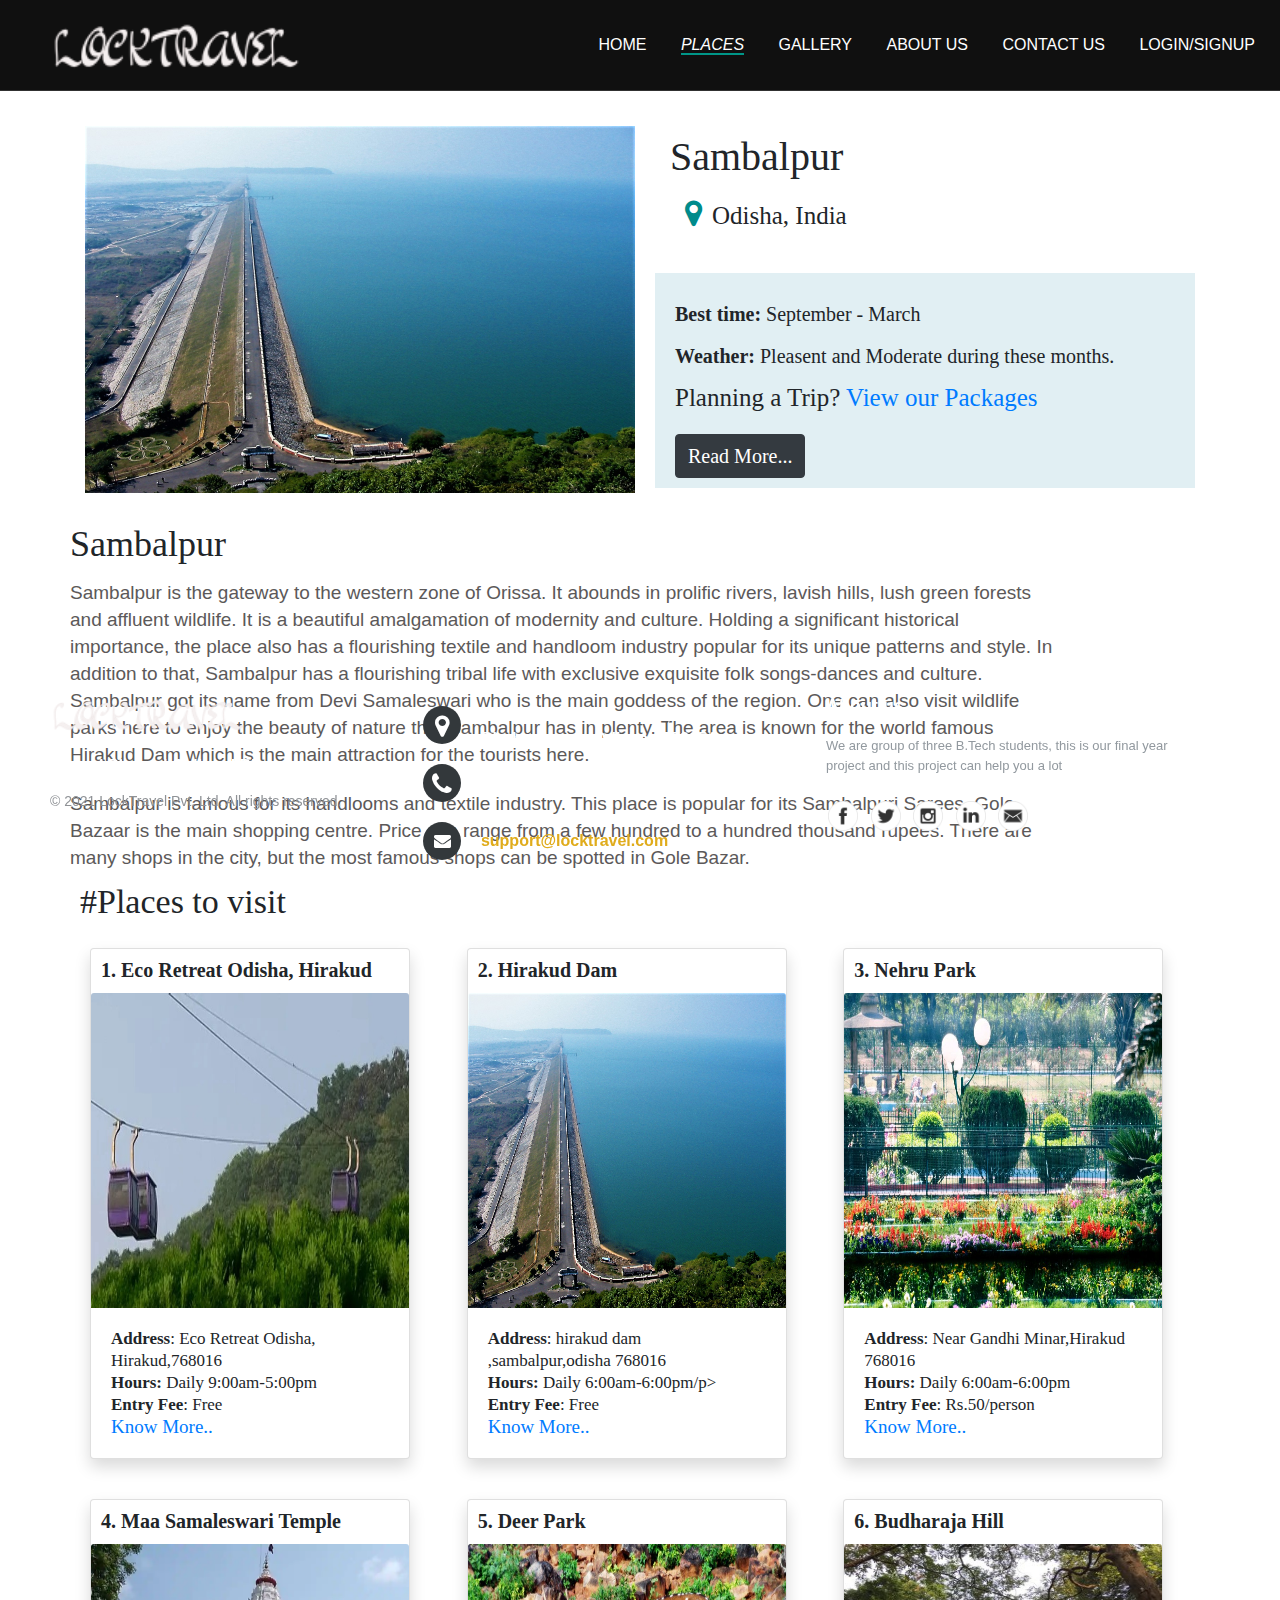
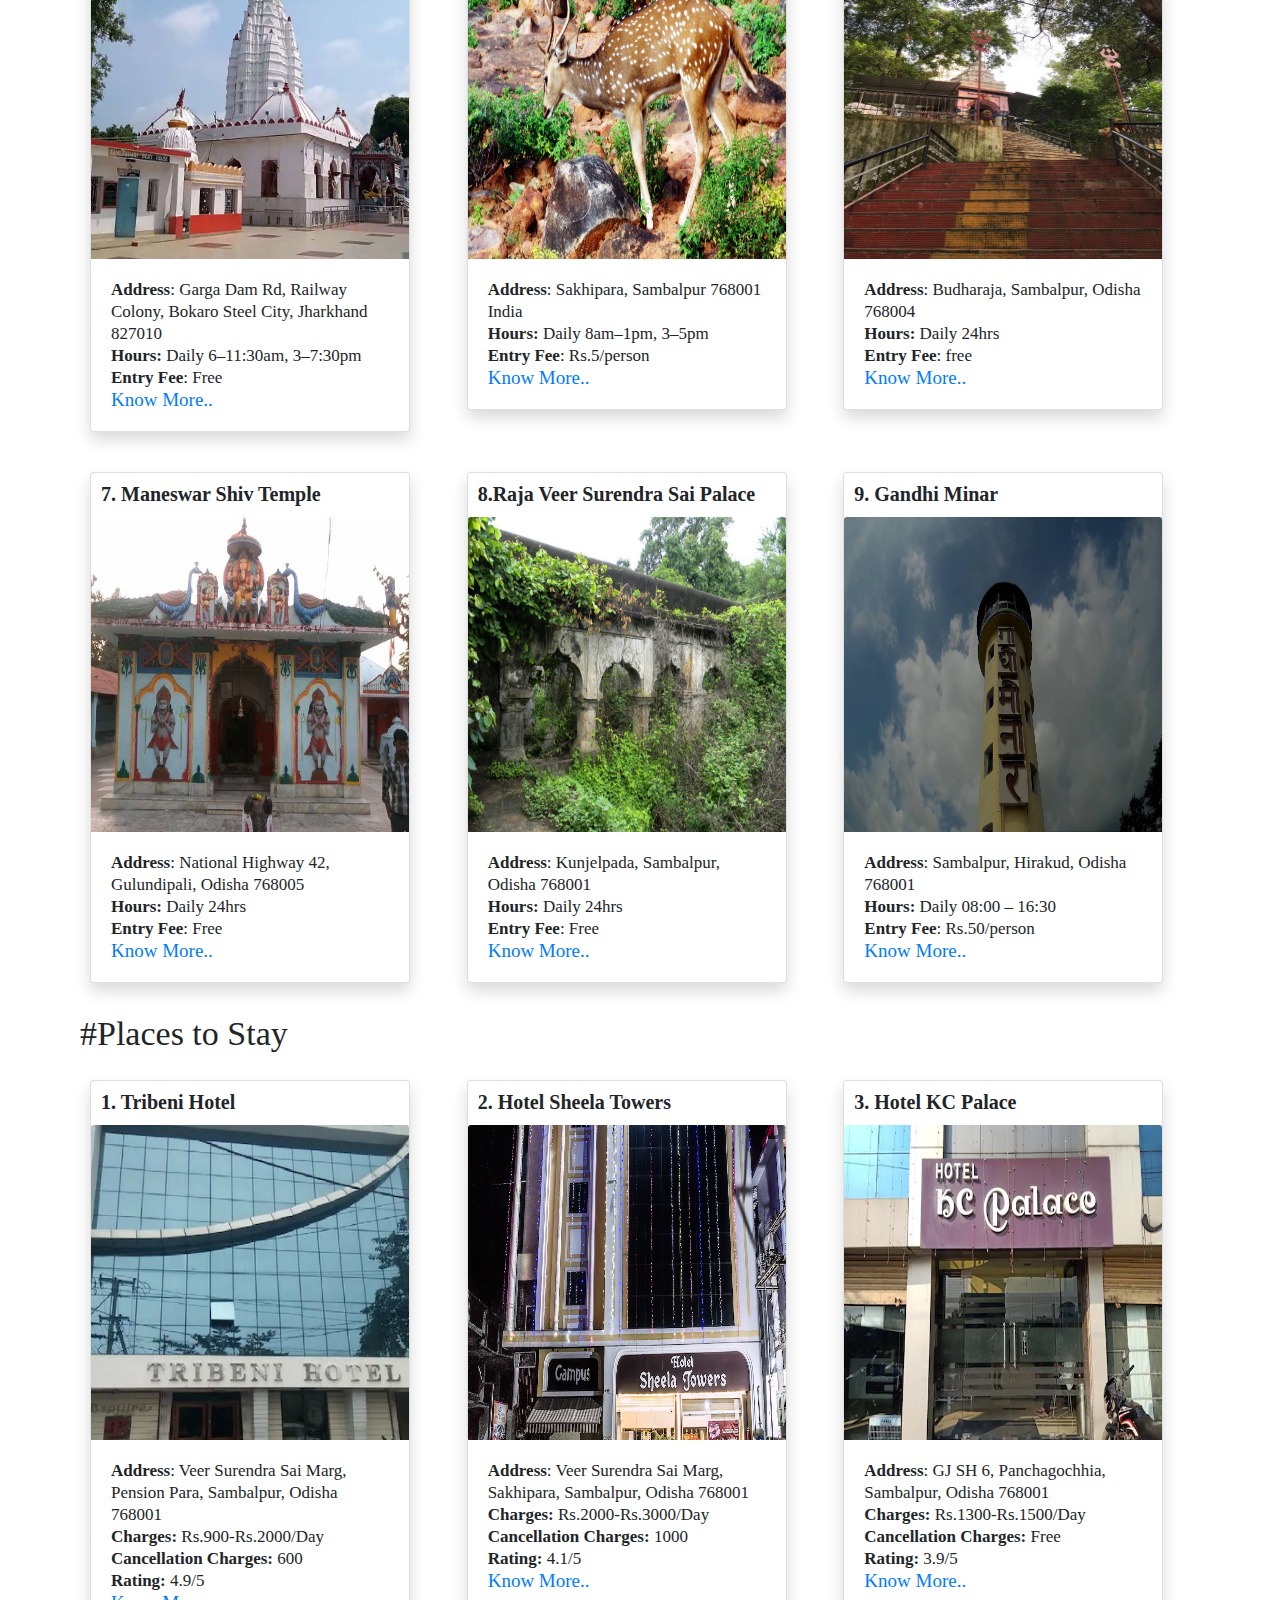
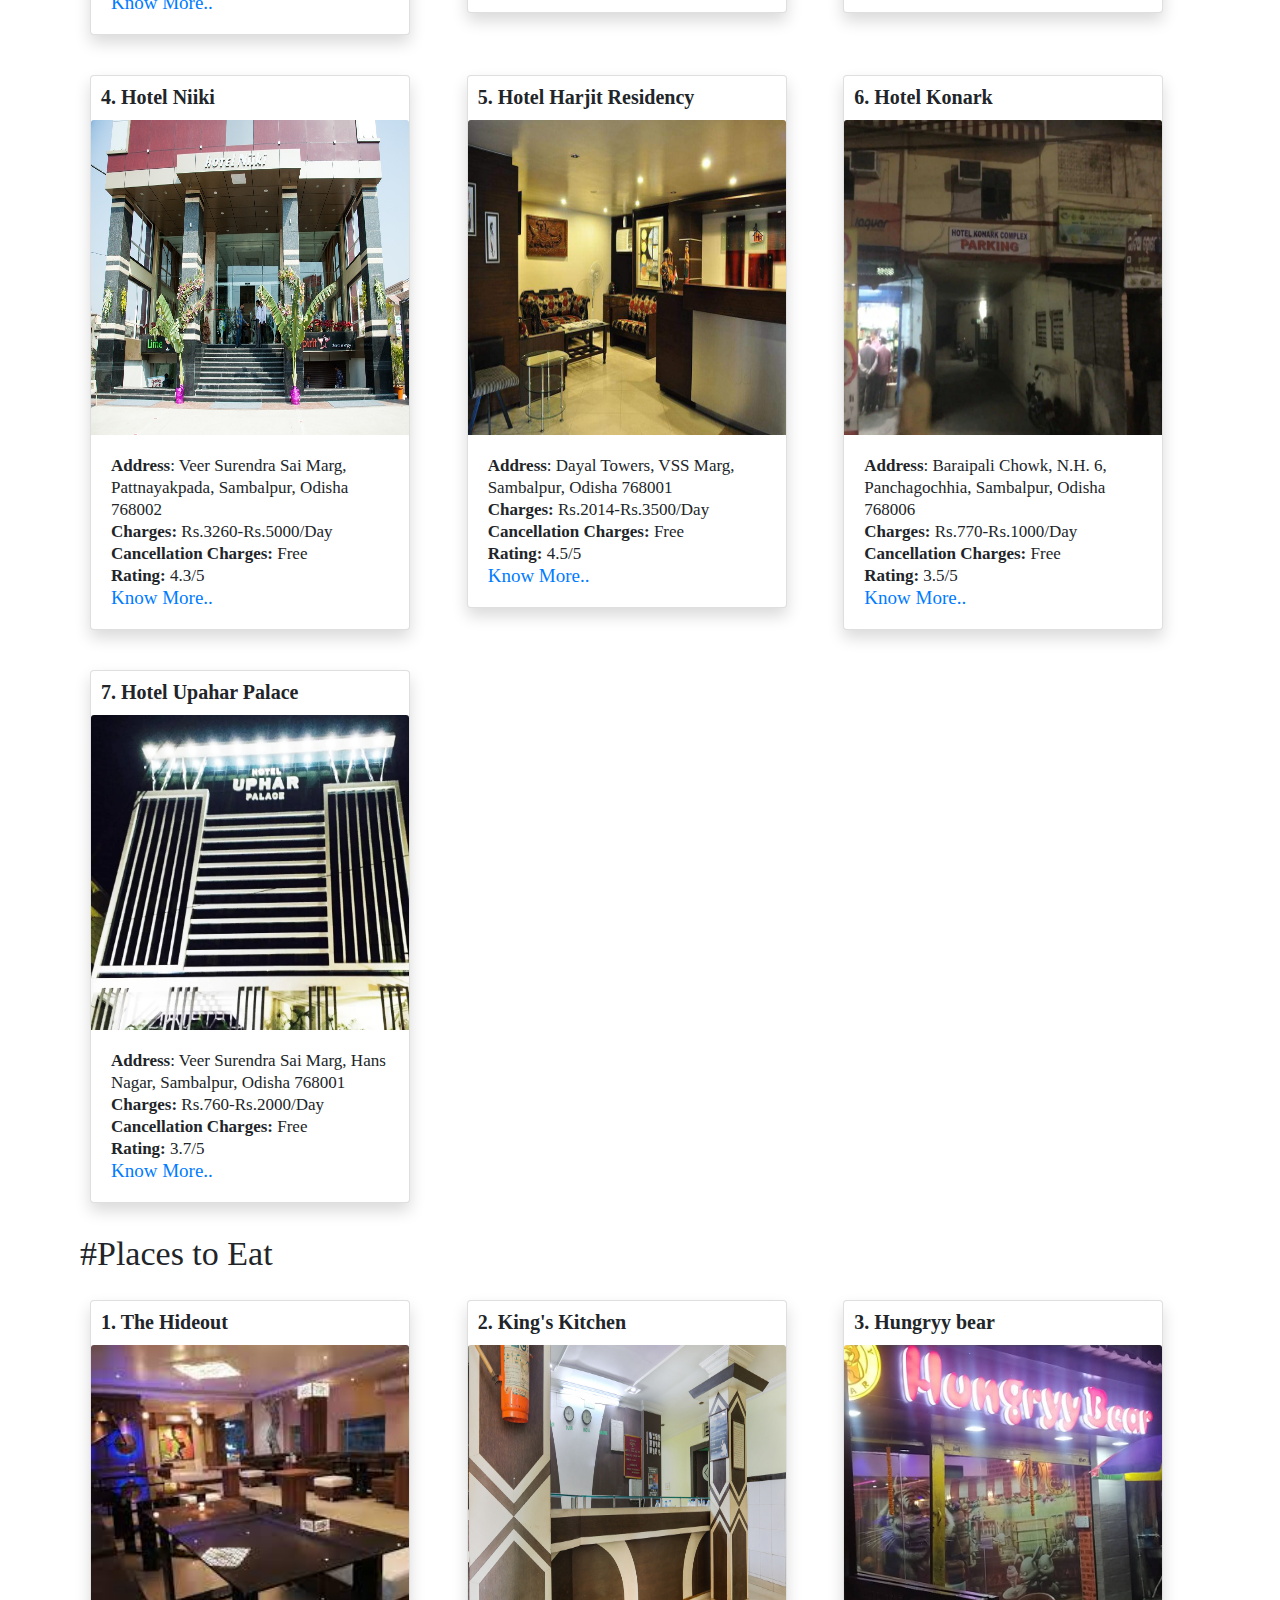
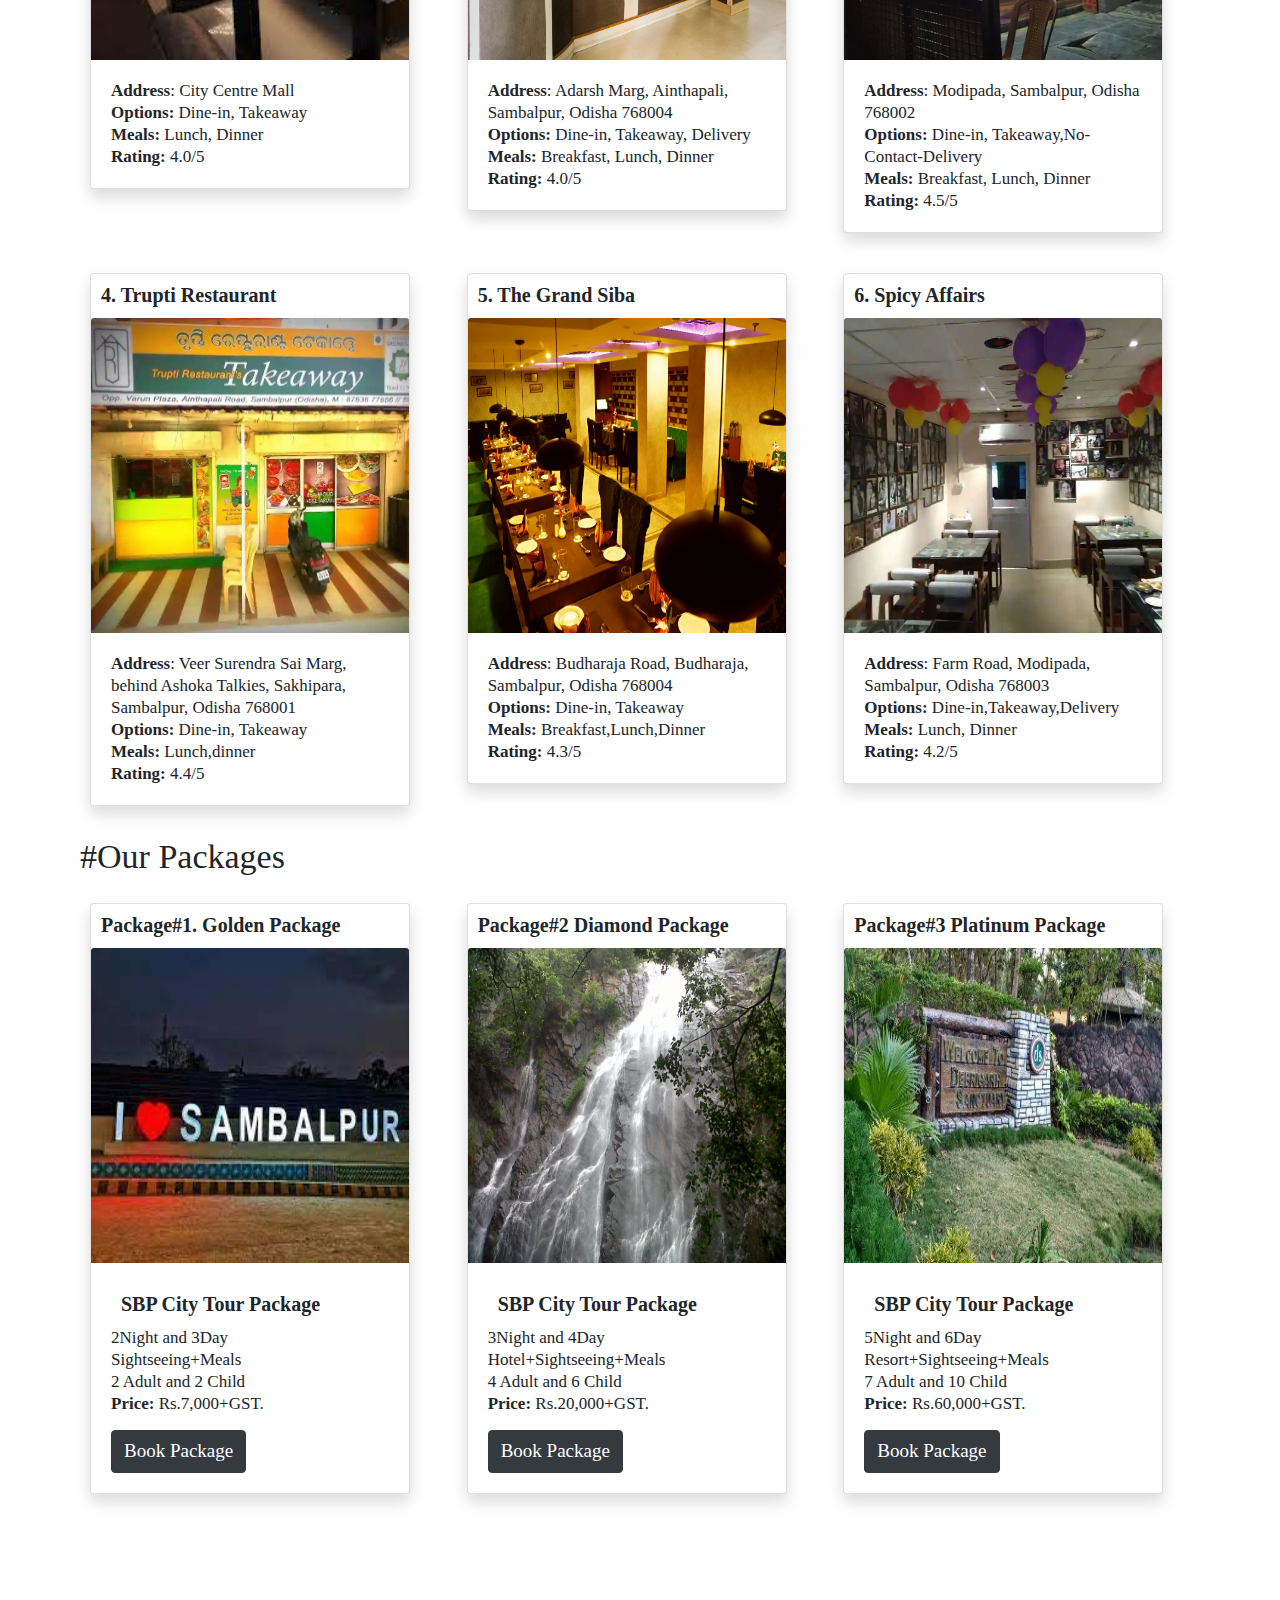
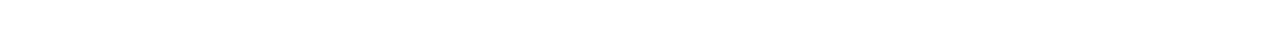
<file: locktravel/pages/places/Sambalpur.html>
<html>
    <head>
        <title>Sambalpur</title>
        <link rel="stylesheet" href="../../assets/resources/bootstrap-4.5.0-dist/css/bootstrap.min.css">
        <link rel="stylesheet" href="../../assets/stylesheets/main.css">
		<link rel="stylesheet" href="../../assets/stylesheets/places.css">
        <script type="text/javascript" src="../../assets/resources/jquery.min.js"></script>
        <meta name="viewport" content="width=device-width, initial-scale=1.0">
        <meta name="keywords" content="footer, address, phone, icons" />
        <link rel="stylesheet" href="http://maxcdn.bootstrapcdn.com/font-awesome/4.2.0/css/font-awesome.min.css">
        <link href="http://fonts.googleapis.com/css?family=Cookie" rel="stylesheet" type="text/css">
        
    </head>
    <body>
        <div class="banner">
            <div class="navbar" id="nav">
                <img src="../../assets/images/logo.png" alt="logo" class="logo">
                <ul>
                    <li><a href="../../index.html">Home</a></li>
                    <li><a href="../places.html" class="active">Places</a></li>
                    <li><a href="../gallery.html">Gallery</a></li>
                    <li><a href="../about us.html">About us</a></li>
                    <li><a href="../contact us.html">Contact us</a></li>
					<li><a href="../signup.php">Login/Signup</a></li>
                </ul>
            </div>
			<div class="subplaces-section">
				<div class="container">
					<div class="row">
					<div class="col-md-6">
						<img src="../../assets/images/hirakud_dam.jpg" alt="">
					</div>
					<div class="col-md-6">
						<h1 class="title">Sambalpur</h1>
						<p class="fa fa-map-marker"></p><span>Odisha, India</span>
						<div class="box">
						<p class="brief"><b>Best time:</b> September - March</p>
						<p class="brief"><b>Weather:</b> Pleasent and Moderate during these months.</p>
						<h2>Planning a Trip? <a href="#packages">View our Packages</a></h2>
						<span class="read-more"><a href="https://www.incredibleindia.org/content/incredibleindia/en/destinations/bokaro.html" class="btn btn-dark">Read More...</a></span>
						</div>
					</div>
					<div class="details-section">
						<div class="subsection">
						<h1 class="sub-title">Sambalpur</h1>
						<p>Sambalpur is the gateway to the western zone of Orissa. It abounds in prolific rivers, lavish hills, lush green
							forests and affluent wildlife. It is a beautiful amalgamation of modernity and culture. Holding a significant
							historical importance, the place also has a flourishing textile and handloom industry popular for its unique
							patterns and style. In addition to that, Sambalpur has a flourishing tribal life with exclusive exquisite folk
							songs-dances and culture. Sambalpur got its name from Devi Samaleswari who is the main goddess of the region.
							One can also visit wildlife parks here to enjoy the beauty of nature that Sambalpur has in plenty. 
							The area is known for the world famous Hirakud Dam which is the main attraction for the tourists here.</p><br>
							<p>Sambalpur is famous for its handlooms and textile industry. This place is popular for its Sambalpuri Sarees. 
								Gole Bazaar is the main shopping centre. Price can range from a few hundred to a hundred thousand rupees. 
								There are many shops in the city, but the most famous shops can be spotted in Gole Bazar.</p>
							 </div>
						<h3>#Places to visit</h3>
						<div class="row places-to-visit">
							<div class="col-md-4">
								<div class="card shadow" style="width: 20rem;">
									<h5 class="card-title">1. Eco Retreat Odisha, Hirakud
									</h5>
									<img class="card-img-top" src="../../assets/images/Sambalpur/ropeway-near-Hirakud-dam.jpg" alt="Card image cap">
									<div class="card-body">
									  <p class="card-text"><b>Address</b>: Eco Retreat Odisha, Hirakud,768016
									  </p>
									  <p class="card-text"><b>Hours:</b> Daily 9:00am-5:00pm</p>
									  <p class="card-text"><b>Entry Fee</b>: Free</p>
									  <a href="https://www.makemytrip.com/hotels/eco_retreat_hirakud-details-sambalpur.html">Know More..</a>
									</div>
								  </div>
							</div>
							<div class="col-md-4">
								<div class="card shadow" style="width: 20rem;">
									<h5 class="card-title">2. Hirakud Dam</h5>
									<img class="card-img-top" src="../../assets/images/Sambalpur/hirakud_dam.jpg" alt="Card image cap">
									<div class="card-body">
										<p class="card-text"><b>Address</b>: hirakud dam ,sambalpur,odisha 768016</p>
									  <p class="card-text"><b>Hours:</b> Daily 6:00am-6:00pm/p>
									  <p class="card-text"><b>Entry Fee</b>: Free</p>
									  <a href="https://sambalpur.nic.in/tourist-place/name-of-tourist-place-to-visit/">Know More..</a>
									</div>
								  </div>
							</div>
							<div class="col-md-4">
								<div class="card shadow" style="width: 20rem;">
									<h5 class="card-title">3. Nehru Park</h5>
									<img class="card-img-top" src="../../assets/images/Sambalpur/nehru-park-hirakud-well.jpg" alt="Card image cap">
									<div class="card-body">
										<p class="card-text"><b>Address</b>: Near Gandhi Minar,Hirakud 768016</p>
										<p class="card-text"><b>Hours:</b> Daily 6:00am-6:00pm</p>
										<p class="card-text"><b>Entry Fee</b>: Rs.50/person</p>
										<a href="#">Know More..</a>
									</div>
								  </div>
							</div>
							
						</div>
						<div class="row places-to-visit">
							<div class="col-md-4">
								<div class="card shadow" style="width: 20rem;">
									<h5 class="card-title">4. Maa Samaleswari Temple</h5>
									<img class="card-img-top" src="../../assets/images/Sambalpur/maa-samaleswari-kalyanmandap-khetrajpur-sambalpur.jpg" alt="Card image cap">
									<div class="card-body">
									  <p class="card-text"><b>Address</b>: Garga Dam Rd, Railway Colony, Bokaro Steel City, Jharkhand 827010</p>
									  <p class="card-text"><b>Hours:</b> Daily 6–11:30am, 3–7:30pm</p>
									  <p class="card-text"><b>Entry Fee</b>: Free</p>
									  <a href="https://en.wikipedia.org/wiki/Samaleswari_Temple">Know More..</a>
									</div>
								  </div>
							</div>
							<div class="col-md-4">
								<div class="card shadow" style="width: 20rem;">
									<h5 class="card-title">5. Deer Park </h5>
									<img class="card-img-top" src="../../assets/images/Sambalpur/deer park.jpg" alt="Card image cap">
									<div class="card-body">
										<p class="card-text"><b>Address</b>:  Sakhipara, Sambalpur 768001 India</p>
									  <p class="card-text"><b>Hours:</b> Daily 8am–1pm, 3–5pm</p>
									  <p class="card-text"><b>Entry Fee</b>: Rs.5/person</p>
									  <a href="https://www.trawel.co.in/city/Sambalpur/deer-park-sambalpur">Know More..</a>
									</div>
								  </div>
							</div>
							<div class="col-md-4">
								<div class="card shadow" style="width: 20rem;">
									<h5 class="card-title">6. Budharaja Hill</h5>
									<img class="card-img-top" src="../../assets/images/Sambalpur/budharaja temple.jpg" alt="Card image cap">
									<div class="card-body">
										<p class="card-text"><b>Address</b>: Budharaja, Sambalpur, Odisha 768004</p>
										<p class="card-text"><b>Hours:</b> Daily 24hrs</p>
										<p class="card-text"><b>Entry Fee</b>: free</p>
										<a href="https://en.wikipedia.org/wiki/Budharaja">Know More..</a>
									</div>
								  </div>
							</div>
							
						</div>
						<div class="row places-to-visit">
							<div class="col-md-4">
								<div class="card shadow" style="width: 20rem;">
									<h5 class="card-title">7. Maneswar Shiv Temple</h5>
									<img class="card-img-top" src="../../assets/images/Sambalpur/sri-mandhata-mahadev.jpg" alt="Card image cap">
									<div class="card-body">
									  <p class="card-text"><b>Address</b>: National Highway 42, Gulundipali, Odisha 768005</p>
									  <p class="card-text"><b>Hours:</b> Daily 24hrs</p>
									  <p class="card-text"><b>Entry Fee</b>: Free</p>
									  <a href="https://www.destimap.com/index.php?act=attraction&a=Maneswar-Shiva-Temple%2C-Sambalpur%2C-India">Know More..</a>
									</div>
								  </div>
							</div>
							<div class="col-md-4">
								<div class="card shadow" style="width: 20rem;">
									<h5 class="card-title">8.Raja Veer Surendra Sai Palace
									</h5>
									<img class="card-img-top" src="../../assets/images/Sambalpur/‘Raja-Bakhri.jpg" alt="Card image cap">
									<div class="card-body">
										<p class="card-text"><b>Address</b>:  Kunjelpada, Sambalpur, Odisha 768001</p>
									  <p class="card-text"><b>Hours:</b> Daily 24hrs </p>
									  <p class="card-text"><b>Entry Fee</b>: Free</p>
									  <a href="#">Know More..</a>
									</div>
								  </div>
							</div>
							<div class="col-md-4">
								<div class="card shadow" style="width: 20rem;">
									<h5 class="card-title">9. Gandhi Minar</h5>
									<img class="card-img-top" src="../../assets/images/Sambalpur/gandhi.jpg" alt="Card image cap">
									<div class="card-body">
										<p class="card-text"><b>Address</b>: Sambalpur, Hirakud, Odisha 768001</p>
									  <p class="card-text"><b>Hours:</b> Daily 08:00 – 16:30 </p>
									  <p class="card-text"><b>Entry Fee</b>: Rs.50/person</p>
									  <a href="https://www.trawel.co.in/city/Sambalpur/gandhi-minar-sambalpur">Know More..</a>
									</div>
								  </div>
							</div>			
						</div>
						<h3>#Places to Stay</h3>
						<div class="row places-to-visit">
							<div class="col-md-4">
								<div class="card shadow" style="width: 20rem;">
									<h5 class="card-title">1. Tribeni Hotel</h5>
									<img class="card-img-top" src="../../assets/images/Sambalpur/tribeni hotel" alt="Card image cap">
									<div class="card-body">
									  <p class="card-text"><b>Address</b>: 
										Veer Surendra Sai Marg, Pension Para, Sambalpur, Odisha 768001</p>
									  <p class="card-text"><b>Charges:</b> Rs.900-Rs.2000/Day</p>
									  <p class="card-text"><b>Cancellation Charges:</b> 600</p>
									  <p class="card-text"><b>Rating:</b> 4.9/5</p>
									  <a href="https://www.makemytrip.com/hotels/tribeni_hotel-details-sambalpur.html">Know More..</a>
									</div>
								  </div>
							</div>
							<div class="col-md-4">
								<div class="card shadow" style="width: 20rem;">
									<h5 class="card-title">2. Hotel Sheela Towers</h5>
									<img class="card-img-top" src="../../assets/images/Sambalpur/sheelatowers.jpg" alt="Card image cap">
									<div class="card-body">
										<p class="card-text"><b>Address</b>: 
											Veer Surendra Sai Marg, Sakhipara, Sambalpur, Odisha 768001</p>
										  <p class="card-text"><b>Charges:</b> Rs.2000-Rs.3000/Day</p>
										  <p class="card-text"><b>Cancellation Charges:</b> 1000</p>
										  <p class="card-text"><b>Rating:</b> 4.1/5</p>
										  <a href="https://www.tripadvisor.in/Hotel_Review-g1213781-d1585363-Reviews-Hotel_Sheela_Towers-Sambalpur_Sambalpur_District_Odisha.html">Know More..</a>
									</div>
								  </div>
							</div>
							<div class="col-md-4">
								<div class="card shadow" style="width: 20rem;">
									<h5 class="card-title">3. Hotel KC Palace</h5>
									<img class="card-img-top" src="../../assets/images/Sambalpur/hotel kc palace" alt="Card image cap">
									<div class="card-body">
										<p class="card-text"><b>Address</b>: GJ SH 6, Panchagochhia, Sambalpur, Odisha 768001</p>
										  <p class="card-text"><b>Charges:</b> Rs.1300-Rs.1500/Day</p>
										  <p class="card-text"><b>Cancellation Charges:</b> Free</p>
										  <p class="card-text"><b>Rating:</b> 3.9/5</p>
										  <a href="https://www.makemytrip.com/hotels/hotel_kc_palace-details-sambalpur.html">Know More..</a>
									</div>
								  </div>
							</div>
							
						</div>
						<div class="row places-to-visit">
							<div class="col-md-4">
								<div class="card shadow" style="width: 20rem;">
									<h5 class="card-title">4. Hotel Niiki</h5>
									<img class="card-img-top" src="../../assets/images/Sambalpur/hotel nikki.jpg" alt="Card image cap">
									<div class="card-body">
										<p class="card-text"><b>Address</b>: Veer Surendra Sai Marg, Pattnayakpada, Sambalpur, Odisha 768002</p>
										  <p class="card-text"><b>Charges:</b> Rs.3260-Rs.5000/Day</p>
										  <p class="card-text"><b>Cancellation Charges:</b> Free</p>
										  <p class="card-text"><b>Rating:</b> 4.3/5</p>
										  <a href="https://www.hotelniiki.com/">Know More..</a>
									</div>
								  </div>
							</div>
							<div class="col-md-4">
								<div class="card shadow" style="width: 20rem;">
									<h5 class="card-title">5. Hotel Harjit Residency</h5>
									<img class="card-img-top" src="../../assets/images/Sambalpur/harjit-residency-sambalpur.jpg" alt="Card image cap">
									<div class="card-body">
										<p class="card-text"><b>Address</b>: Dayal Towers, VSS Marg, Sambalpur, Odisha 768001</p>
										  <p class="card-text"><b>Charges:</b> Rs.2014-Rs.3500/Day</p>
										  <p class="card-text"><b>Cancellation Charges:</b> Free</p>
										  <p class="card-text"><b>Rating:</b> 4.5/5</p>
										  <a href="https://www.goibibo.com/hotels/harjit-residency-hotel-in-sambalpur-5356557434141159380/">Know More..</a>
									</div>
								  </div>
							</div>
							<div class="col-md-4">
								<div class="card shadow" style="width: 20rem;">
									<h5 class="card-title">6. Hotel Konark
									</h5>
									<img class="card-img-top" src="../../assets/images/Sambalpur/konark-hotel-sambalpur-poixi.jpg" alt="Card image cap">
									<div class="card-body">
										<p class="card-text"><b>Address</b>: Baraipali Chowk, N.H. 6, Panchagochhia, Sambalpur, Odisha 768006</p>
										  <p class="card-text"><b>Charges:</b> Rs.770-Rs.1000/Day</p>
										  <p class="card-text"><b>Cancellation Charges:</b> Free</p>
										  <p class="card-text"><b>Rating:</b> 3.5/5</p>
										  <a href="https://www.yatra.com/hotels/hotels-in-sambalpur/hotel-konark">Know More..</a>
									</div>
								  </div>
							</div>
							
							
						</div>
						<div class="row places-to-visit">
							<div class="col-md-4">
								<div class="card shadow" style="width: 20rem;">
									<h5 class="card-title">7. Hotel Upahar Palace</h5>
									<img class="card-img-top" src="../../assets/images/Sambalpur/hotel uphar" alt="Card image cap">
									<div class="card-body">
										<p class="card-text"><b>Address</b>: Veer Surendra Sai Marg, Hans Nagar, Sambalpur, Odisha 768001</p>
										  <p class="card-text"><b>Charges:</b> Rs.760-Rs.2000/Day</p>
										  <p class="card-text"><b>Cancellation Charges:</b> Free</p>
										  <p class="card-text"><b>Rating:</b> 3.7/5</p>
										  <a href="https://www.tripadvisor.in/Hotel_Review-g2287427-d10278528-Reviews-Hotel_Yuvraj_Regency-Bokaro_Steel_City_Bokaro_District_Jharkhand.html">Know More..</a>
									</div>
								  </div>
							</div>
							
							
						</div>
						<h3>#Places to Eat</h3>
						<div class="row places-to-visit">
							<div class="col-md-4">
								<div class="card shadow" style="width: 20rem;">
									<h5 class="card-title">1. The Hideout </h5>
									<img class="card-img-top" src="../../assets/images/Sambalpur/the hideout.jpg" alt="Card image cap">
									<div class="card-body">
									  <p class="card-text"><b>Address</b>: 
										City Centre Mall</p>
									  <p class="card-text"><b>Options:</b> Dine-in, Takeaway</p>
									  <p class="card-text"><b>Meals:</b> Lunch, Dinner</p>
									  <p class="card-text"><b>Rating:</b> 4.0/5</p>
									</div>
								  </div>
							</div>
							<div class="col-md-4">
								<div class="card shadow" style="width: 20rem;">
									<h5 class="card-title">2. King's Kitchen</h5>
									<img class="card-img-top" src="../../assets/images/Sambalpur/the king's kitchen.jpg" alt="Card image cap">
									<div class="card-body">
										<p class="card-text"><b>Address</b>: 
											Adarsh Marg, Ainthapali, Sambalpur, Odisha 768004</p>
										  <p class="card-text"><b>Options:</b> Dine-in, Takeaway, Delivery</p>
										  <p class="card-text"><b>Meals:</b> Breakfast, Lunch, Dinner</p>
										  <p class="card-text"><b>Rating:</b> 4.0/5</p>
									</div>
								  </div>
							</div>
							<div class="col-md-4">
								<div class="card shadow" style="width: 20rem;">
									<h5 class="card-title">3. Hungryy bear</h5>
									<img class="card-img-top" src="../../assets/images/Sambalpur/hungry bear.jpg" alt="Card image cap">
									<div class="card-body">
										<p class="card-text"><b>Address</b>: 
											Modipada, Sambalpur, Odisha 768002</p>
										  <p class="card-text"><b>Options:</b> Dine-in, Takeaway,No-Contact-Delivery</p>
										  <p class="card-text"><b>Meals:</b> Breakfast, Lunch, Dinner</p>
										  <p class="card-text"><b>Rating:</b> 4.5/5</p>
									</div>
								  </div>
							</div>
							
						</div>
						<div class="row places-to-visit">
							<div class="col-md-4">
								<div class="card shadow" style="width: 20rem;">
									<h5 class="card-title">4. Trupti Restaurant
									</h5>
									<img class="card-img-top" src="../../assets/images/Sambalpur/trupti-restaurant-s-takeaway-sambalpur-restaurants-pkcpu.jpg" alt="Card image cap">
									<div class="card-body">
										<p class="card-text"><b>Address</b>: 
											Veer Surendra Sai Marg, behind Ashoka Talkies, Sakhipara, Sambalpur, Odisha 768001</p>
										  <p class="card-text"><b>Options:</b> Dine-in, Takeaway</p>
										  <p class="card-text"><b>Meals:</b> Lunch,dinner</p>
										  <p class="card-text"><b>Rating:</b> 4.4/5</p>
									</div>
								  </div>
							</div>
							<div class="col-md-4">
								<div class="card shadow" style="width: 20rem;">
									<h5 class="card-title">5. The Grand Siba</h5>
									<img class="card-img-top" src="../../assets/images/Sambalpur/grand-siba.jpg" alt="Card image cap">
									<div class="card-body">
										<p class="card-text"><b>Address</b>: 
											Budharaja Road, Budharaja, Sambalpur, Odisha 768004</p>
										  <p class="card-text"><b>Options:</b> Dine-in, Takeaway</p>
										  <p class="card-text"><b>Meals:</b> Breakfast,Lunch,Dinner</p>
										  <p class="card-text"><b>Rating:</b> 4.3/5</p>
									</div>
								  </div>
							</div>
							<div class="col-md-4">
								<div class="card shadow" style="width: 20rem;">
									<h5 class="card-title">6. Spicy Affairs
									</h5>
									<img class="card-img-top" src="../../assets/images/Sambalpur/spicy-affairs-sambalpur-restaurants.jpg" alt="Card image cap">
									<div class="card-body">
										<p class="card-text"><b>Address</b>: 
											Farm Road, Modipada, Sambalpur, Odisha 768003</p>
										  <p class="card-text"><b>Options:</b> Dine-in,Takeaway,Delivery</p>
										  <p class="card-text"><b>Meals:</b> Lunch, Dinner</p>
										  <p class="card-text"><b>Rating:</b> 4.2/5</p>
									</div>
								  </div>
							</div>
							
						</div>
						<h3 id="packages">#Our Packages</h3>
						<div class="row places-to-visit">
							<div class="col-md-4">
								<div class="card shadow" style="width: 20rem;">
									<h5 class="card-title">Package#1. Golden Package</h5>
									<img class="card-img-top" src="../../assets/images/Sambalpur/sambalpur1.jpg" alt="Card image cap">
									<div class="card-body">
									  <h5 class="card-title">SBP City Tour Package</h5>
									  <p class="card-text">2Night and 3Day</p>
									  <p class="card-text">Sightseeing+Meals</p>
									  <p class="card-text">2 Adult and 2 Child</p>
									  <p class="card-text"><b>Price:</b> Rs.7,000+GST.</p>
									  <a href="#" class="btn btn-dark" onclick="packageFun()">Book Package</a>
									</div>
								  </div>
							</div>
							<div class="col-md-4">
								<div class="card shadow" style="width: 20rem;">
									<h5 class="card-title">Package#2 Diamond Package</h5>
									<img class="card-img-top" src="../../assets/images/Sambalpur/Gudguda Waterfall.jpg" alt="Card image cap">
									<div class="card-body">
										<h5 class="card-title">SBP City Tour Package</h5>
									  <p class="card-text">3Night and 4Day</p>
									  <p class="card-text">Hotel+Sightseeing+Meals</p>
									  <p class="card-text">4 Adult and 6 Child</p>
									  <p class="card-text"><b>Price:</b> Rs.20,000+GST.</p>
									  <a href="#" class="btn btn-dark" onclick="packageFun()">Book Package</a>
									</div>
								  </div>
							</div>
							<div class="col-md-4">
								<div class="card shadow" style="width: 20rem;">
									<h5 class="card-title">Package#3 Platinum Package</h5>
									<img class="card-img-top" src="../../assets/images/Sambalpur/Debrigarh-Wildlife-Sanctuary.jpg" alt="Card image cap">
									<div class="card-body">
										<h5 class="card-title">SBP City Tour Package</h5>
									  <p class="card-text">5Night and 6Day</p>
									  <p class="card-text">Resort+Sightseeing+Meals</p>
									  <p class="card-text">7 Adult and 10 Child</p>
									  <p class="card-text"><b>Price:</b> Rs.60,000+GST.</p>
									  <a href="#" class="btn btn-dark" onclick="packageFun()">Book Package</a>
									</div>
								  </div>
							</div>
							
						</div>


					</div>
				</div>
				</div>
			</div>

        

        <footer class="footer-distributed">

			<div class="footer-left">
                <img src="../../assets/images/logo.png">
				

				<p class="footer-links">
					<a href="../index.html">Home</a>
					|
					<a href="../places.html">Places</a>
					|
					<a href="../gallery.html">Gallery</a>
					|
					<a href="../blogs.html">Blogs</a>
				</p>

				<p class="footer-company-name">© 2021 LockTravel Pvt. Ltd. All rights reserved.</p>
			</div>

			<div class="footer-center">
				<div>
					<i class="fa fa-map-marker"></i>
					  <p><span>GITA Bbsr, 
                        Badaraghunathpur, Madanpur</span>
						Bhubaneswar, Odisha - 752054</p>
				</div>

				<div>
					<i class="fa fa-phone"></i>
					<p>+91 9876543210</p>
				</div>
				<div>
					<i class="fa fa-envelope"></i>
					<p><a href="mailto:support@locktravel.com">support@locktravel.com</a></p>
				</div>
			</div>
			<div class="footer-right">
				<p class="footer-company-about">
					<span>About us</span>
					We are group of three B.Tech students, this is our final year project and this project can help you a lot</p>
				<div class="footer-icons">
					<a href="#"><img class="social-logo" src="../../assets/images/fb.png"></a>
					<a href="#"><img class="social-logo" src="../../assets/images/twit.png"></a>
					<a href="#"><img class="social-logo" src="../../assets/images/insta.png"></i></a>
					<a href="#"><img class="social-logo" src="../../assets/images/lin.png"></a>
					<a href="#"><img class="social-logo" src="../../assets/images/mail.png"></i></a>
				</div>
			</div>
		</footer>
        <script type="text/javascript" src="../../assets/scripts/main.js"></script>
    </body>
</html>
</file>
<file: locktravel/assets/stylesheets/about.css>
.about-section {
  position: relative;
  width: 100%;
  background-color: #ffffff;
  height: 170vh;
}
.site-title  {
  padding: 1.9em 0;
  
}
.site-title h3{
  font-size: 3.5em;
  color: #14B9D5;
  font-family: 'Marvel-Regular';
  font-weight: 700;
  padding: 0.3em;
  padding-bottom: 40px;
}

.site-title h2{
  font-size: 35px;
  line-height:40px;
  font-family: 'Marvel-Regular';
}

.site-title p {
  font-size: 1.1em;
  color: #000000;
  line-height: 1.8em;
  margin-top: 0.5em;
}

.profile-area {
  padding: 80px 0;
}

.profile-area h1{
  font-size:3.5em;
  font-weight: 500;
  color: darkcyan;
  padding: 40px 0 0 25vh;
  font-family: "Marvel-Regular";
  position: relative;
  top: 20px;
}

.card{
  box-shadow: 0 0 30px rgba(0,0,0,0.5);
  overflow: hidden;
  border-radius: 15px;
}
.img1 img{
  height: 200px;
  border-top-right-radius: 15px;
  border-top-left-radius:15px;
  width: 100%;
}

.img2 img{
  position: relative;
  display: block;
  margin-left: auto;
  margin-right: auto;
  z-index: 1;
  width: 140px;
  height: 140px;
  border-radius: 50%;
  border: 7px solid #fff;
  margin-top:-80px;
}  

.card:hover .img2 img{
  border-color: darkcyan;
  transition: 0.7s;
}
.main-text{
  padding:30px 0;
  text-align:center;
}

.main-text h2{

  font-weight: 700;
  font-size: 20px;
  margin: 0 0 20px;
}

.main-text p{
  font-size: 16px;
  padding:0 35px;
}

.socials{
  text-align: center;
  padding-bottom: 20px;
}

.socials i{
  font-size: 20px;
  color: darkcyan;
  padding: 0 10px;
  transition: transform 0.5s ease;
}

.socials i:hover{
  transform: scale(1.3);
}
</file>
<file: locktravel/assets/stylesheets/gallery.css>
* {
    box-sizing: border-box;
  }
  
  .outer-gallery{
    margin: 5px;
    position: relative;
    background-color: #fff;
    padding: 50px 10px 50px 10px;
  }

  .outer-gallery h1{
      font-size: 60px;
      font-weight: 500;
      padding-bottom: 50px;
      font-style: italic;
      color: rgb(41, 38, 38);
  }

  #gallery {
    display: grid;
    height: calc(250vh - 70px);
    grid-template: repeat(6, 1fr)/repeat(6, 1fr);
    grid-gap: 0.5em;
  }
  @media (max-width: 800px) {
    #gallery {
      display: flex;
      align-items: flex-start;
      flex-wrap: wrap;
    }
    #gallery > div {
      width: 48%;
      margin: 1%;
    }
  }
  @media (max-width: 800px) and (max-width: 350px) {
    #gallery > div {
      width: 98%;
    }
  }
  #gallery > div:nth-child(6n+1) {
    grid-column: span 2;
    grid-row: span 2;
  }
  #gallery > div:nth-child(2) {
    grid-column: span 3;
    grid-row: span 3;
  }
  #gallery > div:nth-child(4) {
    grid-column: span 1;
    grid-row: span 2;
  }
  #gallery > div > a {
    opacity: 0;
    position: absolute;
    color: #000;
    background-color: #000;
    font:2em "Helvetica";
    text-shadow: 0 -1px 5px #fff, -1px 0px 5px #fff, 0 1px 5px #fff, 1px 0px 5px #fff;
    padding: 2rem;
    mix-blend-mode: difference;
    width: 100%;
    height: 100%;
    transition: all ease 1s;
  }
  #gallery > div > img {
    width: 100%;
    min-height: 100%;
    transition: all ease 1s;
  }
  #gallery > div:hover img {
    filter: blur(4px);
  }
  #gallery > div:hover a {
    opacity: 1;
  }
  #gallery > div {
    overflow: hidden;
    position: relative;
    box-shadow: 0 2px 8px 0 rgba(0, 0, 0, 0.2), 0 3px 20px 0 rgba(0, 0, 0, 0.19);
  }
  #gallery div,
  #gallery a {
    display: flex;
    justify-content: center;
    align-items: center;
    text-decoration: none;
  }
  
  [id^=lightbox-] {
    position: fixed;
    top: 0;
    left: 0;
    width: 100vw;
    height: 100vh;
    background-color: rgba(0, 0, 0, 0.5);
    display: flex;
    opacity: 0;
    transition: opacity 450ms ease-in-out;
    align-items: center;
    justify-content: center;
    pointer-events: none;
  }
  [id^=lightbox-]:target {
    opacity: 1;
    pointer-events: inherit;
  }
  [id^=lightbox-]:target img {
    filter: blur(0);
  }
  [id^=lightbox-] .content {
    max-width: 90%;
    position: relative;
    color: #fff;
  }
  [id^=lightbox-] .content:hover > a.close {
    opacity: 1;
    transform: scale(1, 1);
  }
  [id^=lightbox-] .content:hover > .title {
    opacity: 1;
    transform: translateY(-3px);
  }
  [id^=lightbox-] .content:hover > .title::after {
    opacity: 1;
  }
  [id^=lightbox-] .content > * {
    transition: all 450ms ease-in-out;
  }
  [id^=lightbox-] .title {
    display: block;
    margin: 0;
    padding: 1em;
    position: absolute;
    bottom: 0;
    width: 100%;
    transform: translateY(50%);
    font-size: 1.5em;
    opacity: 0;
  }
  [id^=lightbox-] .title::after {
    content: " ";
    background-color: rgba(0, 0, 0, 0.4);
    bottom: 0;
    left: 0;
    height: 100%;
    width: 100%;
    position: absolute;
    transition: all 350ms ease-in-out 250ms;
    opacity: 0;
    transform-origin: bottom;
    mix-blend-mode: soft-light;
  }
  [id^=lightbox-] img {
    max-height: 90vh;
    max-width: 100%;
    margin: 0;
    padding: 0;
    filter: blur(50px);
  }
  [id^=lightbox-] a.close {
    width: 2em;
    height: 2em;
    position: absolute;
    right: 0;
    top: 0;
    background-color: rgba(0, 0, 0, 0.5);
    display: flex;
    align-items: center;
    justify-content: center;
    transform: scale(0, 0);
    opacity: 0;
    transform-origin: right top;
    text-decoration: none;
    color: #fff;
  }
  [id^=lightbox-] a.close::after {
    content: "X";
  }
</file>
<file: locktravel/assets/stylesheets/places.css>
.places-section{
    position: relative;
    width: 100%;
    background-color: #fff;
    padding-bottom: 150px;
}
.site-title{
    padding: 1.4em 0;
    font-family: 'Lucida Sans', 'Lucida Sans Regular', 'Lucida Grande', 'Lucida Sans Unicode', Geneva, Verdana, sans-serif;
}

.site-title h1{
    position: relative;
    left: -25px;
    font-size:50px;
    padding: 0 0 35px 0;
}
.site-title p{
    font-size: 30px;
}

.places-cards{
    padding: 30px 0 30px 30px;
}
.card-title{
    padding:10px 0 0 10px;
}

.subplaces-section{
    font-family: 'Times New Roman', Times, serif;
    position: relative;
    top: -50px;
    width: 100%;
    background-color: #fff;
    padding: 0 0 25vh 0;
}

.subplaces-section .title{
    Font-size: 40px;
    padding: 20px 20px 20px 15px;
}

.subplaces-section .fa-map-marker{
    font-size: 30px;
    color:darkcyan;
    padding: 10px 0 45px 30px;
}
.subplaces-section span{
    font-size: 25px;
    padding-left: 10px;
}

.subplaces-section .brief{
    padding-top: 20px;
    font-size: 20px;
    
}

.subplaces-section .brief b{
    font-weight: bold;
    padding:0 0 0 10px;
    font-size:20px;
}

.subplaces-section h2{
    font-size:25px;
    padding: 20px 0 10px 10px;
}

.subplaces-section a{
    text-decoration:none;
}
.read-more{
    padding-top: 20px;
}
.subplaces-section .read-more a{
    font-size: 20px;
}

.box{
    background-color:#e1eff3;
    padding:10px;
}

.sub-title{
    padding-top: 40px;
    padding-bottom: 24px;
    font-size:36px;
}

.details-section .subsection p{
    width: 87%;
    font-family: Arial, Helvetica, sans-serif;
    color: #5c5959;
    font-size:19px;
    line-height:27px;
}

.details-section h3{
    font-size:34px;
    padding: 20px 0 15px 10px;
}

.places-to-visit{
    padding:20px;
}

.places-to-visit img{
    width: 40vh-1px;
    height:35vh;
}

.places-to-visit p{
    font-size:17px;

}

.places-to-visit b{
    font-weight: bold;
}

.places-to-visit a{
    font-size: 19px;
}
</file>
<file: locktravel/assets/stylesheets/main.css>
/*
===================================================
CSS reset
===================================================
*/

html, body, div, span, applet, object, iframe,
h1, h2, h3, h4, h5, h6, p, blockquote, pre,
a, abbr, acronym, address, big, cite, code,
del, dfn, em, img, ins, kbd, q, s, samp,
small, strike, strong, sub, sup, tt, var,
b, u, i, center,
dl, dt, dd, ol, ul, li,
fieldset, form, label, legend,
table, caption, tbody, tfoot, thead, tr, th, td,
article, aside, canvas, details, embed, 
figure, figcaption, footer, header, hgroup, 
menu, nav, output, ruby, section, summary,
time, mark, audio, video {
	margin: 0;
	padding: 0;
	border: 0;
	font-size: 100%;
	font: inherit;
	vertical-align: baseline;
}
/* HTML5 display-role reset for older browsers */
article, aside, details, figcaption, figure, 
footer, header, hgroup, menu, nav, section {
	display: block;
}
body {
	line-height: 1;
}
ol, ul {
	list-style: none;
}
blockquote, q {
	quotes: none;
}
blockquote:before, blockquote:after,
q:before, q:after {
	content: '';
	content: none;
}
table {
	border-collapse: collapse;
	border-spacing: 0;
}


*{
    scroll-behavior: smooth;
    margin: 0;
    padding: 0;
    /*font-family: "Montserrat",sans-serif;*/
}
body{
    background-image: linear-gradient(rgba(0,0,0,0.75),rgba(0,0,0,0.75)),url(../images/background.jpg);
    background-size:cover;
    background-position: center;
    background-attachment: fixed;
    font: 200 16px/22px "lato", "Open Sans", "Helvetica Neue", Helvetica, Arial, sans-serif;
}

.banner {
    width: 100%;
    height: 100vh;
    

}
.navbar{
    width: 100%;
    margin: auto;
    padding:20px 0;
    display:flex;
    align-items:center;
    justify-content:space-between;
    position: sticky;
    top: 0;
    z-index: 1200;
    transition: 0.4s;
    overflow: hidden;
    background-color:#101010;
    border-bottom: 1px solid #313131;
}


.logo{
    height: 50px;
    width: 300px;
    cursor:pointer;
    padding:0 0 0 50px;
}
.navbar ul li {
    list-style: none;
    display: inline-block;
    margin: 0 15px;
    position: relative;
    right: 10px;
}

.navbar ul li a {
    text-decoration: none;
    color: #fff;
    text-transform: uppercase;
}
.navbar ul li a::after{
    content:'';
    height: 3px;
    width: 0;
    background: #009688;
    position:absolute;
    left: 0;
    bottom: -10px;
    transition:0.5s;
}
.navbar ul li a:hover::after{
    width:100%;

}

.content{
    width: 100%;
    position:absolute;
    top: 50%;
    transform: translateY(-50%);
    text-align: center;
    color: #fff;
}
.content h1{
    margin-top: 80px;
    font: normal 90px 'Cookie', cursive;
}
.content p{
    margin: 0px auto;
    font-weight:300;
    line-height:25px;
    
}
.btns{
    width: 200px;
    padding: 15px 0;
    text-align: center;
    margin: 20px 10px;
    border-radius: 45px;
    font-weight: bold;
    border: 2px solid #009688;
    background: transparent;
    color: #fff;
    cursor: pointer;
    position: relative;
    overflow: hidden;
}
.btns-btns{
    background:#009688;
    height:100%;
    width : 0;
    border-radius: 25px;
    position: absolute;
    left: 0;
    bottom: 0;
    z-index: -1;
    transition:0.5s;
}
.btns:focus{
	outline:none;
}
.btns:hover span{
    width: 100%;    
}
.btns:hover{
    border: none;
}

.section{
    width: 100%;
	height: 110vh;
    background-color: #fff;
	text-align: center;
}
.section h1{
	font-size:35px;
	font-weight:600;
	padding: 20px 0;
}
.section span{
	font-size:25px;
}
.search{
	position: absolute;
	left: 50%;
	transform:translateX(-50%);
	padding:20px 0;
}

.search input{
	border: 2px solid #918d8d;
	height: 40px;
	width: 620px;
	border-radius:50px;
	padding:0px 10px;
	background-color: rgb(241, 234, 234);
}
.search input[type="text"]:focus{
	outline:none;
}
.search-btns{
	position: relative;
	top:-39px;
	left: 582px;
	width: 37px;
	height: 37px;
	border: 2px solid #313131;
	border-radius: 50%;
	padding: 7px;
	background:#313131
}
.search-config{
	font-size: 19px;
	color:  #fff;
	position: relative;
}

.featured{
	width: 100%;
	position: relative;
	top: 70px;
	text-align: left;
	padding-left: 24vh;
	padding-top: 15px;
}
.featured h1{
	font-size: 25px;
	font-weight: 600;
}
.container{
	position: relative;
	top: 85px;
}

.inner{
	overflow: hidden;
}

.inner img{
	transition: all 1s ease;
}
.inner:hover img{
	transform: scale(1.3);
	opacity: 0.2;
}

.middle{
  transition: .5s ease;
  opacity: 0;
  position: relative;
  top: 50%;
  left: 50%;
  transform: translate(-50%, -500%);
  text-align: center;
}

.middle .text{
	font-size: 20px;
	font-weight: 400;
}

.inner:hover .middle
{
	opacity: 1;
}
.container h5{
	font-size: 20px;
	font-weight: bold;
}
.container .btn{
	margin-top:15px;
}

.social-logo{
    width: 30px;
    height: 30px;
}


footer{
	position: fixed;
	bottom: 0;
}

@media (max-height:800px){
	footer { position: static; }
	header { padding-top:40px; }
}


.footer-distributed{
	box-sizing: border-box;
	width: 100%;
	text-align: left;
	font: bold 16px sans-serif;
	padding: 10px 50px 30px 50px;
	margin-top: 50px;
}

.footer-distributed .footer-left,
.footer-distributed .footer-center,
.footer-distributed .footer-right{
	display: inline-block;
	vertical-align: top;
}

.footer-distributed .footer-left{
	width: 30%;
}

.footer-distributed h3{
	color:  #ffffff;
	font: normal 36px 'Cookie', cursive;
	margin: 0;
}

.footer-distributed .footer-left img{
	width: 55%;
}

.footer-distributed h3 span{
	color:  #e0ac1c;
}

.footer-distributed .footer-links{
	color:  #ffffff;
	margin: 20px 0 12px;
}

.footer-distributed .footer-links a{
	display:inline-block;
	line-height: 1.8;
	text-decoration: none;
	color:  inherit;
}

.footer-distributed .footer-company-name{
	color:  #8f9296;
	font-size: 14px;
	font-weight: normal;
	margin: 0;
}

.footer-distributed .footer-center{
	width: 35%;
}


.footer-distributed .footer-center i{
	background-color:  #33383b;
	color: #ffffff;
	font-size: 25px;
	width: 38px;
	height: 38px;
	border-radius: 50%;
	text-align: center;
	line-height: 42px;
	margin: 10px 15px;
	vertical-align: middle;
}

.footer-distributed .footer-center i.fa-envelope{
	font-size: 17px;
	line-height: 38px;
}

.footer-distributed .footer-center p{
	display: inline-block;
	color: #ffffff;
	vertical-align: middle;
	margin:0;
}

.footer-distributed .footer-center p span{
	display:block;
	font-weight: normal;
	font-size:14px;
	line-height:2;
}

.footer-distributed .footer-center p a{
	color:  #e0ac1c;
	text-decoration: none;;
}

.footer-distributed .footer-right{
	width: 30%;
}

.footer-distributed .footer-company-about{
	line-height: 20px;
	color:  #92999f;
	font-size: 13px;
	font-weight: normal;
	margin: 0;
}

.footer-distributed .footer-company-about span{
	display: block;
	color:  #ffffff;
	font-size: 18px;
	font-weight: bold;
	margin-bottom: 20px;
    text-decoration: underline;
}

.footer-distributed .footer-icons{
	margin-top: 25px;
}

.footer-distributed .footer-icons a{
	display: inline-block;
	width: 35px;
	height: 35px;
	cursor: pointer;
	border-radius: 2px;
	font-size: 20px;
	color: #ffffff;
	text-align: center;
	line-height: 35px;
	margin-right: 3px;
	margin-bottom: 5px;
}
.footer-distributed .footer-icons a:hover{
    transform: rotatey(360deg);
    box-shadow: #101010;
    transition:2s;
}

@media (max-width: 880px) {

	.footer-distributed .footer-left,
	.footer-distributed .footer-center,
	.footer-distributed .footer-right{
		display: block;
		width: 100%;
		margin-bottom: 40px;
		text-align: center;
	}

	.footer-distributed .footer-center i{
		margin-left: 0;
	}

}


.active{
	font-style: italic;
	border-bottom: 2.5px solid #009688;
}
</file>
